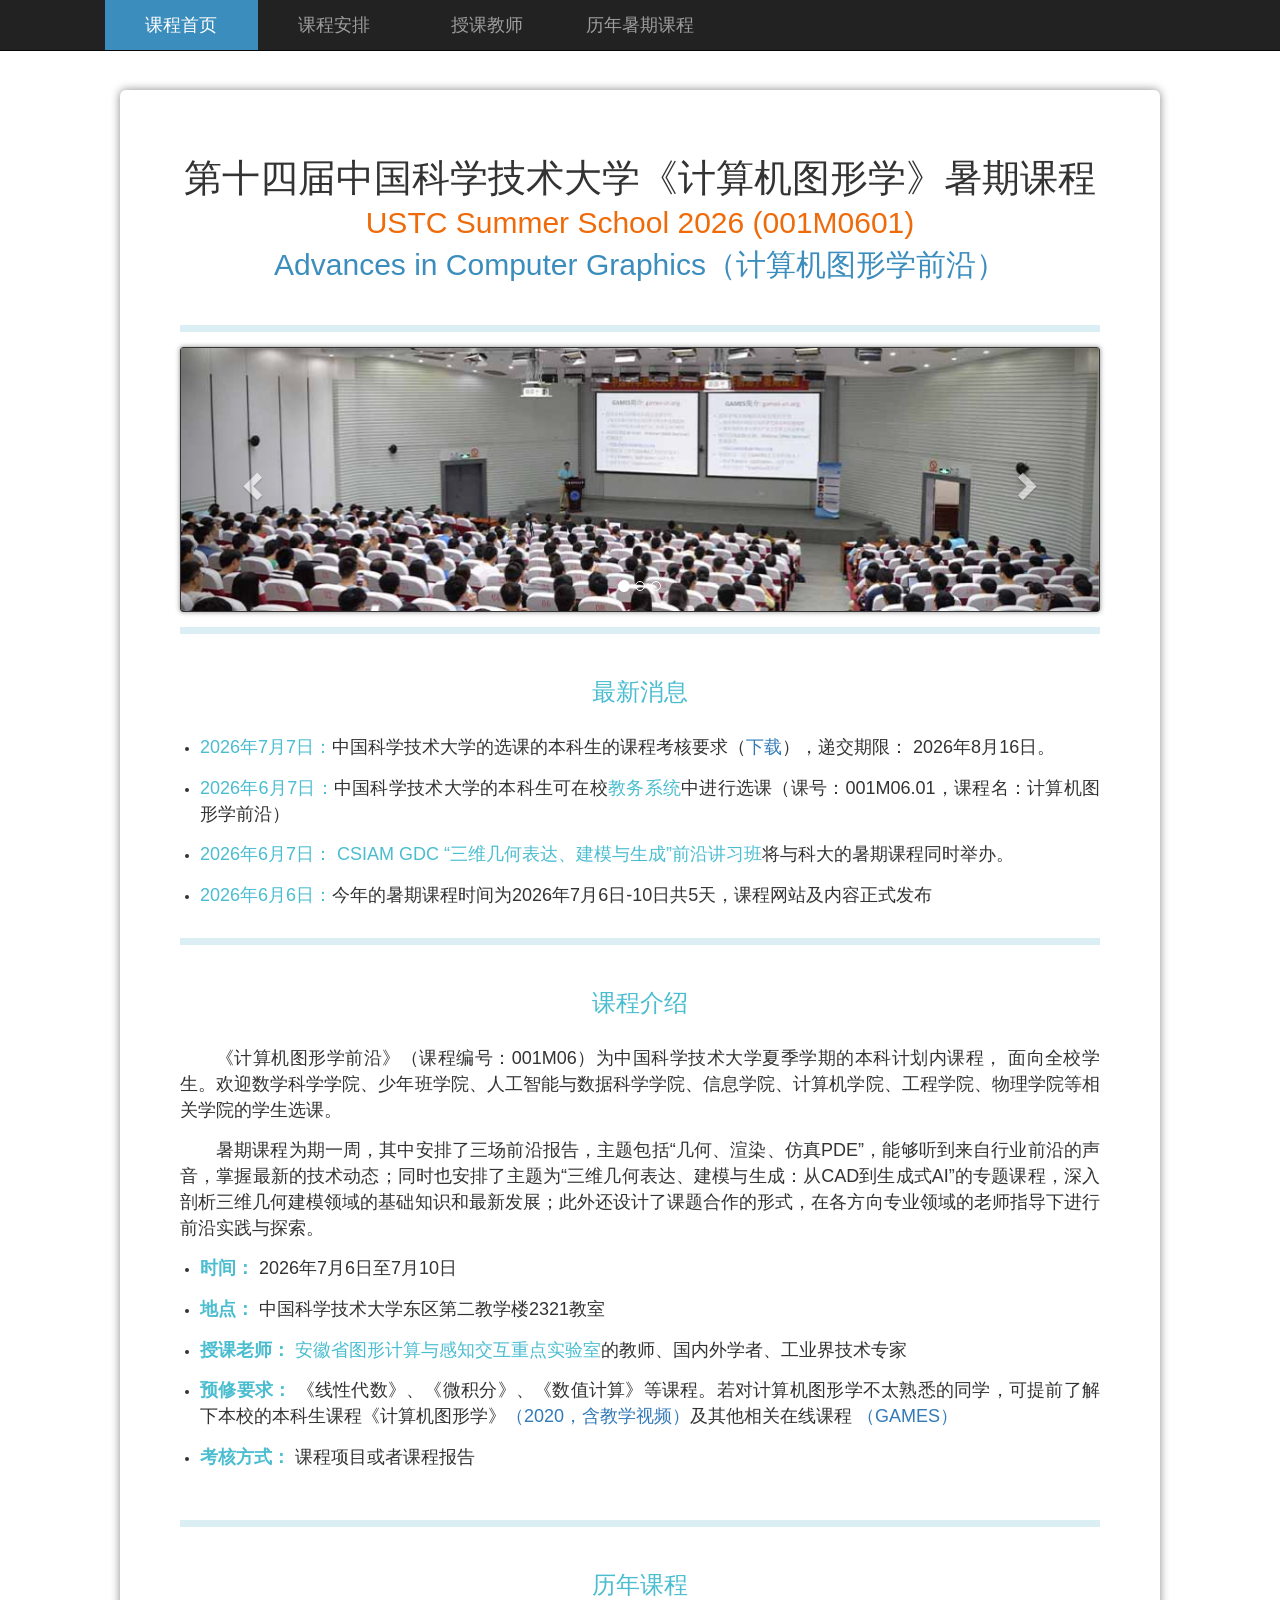
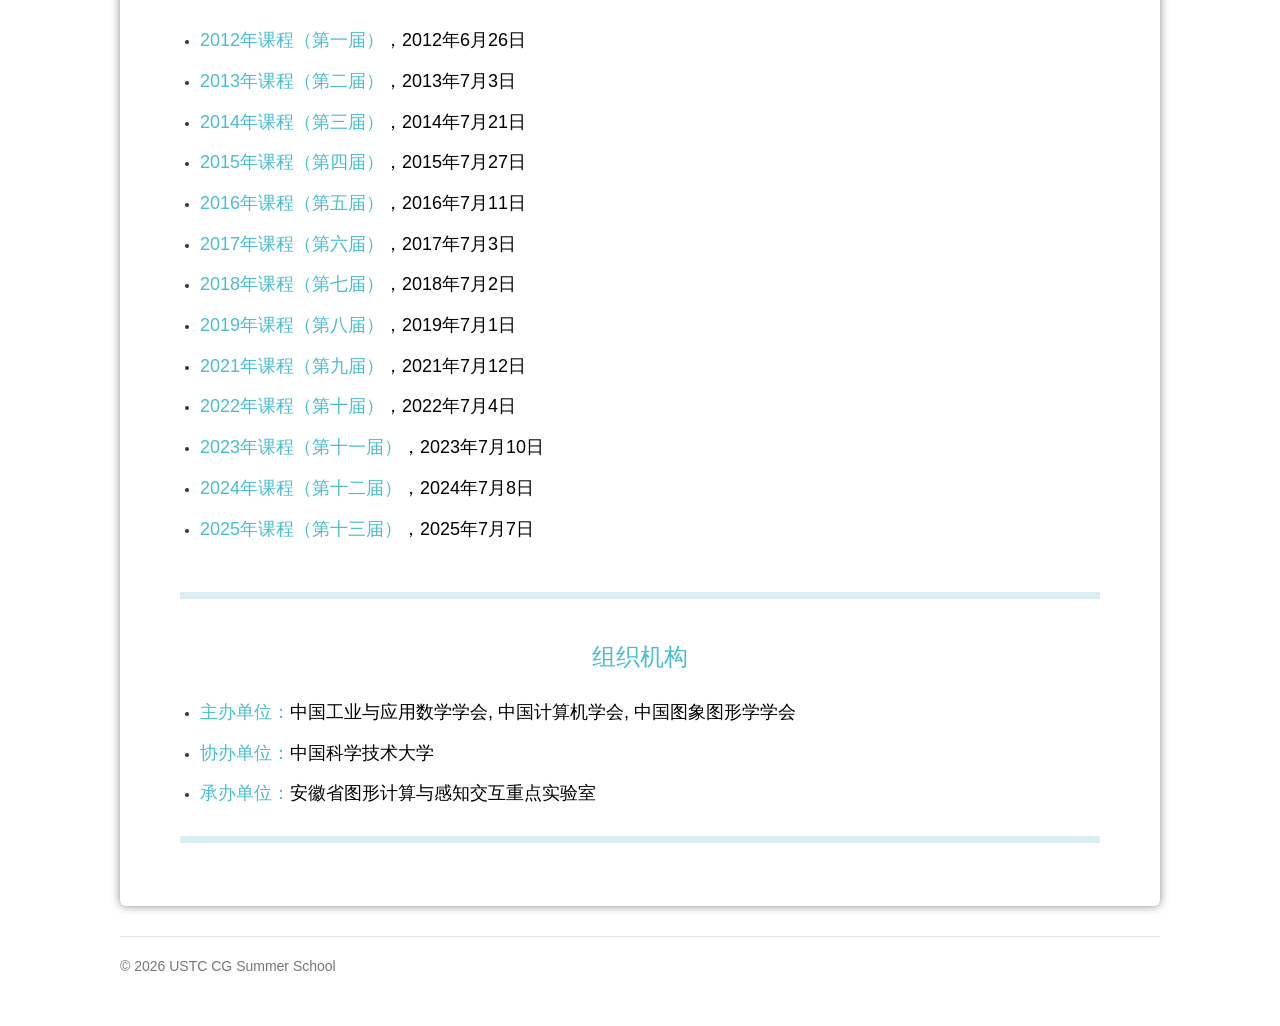
<file: index.html>
<!DOCTYPE html>
<!-- saved from url=(0070)http://staff.ustc.edu.cn/~lgliu/Courses/SummerSchool_2025/default.html -->
<html lang="en">

<head>
  <meta http-equiv="Content-Type" content="text/html; charset=UTF-8">

  <meta http-equiv="X-UA-Compatible" content="IE=edge">
  <meta name="viewport" content="width=device-width, initial-scale=1">
  <!-- The above 3 meta tags *must* come first in the head; any other head content must come *after* these tags -->
  <meta name="description" content="">
  <meta name="author" content="">
  <link rel="icon" href="./favicon.ico">

  <title>2026中科大《计算机图形学》暑期课程</title>

  <!-- Bootstrap core CSS -->
  <link href="./css_files/bootstrap.css" rel="stylesheet">

  <!-- IE10 viewport hack for Surface/desktop Windows 8 bug -->
  <link href="./css_files/ie10-viewport-bug-workaround.css" rel="stylesheet">

  <!-- Custom styles for this template -->
  <link href="./css_files/GAMES_style.css" rel="stylesheet">
  <link href="./css_files/GAMES_Mobile_style.css" rel="stylesheet">
  <!-- Just for debugging purposes. Don't actually copy these 2 lines! -->
  <!--[if lt IE 9]><script src="../../assets/js/ie8-responsive-file-warning.js"></script><![endif]-->
  <script src="./js_files/ie-emulation-modes-warning.js"></script>

  <!-- HTML5 shim and Respond.js for IE8 support of HTML5 elements and media queries -->
  <!--[if lt IE 9]>
      <script src="https://oss.maxcdn.com/html5shiv/3.7.3/html5shiv.min.js"></script>
      <script src="https://oss.maxcdn.com/respond/1.4.2/respond.min.js"></script>
    <![endif]-->
  <style id="highlight-mengshou-style">
    .highlight-mengshou-wrap {
      background: #ff9;
      cursor: pointer;
    }

    .highlight-mengshou-wrap.active {
      background: #ffb;
    }
  </style>
</head>

<body>

  <nav class="navbar navbar-inverse navbar-fixed-top">
    <div class="container">
      <div class="navbar-header">
        <button type="button" class="navbar-toggle collapsed" data-toggle="collapse" data-target="#navbar"
          aria-expanded="false" aria-controls="navbar">
          <span class="sr-only">Toggle navigation</span>
          <span class="icon-bar"></span>
          <span class="icon-bar"></span>
          <span class="icon-bar"></span>
        </button>

        <!--<a class="navbar-brand" href="#"></a>-->

      </div>
      <div id="navbar" class="collapse navbar-collapse">
        <ul class="nav navbar-nav">
          <li class="active"><a href="./index.html">课程首页</a></li>
          <li><a href="./program.html">课程安排</a></li>
          <li><a href="./speaker.html">授课教师</a></li>
          <li><a href="http://staff.ustc.edu.cn/~lgliu/Courses/SummerSchool/USTC-summer-school.html"
              target="_blank">历年暑期课程</a></li>
        </ul>
      </div>
      <!--/.nav-collapse -->
    </div>
  </nav>

  <!--/.nav-collapse -->



  <div class="container">

    <div class="starter-template">

      <div class="jumbotron">
        <h1 style="font-size:38px;">第十四届中国科学技术大学《计算机图形学》暑期课程<br>
          <font style="color:#ef6a09;font-weight:500;font-size:30px;">USTC Summer School 2026 (001M0601)</font>
          <br>
          <font style="color:#3b8dbd;font-weight:500;font-size:30px;">Advances in Computer Graphics（计算机图形学前沿）</font>
        </h1>
        <p style="font-size:22px;border-bottom: 7px solid rgb(218, 238, 243);"> <br></p>

        <div id="carousel-example-generic" class="carousel slide" data-ride="carousel">
          <ol class="carousel-indicators">
            <li data-target="#carousel-example-generic" data-slide-to="0" class="active"></li>
            <li data-target="#carousel-example-generic" data-slide-to="1" class=""></li>
            <li data-target="#carousel-example-generic" data-slide-to="2" class=""></li>
          </ol>
          <div class="carousel-inner" role="listbox">
            <div class="item active"><img src="./img_files/f1.jpg" alt="1st slide"></div>
            <div class="item"><img src="./img_files/f2.jpg" alt="2nd slide"></div>
            <div class="item"><img src="./img_files/f3.jpg" alt="3nd slide"></div>
          </div>
          <a class="left carousel-control" href="#carousel-example-generic" role="button" data-slide="prev">
            <span class="glyphicon glyphicon-chevron-left" aria-hidden="true"></span>
            <span class="sr-only">Previous</span>
          </a>
          <a class="right carousel-control" href="#carousel-example-generic" role="button" data-slide="next">
            <span class="glyphicon glyphicon-chevron-right" aria-hidden="true"></span>
            <span class="sr-only">Next</span>
          </a>
        </div>
        <p style="font-size:10px;border-bottom: 7px solid rgb(218, 238, 243);"> <br></p>
        <br>
        <h4 style="color:#4bbdd0;">最新消息</h4>
        <br>
        <ul style="text-align:left;padding-left:20px;">
          <li>
            <p>
              <font style="color:#4bbdd0;font-weight:500;">2026年7月7日：</font>中国科学技术大学的选课的本科生的课程考核要求（<a
                href="./download_files/FinalTest-2026.docx" target="_blank">下载</a>），递交期限： 2026年8月16日。
            </p>
          </li>
          <li>
            <p>
              <font style="color:#4bbdd0;font-weight:500;">2026年6月7日：</font>中国科学技术大学的本科生可在校<a style="color:#4bbdd0;"
                href="https://jw.ustc.edu.cn/login" target="_blank">教务系统</a>中进行选课（课号：001M06.01，课程名：计算机图形学前沿）
            </p>
          </li>

          <li>
            <p>
              <font style="color:#4bbdd0;font-weight:500;">2026年6月7日：</font><a style="color:#4bbdd0;"
                href="http://gcl.ustc.edu.cn/static/GRMG2026/index.html" target="_blank">
                CSIAM GDC “三维几何表达、建模与生成”前沿讲习班</a>将与科大的暑期课程同时举办。
            </p>
          </li>

          <li>
            <p>
              <font style="color:#4bbdd0;font-weight:500;">2026年6月6日：</font>今年的暑期课程时间为2026年7月6日-10日共5天，课程网站及内容正式发布
            </p>
          </li>

        </ul>
        <p style="font-size:10px;border-bottom: 7px solid rgb(218, 238, 243);"> <br></p>
        <br>
        <h4 style="color:#4bbdd0;">课程介绍</h4>
        <br>
        <p style="text-indent:36px;word-break: normal; ">《计算机图形学前沿》（课程编号：001M06）为中国科学技术大学夏季学期的本科计划内课程，
          面向全校学生。欢迎数学科学学院、少年班学院、人工智能与数据科学学院、信息学院、计算机学院、工程学院、物理学院等相关学院的学生选课。</p>
        <p style="text-indent:36px;">
          暑期课程为期一周，其中安排了三场前沿报告，主题包括“几何、渲染、仿真PDE”，能够听到来自行业前沿的声音，掌握最新的技术动态；同时也安排了主题为“三维几何表达、建模与生成：从CAD到生成式AI”的专题课程，深入剖析三维几何建模领域的基础知识和最新发展；此外还设计了课题合作的形式，在各方向专业领域的老师指导下进行前沿实践与探索。
        <p></p>
        <p style="text-indent:36px;"></p>
        <ul style="text-align:left;padding-left:20px;">
          <li>
            <p>
              <font style="font-weight:bold;color:#4bbdd0;">时间：</font>
              <font style="font-weight:500;">2026年7月6日至7月10日</font>
            </p>
          </li>
          <li>
            <p>
              <font style="font-weight:bold;color:#4bbdd0;">地点：</font>
              <font style="font-weight:500;">中国科学技术大学东区第二教学楼2321教室</font>
            </p>
          </li>
          <li>
            <p>
              <font style="font-weight:bold;color:#4bbdd0;">授课老师：</font>
              <font style="font-weight:500;"><a style="color:#4bbdd0;" href="http://gcl.ustc.edu.cn/" target="_blank">
                  安徽省图形计算与感知交互重点实验室</a>的教师、国内外学者、工业界技术专家</font>
            </p>
          </li>
          <li>
            <p>
              <font style="font-weight:bold;color:#4bbdd0;">预修要求：</font>
              <font style="font-weight:500;">《线性代数》、《微积分》、《数值计算》等课程。若对计算机图形学不太熟悉的同学，可提前了解下本校的本科生课程《计算机图形学》<a
                  href="http://staff.ustc.edu.cn/~lgliu/Courses/ComputerGraphics_2020_spring-summer/default.htm"
                  target="_blank">（2020，含教学视频）</a>及其他相关在线课程
                <a href="http://staff.ustc.edu.cn/~lgliu/Courses/SummerSchool/USTC-summer-school.html"
                  target="_blank">（GAMES）</a>
              </font>
            </p>
          </li>
          <li>
            <p>
              <font style="font-weight:bold;color:#4bbdd0;">考核方式：</font>
              <font style="font-weight:500;">课程项目或者课程报告</font>
            </p>
          </li>
        </ul>


        <br>
        <p style="font-size:10px;border-bottom: 7px solid rgb(218, 238, 243);"> <br></p>
        <br>
        <h4 style="color:#4bbdd0;">历年课程</h4>
        <br>
        <ul style="text-align:left;padding-left:20px;">
          <li>
            <p>
              <font style="color:#000000;font-weight:400;"><a style="color:#4bbdd0;font-weight:400;"
                  href="http://staff.ustc.edu.cn/~lgliu/Courses/SummerSchool_2012/default.htm"
                  target="_blank">2012年课程（第一届）</a>，2012年6月26日</font><br>
            </p>
          </li>
          <li>
            <p>
              <font style="color:#000000;font-weight:400;"><a style="color:#4bbdd0;font-weight:400;"
                  href="http://staff.ustc.edu.cn/~lgliu/Courses/SummerSchool_2013/default.htm"
                  target="_blank">2013年课程（第二届）</a>，2013年7月3日</font><br>
            </p>
          </li>
          <li>
            <p>
              <font style="color:#000000;font-weight:400;"><a style="color:#4bbdd0;font-weight:400;"
                  href="http://staff.ustc.edu.cn/~lgliu/Courses/SummerSchool_2014/default.htm"
                  target="_blank">2014年课程（第三届）</a>，2014年7月21日</font><br>
            </p>
          </li>
          <li>
            <p>
              <font style="color:#000000;font-weight:400;"><a style="color:#4bbdd0;font-weight:400;"
                  href="http://staff.ustc.edu.cn/~lgliu/Courses/SummerSchool_2015/default.html"
                  target="_blank">2015年课程（第四届）</a>，2015年7月27日</font><br>
            </p>
          </li>
          <li>
            <p>
              <font style="color:#000000;font-weight:400;"><a style="color:#4bbdd0;font-weight:400;"
                  href="http://staff.ustc.edu.cn/~lgliu/Courses/SummerSchool_2016/default.html"
                  target="_blank">2016年课程（第五届）</a>，2016年7月11日</font><br>
            </p>
          </li>
          <li>
            <p>
              <font style="color:#000000;font-weight:400;"><a style="color:#4bbdd0;font-weight:400;"
                  href="http://staff.ustc.edu.cn/~lgliu/Courses/SummerSchool_2017/default.html"
                  target="_blank">2017年课程（第六届）</a>，2017年7月3日</font><br>
            </p>
          </li>
          <li>
            <p>
              <font style="color:#000000;font-weight:400;"><a style="color:#4bbdd0;font-weight:400;"
                  href="http://staff.ustc.edu.cn/~lgliu/Courses/SummerSchool_2018"
                  target="_blank">2018年课程（第七届）</a>，2018年7月2日</font><br>
            </p>
          </li>
          <li>
            <p>
              <font style="color:#000000;font-weight:400;"><a style="color:#4bbdd0;font-weight:400;"
                  href="http://staff.ustc.edu.cn/~juyong/SummerSchool_2019" target="_blank">2019年课程（第八届）</a>，2019年7月1日
              </font><br>
            </p>
          </li>
          <li>
            <p>
              <font style="color:#000000;font-weight:400;"><a style="color:#4bbdd0;font-weight:400;"
                  href="http://staff.ustc.edu.cn/~renjiec/SummerSchool_2021" target="_blank">2021年课程（第九届）</a>，2021年7月12日
              </font><br>
            </p>
          </li>
          <li>
            <p>
              <font style="color:#000000;font-weight:400;"><a style="color:#4bbdd0;font-weight:400;"
                  href="http://staff.ustc.edu.cn/~renjiec/SummerSchool_2022" target="_blank">2022年课程（第十届）</a>，2022年7月4日
              </font><br>
            </p>
          </li>
          <li>
            <p>
              <font style="color:#000000;font-weight:400;"><a style="color:#4bbdd0;font-weight:400;"
                  href="http://gcl.ustc.edu.cn/Courses/SummerSchool_2023" target="_blank">2023年课程（第十一届）</a>，2023年7月10日
              </font><br>
            </p>
          </li>
          <li>
            <p>
              <font style="color:#000000;font-weight:400;"><a style="color:#4bbdd0;font-weight:400;"
                  href="http://staff.ustc.edu.cn/~fuxm/course/SummerSchool_2024/index.html"
                  target="_blank">2024年课程（第十二届）</a>，2024年7月8日</font><br>
            </p>
          </li>
          <li>
            <p>
              <font style="color:#000000;font-weight:400;"><a style="color:#4bbdd0;font-weight:400;"
                  href="http://staff.ustc.edu.cn/~fuxm/course/SummerSchool_2025/index.html"
                  target="_blank">2025年课程（第十三届）</a>，2025年7月7日</font><br>
            </p>
          </li>
        </ul>
        <br>

        <p style="font-size:10px;border-bottom: 7px solid rgb(218, 238, 243);"> <br></p>
        <br>
        <h4 style="color:#4bbdd0;">组织机构</h4>
        <br>
        <ul style="text-align:left;padding-left:20px;">
          <li>
            <p>
              <font style="color:#4bbdd0;font-weight:500;">主办单位：</font><a style="color:#000000;font-weight:400;"
                href="https://www.csiam.org.cn/" target="_blank">中国工业与应用数学学会,</a> <a
                style="color:#000000;font-weight:400;" href="https://www.ccf.org.cn/" target="_blank">中国计算机学会,</a> <a
                style="color:#000000;font-weight:400;" href="http://www.csig.org.cn/" target="_blank">中国图象图形学学会</a>
            </p>
          </li>
          <li>
            <p>
              <font style="color:#4bbdd0;font-weight:500;">协办单位：</font><a style="color:#000000;font-weight:400;"
                href="http://www.ustc.edu.cn/" target="_blank">中国科学技术大学</a>
            </p>
          </li>
          <li>
            <p>
              <font style="color:#4bbdd0;font-weight:500;">承办单位：</font><a style="color:#000000;font-weight:400;"
                href="http://gcl.ustc.edu.cn/" target="_blank">安徽省图形计算与感知交互重点实验室</a>
            </p>
          </li>
        </ul>
        <p style="font-size:10px;border-bottom: 7px solid rgb(218, 238, 243);"> <br></p>




      </div>



      <footer class="footer">
        <p>© 2026 USTC CG Summer School</p>
      </footer>


    </div>

  </div>
  <!-- /.container -->


  <!-- Bootstrap core JavaScript
    ================================================== -->
  <!-- Placed at the end of the document so the pages load faster -->
  <script src="./js_files/jquery.min.js"></script>
  <script>
    window.jQuery || document.write('<script src="./js_files/jquery.min.js"><\/script>')
  </script>
  <script src="./js_files/bootstrap.min.js"></script>
  <script src="./js_files/docs.min.js"></script>

  <!-- IE10 viewport hack for Surface/desktop Windows 8 bug -->
  <script src="./js_files/ie10-viewport-bug-workaround.js"></script>



  <webhighlights-element-registry elements-count="51"></webhighlights-element-registry>
  <div id="webhighlights-notificationsghdpaajjhmlfkogblgeibaabcpjfgldn"></div>
  <style id="web-highlights-global-style-variables">
    :root {
      --wh-slate-50: #f8fafc;
      --wh-slate-100: #f1f5f9;
      --wh-slate-200: #e2e8f0;
      --wh-slate-300: #cbd5e1;
      --wh-slate-400: #94a3b8;
      --wh-slate-500: #64748b;
      --wh-slate-600: #475569;
      --wh-slate-700: #334155;
      --wh-slate-800: #1e293b;
      --wh-slate-900: #0f172a;
      --wh-slate-950: #020617;
      --wh-primary-50: rgb(188, 220, 205);
      --wh-primary-100: rgb(154, 208, 185);
      --wh-primary-200: rgb(120, 197, 164);
      --wh-primary-300: rgb(86, 186, 144);
      --wh-primary-400: rgb(53, 176, 125);
      --wh-primary-500: rgb(0, 179, 122);
      --wh-primary-600: hsl(161, 100%, 33%);
      --wh-primary-700: hsl(161, 100%, 31%);
      --wh-primary-800: hsl(161, 100%, 29%);
      --wh-primary-900: hsl(161, 100%, 25%);
      --wh-primary-950: hsl(161, 100%, 20%);
      --wh-secondary-50: hsl(218, 22%, 27%);
      --wh-secondary-100: hsl(218, 22%, 23%);
      --wh-secondary-200: hsl(218, 22%, 22%);
      --wh-secondary-300: hsl(218, 22%, 19%);
      --wh-secondary-400: hsl(218, 22%, 17%);
      --wh-secondary-500: hsl(218, 22%, 15%);
      --wh-secondary-600: hsl(218, 22%, 13%);
      --wh-secondary-700: hsl(218, 22%, 11%);
      --wh-secondary-800: hsl(218, 22%, 9%);
      --wh-secondary-900: hsl(218, 22%, 5%);
      --wh-secondary-950: hsl(218, 22%, 3%);
      --wh-gray-50: #f9fafb;
      --wh-gray-100: #f3f4f6;
      --wh-gray-200: #e5e7eb;
      --wh-gray-300: #d1d5db;
      --wh-gray-400: #9ca3af;
      --wh-gray-500: #6b7280;
      --wh-gray-600: #4b5563;
      --wh-gray-700: #374151;
      --wh-gray-800: #1f2937;
      --wh-gray-900: #111827;
      --wh-gray-950: #030712;
      --wh-zinc-50: #fafafa;
      --wh-zinc-100: #f4f4f5;
      --wh-zinc-200: #e4e4e7;
      --wh-zinc-300: #d4d4d8;
      --wh-zinc-400: #a1a1aa;
      --wh-zinc-500: #71717a;
      --wh-zinc-600: #52525b;
      --wh-zinc-700: #3f3f46;
      --wh-zinc-800: #27272a;
      --wh-zinc-900: #18181b;
      --wh-zinc-950: #09090b;
      --wh-neutral-50: #fafafa;
      --wh-neutral-100: #f5f5f5;
      --wh-neutral-200: #e5e5e5;
      --wh-neutral-300: #d4d4d4;
      --wh-neutral-400: #a3a3a3;
      --wh-neutral-500: #737373;
      --wh-neutral-600: #525252;
      --wh-neutral-700: #404040;
      --wh-neutral-800: #262626;
      --wh-neutral-900: #171717;
      --wh-neutral-950: #0a0a0a;
      --wh-stone-50: #fafaf9;
      --wh-stone-100: #f5f5f4;
      --wh-stone-200: #e7e5e4;
      --wh-stone-300: #d6d3d1;
      --wh-stone-400: #a8a29e;
      --wh-stone-500: #78716c;
      --wh-stone-600: #57534e;
      --wh-stone-700: #44403c;
      --wh-stone-800: #292524;
      --wh-stone-900: #1c1917;
      --wh-stone-950: #0c0a09;
      --wh-red-50: #fef2f2;
      --wh-red-100: #fee2e2;
      --wh-red-200: #fecaca;
      --wh-red-300: #fca5a5;
      --wh-red-400: #f87171;
      --wh-red-500: #ef4444;
      --wh-red-600: #dc2626;
      --wh-red-700: #b91c1c;
      --wh-red-800: #991b1b;
      --wh-red-900: #7f1d1d;
      --wh-red-950: #450a0a;
      --wh-orange-50: #fff7ed;
      --wh-orange-100: #ffedd5;
      --wh-orange-200: #fed7aa;
      --wh-orange-300: #fdba74;
      --wh-orange-400: #fb923c;
      --wh-orange-500: #f97316;
      --wh-orange-600: #ea580c;
      --wh-orange-700: #c2410c;
      --wh-orange-800: #9a3412;
      --wh-orange-900: #7c2d12;
      --wh-orange-950: #431407;
      --wh-amber-50: #fffbeb;
      --wh-amber-100: #fef3c7;
      --wh-amber-200: #fde68a;
      --wh-amber-300: #fcd34d;
      --wh-amber-400: #fbbf24;
      --wh-amber-500: #f59e0b;
      --wh-amber-600: #d97706;
      --wh-amber-700: #b45309;
      --wh-amber-800: #92400e;
      --wh-amber-900: #78350f;
      --wh-amber-950: #451a03;
      --wh-yellow-50: #fefce8;
      --wh-yellow-100: #fef9c3;
      --wh-yellow-200: #fef08a;
      --wh-yellow-300: #fde047;
      --wh-yellow-400: #facc15;
      --wh-yellow-500: #eab308;
      --wh-yellow-600: #ca8a04;
      --wh-yellow-700: #a16207;
      --wh-yellow-800: #854d0e;
      --wh-yellow-900: #713f12;
      --wh-yellow-950: #422006;
      --wh-lime-50: #f7fee7;
      --wh-lime-100: #ecfccb;
      --wh-lime-200: #d9f99d;
      --wh-lime-300: #bef264;
      --wh-lime-400: #a3e635;
      --wh-lime-500: #84cc16;
      --wh-lime-600: #65a30d;
      --wh-lime-700: #4d7c0f;
      --wh-lime-800: #3f6212;
      --wh-lime-900: #365314;
      --wh-lime-950: #1a2e05;
      --wh-green-50: #f0fdf4;
      --wh-green-100: #dcfce7;
      --wh-green-200: #bbf7d0;
      --wh-green-300: #86efac;
      --wh-green-400: #4ade80;
      --wh-green-500: #22c55e;
      --wh-green-600: #16a34a;
      --wh-green-700: #15803d;
      --wh-green-800: #166534;
      --wh-green-900: #14532d;
      --wh-green-950: #052e16;
      --wh-emerald-50: #ecfdf5;
      --wh-emerald-100: #d1fae5;
      --wh-emerald-200: #a7f3d0;
      --wh-emerald-300: #6ee7b7;
      --wh-emerald-400: #34d399;
      --wh-emerald-500: #10b981;
      --wh-emerald-600: #059669;
      --wh-emerald-700: #047857;
      --wh-emerald-800: #065f46;
      --wh-emerald-900: #064e3b;
      --wh-emerald-950: #022c22;
      --wh-teal-50: #f0fdfa;
      --wh-teal-100: #ccfbf1;
      --wh-teal-200: #99f6e4;
      --wh-teal-300: #5eead4;
      --wh-teal-400: #2dd4bf;
      --wh-teal-500: #14b8a6;
      --wh-teal-600: #0d9488;
      --wh-teal-700: #0f766e;
      --wh-teal-800: #115e59;
      --wh-teal-900: #134e4a;
      --wh-teal-950: #042f2e;
      --wh-cyan-50: #ecfeff;
      --wh-cyan-100: #cffafe;
      --wh-cyan-200: #a5f3fc;
      --wh-cyan-300: #67e8f9;
      --wh-cyan-400: #22d3ee;
      --wh-cyan-500: #06b6d4;
      --wh-cyan-600: #0891b2;
      --wh-cyan-700: #0e7490;
      --wh-cyan-800: #155e75;
      --wh-cyan-900: #164e63;
      --wh-cyan-950: #083344;
      --wh-sky-50: #f0f9ff;
      --wh-sky-100: #e0f2fe;
      --wh-sky-200: #bae6fd;
      --wh-sky-300: #7dd3fc;
      --wh-sky-400: #38bdf8;
      --wh-sky-500: #0ea5e9;
      --wh-sky-600: #0284c7;
      --wh-sky-700: #0369a1;
      --wh-sky-800: #075985;
      --wh-sky-900: #0c4a6e;
      --wh-sky-950: #082f49;
      --wh-blue-50: #eff6ff;
      --wh-blue-100: #dbeafe;
      --wh-blue-200: #bfdbfe;
      --wh-blue-300: #93c5fd;
      --wh-blue-400: #60a5fa;
      --wh-blue-500: #3b82f6;
      --wh-blue-600: #2563eb;
      --wh-blue-700: #1d4ed8;
      --wh-blue-800: #1e40af;
      --wh-blue-900: #1e3a8a;
      --wh-blue-950: #172554;
      --wh-indigo-50: #eef2ff;
      --wh-indigo-100: #e0e7ff;
      --wh-indigo-200: #c7d2fe;
      --wh-indigo-300: #a5b4fc;
      --wh-indigo-400: #818cf8;
      --wh-indigo-500: #6366f1;
      --wh-indigo-600: #4f46e5;
      --wh-indigo-700: #4338ca;
      --wh-indigo-800: #3730a3;
      --wh-indigo-900: #312e81;
      --wh-indigo-950: #1e1b4b;
      --wh-violet-50: #f5f3ff;
      --wh-violet-100: #ede9fe;
      --wh-violet-200: #ddd6fe;
      --wh-violet-300: #c4b5fd;
      --wh-violet-400: #a78bfa;
      --wh-violet-500: #8b5cf6;
      --wh-violet-600: #7c3aed;
      --wh-violet-700: #6d28d9;
      --wh-violet-800: #5b21b6;
      --wh-violet-900: #4c1d95;
      --wh-violet-950: #2e1065;
      --wh-purple-50: #faf5ff;
      --wh-purple-100: #f3e8ff;
      --wh-purple-200: #e9d5ff;
      --wh-purple-300: #d8b4fe;
      --wh-purple-400: #c084fc;
      --wh-purple-500: #a855f7;
      --wh-purple-600: #9333ea;
      --wh-purple-700: #7e22ce;
      --wh-purple-800: #6b21a8;
      --wh-purple-900: #581c87;
      --wh-purple-950: #3b0764;
      --wh-fuchsia-50: #fdf4ff;
      --wh-fuchsia-100: #fae8ff;
      --wh-fuchsia-200: #f5d0fe;
      --wh-fuchsia-300: #f0abfc;
      --wh-fuchsia-400: #e879f9;
      --wh-fuchsia-500: #d946ef;
      --wh-fuchsia-600: #c026d3;
      --wh-fuchsia-700: #a21caf;
      --wh-fuchsia-800: #86198f;
      --wh-fuchsia-900: #701a75;
      --wh-fuchsia-950: #4a044e;
      --wh-pink-50: #fdf2f8;
      --wh-pink-100: #fce7f3;
      --wh-pink-200: #fbcfe8;
      --wh-pink-300: #f9a8d4;
      --wh-pink-400: #f472b6;
      --wh-pink-500: #ec4899;
      --wh-pink-600: #db2777;
      --wh-pink-700: #be185d;
      --wh-pink-800: #9d174d;
      --wh-pink-900: #831843;
      --wh-pink-950: #500724;
      --wh-rose-50: #fff1f2;
      --wh-rose-100: #ffe4e6;
      --wh-rose-200: #fecdd3;
      --wh-rose-300: #fda4af;
      --wh-rose-400: #fb7185;
      --wh-rose-500: #f43f5e;
      --wh-rose-600: #e11d48;
      --wh-rose-700: #be123c;
      --wh-rose-800: #9f1239;
      --wh-rose-900: #881337;
      --wh-rose-950: #4c0519;
      --wh-primary-color: var(--wh-primary-500);
      --wh-primary-color-hover: #00a16e;
      --wh-primary-color-transparent: #00aa7424;
      --wh-primary-color-transparent-light: #00a8730f;
      --wh-primary-color-transparent-strong: #00a87340;
      --wh-primary-color-transparent-stronger: hsla(161, 100%, 33%, 0.5);
      --wh-primary-color-transparent-strongest: hsla(161, 100%, 33%, 0.75);
      --wh-primary-light: #53e3a6;
      --wh-primary-dark: #007f4b;
      --wh-primary-dark-hover: #017444;
      --wh-primary-shadow: #00b07841;
      --wh-primary-shadow-2: #00b07870;
      --wh-primary-border-color: #c8c8c870;
      --wh-warning-color: #ff5a1f;
      --wh-warning-color-light: #feecdc;
      --wh-ai-primary-decimal: 167, 139, 250;
      --wh-ai-secondary-decimal: 147, 51, 234;
      --wh-ai-accent-decimal: 244, 114, 182;
      --wh-ai-primary: rgba(var(--wh-ai-primary-decimal), 1);
      --wh-ai-secondary: rgba(var(--wh-ai-secondary-decimal), 1);
      --wh-ai-accent: rgba(var(--wh-ai-accent-decimal), 1);
      --secondary-color: #3d4455;
      --secondary-color-hover: #3a4052;
      --secondary-color-transparent: #3d44556b;
      --secondary-light: #4c556d;
      --secondary-dark: #252934;
      --secondary-dark-hover: #191b22;
      --secondary-dark-transparent: #2e2d2d46;
      --highlight-color: #92ffaa;
      --error-color: #d62d4c;
      --error-color-light: #fde8e8;
      --error-info: #14854e;
      --success-color: #0e9f6e;
      --success-color-light: #def7ec;
      --font-color: #2f3237;
      --font-color-light: #626364;
      --font-color-dark: #252525;
      --wh-font-family: 'SF Pro Display', 'Inter', ui-sans-serif, -apple-system, BlinkMacSystemFont, "Segoe UI Variable Display", "Segoe UI", Helvetica, "Apple Color Emoji", Arial, sans-serif, "Segoe UI Emoji", "Segoe UI Symbol";
      --font-family: var(--wh-font-family);
      --wh-link-color: #1d9bf0;
      --wh-form-active-color: #3b82f6;
      --wh-accent-blue: #1f6feb;
      --BREAKPOINT_XS: 575px;
      --BREAKPOINT_S: 767px;
      --BREAKPOINT_M: 991px;
      --BREAKPOINT_L: 1199px;
      --BREAKPOINT_XL: 1399px;
      --BREAKPOINT_XXL: 1699px;
      --wh-danger-color: var(--wh-red-600);
      --wh-danger-color-hover: var(--wh-red-700);
      --wh-font-size: 13px;
      --wh-blockquote-line-height: 1.3;
      --wh-breakpoint-xs: 575px;
      --wh-breakpoint-s: 767px;
      --wh-breakpoint-m: 991px;
      --wh-breakpoint-l: 1199px;
      --wh-breakpoint-xl: 1399px;
      --wh-breakpoint-xxl: 1699px;
      --wh-font-size-2xs: 10px;
      --wh-font-size-xs: 11px;
      --wh-font-size-s: 12px;
      --wh-font-size-m: 13px;
      --wh-font-size-l: 14px;
      --wh-font-size-xl: 16px;
      --wh-font-size-2xl: 18px;
      --wh-font-size-3xl: 20px;
      --wh-font-size-4xl: 24px;
      --wh-font-size-5xl: 30px;
      --wh-font-size-6xl: 36px;
      --wh-spacing-2xs: 2px;
      --wh-spacing-xs: 4px;
      --wh-spacing-s: 8px;
      --wh-spacing-m: 12px;
      --wh-spacing-l: 16px;
      --wh-spacing-xl: 24px;
      --wh-spacing-2xl: 32px;
      --wh-spacing-3xl: 48px;
      --wh-spacing-4xl: 64px;
      --wh-spacing-5xl: 96px;
      --wh-border-radius-none: 0px;
      --wh-border-radius-xs: 2px;
      --wh-border-radius-s: 4px;
      --wh-border-radius-m: 6px;
      --wh-border-radius-l: 8px;
      --wh-border-radius-xl: 12px;
      --wh-border-radius-2xl: 16px;
      --wh-border-radius-3xl: 24px;
      --wh-border-radius-full: 9999px;
      --wh-font-weight-light: 300;
      --wh-font-weight-normal: 400;
      --wh-font-weight-medium: 500;
      --wh-font-weight-semibold: 600;
      --wh-font-weight-bold: 700;
      --wh-font-weight-extrabold: 800;
      --wh-line-height-tight: 1.25;
      --wh-line-height-snug: 1.375;
      --wh-line-height-normal: 1.5;
      --wh-line-height-relaxed: 1.625;
      --wh-line-height-loose: 2;
      --wh-bg-base: var(--wh-secondary-600);
      --wh-bg-base-hover: var(--wh-secondary-500);
      --wh-border-base: var(--wh-secondary-200);
      --wh-border-base-hover: var(--wh-secondary-100);
      --wh-border-base-strong: var(--wh-secondary-100);
      --wh-border-base-strong-hover: var(--wh-secondary-50);
      --wh-bg-base-hover-strong: var(--wh-secondary-300);
      --wh-bg-back: var(--wh-secondary-700);
      --wh-bg-back-strong: var(--wh-secondary-800);
      --wh-bg-back-strong-hover: var(--wh-secondary-900);
      --wh-bg-back-hover: var(--wh-secondary-600);
      --wh-bg-back-hover-strong: var(--wh-secondary-800);
      --wh-border-back: var(--wh-secondary-100);
      --wh-border-back-strong: var(--wh-secondary-50);
      --wh-bg-front: var(--wh-secondary-400);
      --wh-bg-front-strong: var(--wh-secondary-200);
      --wh-bg-front-strong-hover: var(--wh-secondary-50);
      --wh-bg-front-hover: var(--wh-secondary-300);
      --wh-bg-front-hover-strong: var(--wh-secondary-200);
      --wh-border-front: hsl(227, 20%, 25%);
      --wh-border-front-strong: hsl(227, 20%, 35%);
      --wh-border-front-hover: hsl(227, 20%, 55%);
      --wh-text-stronger: hsl(0, 0%, 95%);
      --wh-text-strongest: hsl(0, 0%, 100%);
      --wh-text-strong: hsl(0, 0%, 90%);
      --wh-text: hsl(0, 0%, 85%);
      --wh-text-hover: var(--wh-text-strong);
      --wh-text-light: hsl(0, 0%, 82%);
      --wh-text-lighter: hsl(0, 0%, 72%);
      --wh-text-lightest: hsl(0, 0%, 62%);
      --wh-border-color: hsla(0, 0%, 100%, 0.15);
      --wh-border-color-strong: hsla(0, 0%, 100%, 0.25);
      --wh-note-editor-bg-color: hsl(221, 27%, 17%);
      --wh-note-editor-bg-color-preview: hsl(221, 27%, 15%);
      --wh-bg-tags: var(--wh-secondary-300);
      --wh-bg-tags-hover: var(--wh-secondary-200);
      --wh-syntax-bg-color: rgba(255, 255, 255, 0.05);
      --wh-fallback-img-color: var(--wh-secondary-600);
      --wh-bg-disabled: hsl(220, 22%, 18%);
      --wh-bg-notification-unread: hsla(161, 100%, 20%, 0.15);
      --wh-bg-notification-unread-hover: hsla(161, 100%, 20%, 0.05);
      --wh-subtle-gray: rgb(255, 255, 255, 0.1);
      --wh-shadow: inset 0 0 0.5px 1px hsla(0, 0%, 100%, 0.1),
        /* 2. shadow ring 👇 */
        0 0 0 1px hsla(230, 13%, 9%, 0.075),
        /* 3. multiple soft shadows 👇 */
        0 0.3px 0.4px hsla(230, 13%, 9%, 0.02),
        0 0.9px 1.5px hsla(230, 13%, 9%, 0.045),
        0 3.5px 6px hsla(230, 13%, 9%, 0.09);
      --wh-shadow-primary: var(--wh-primary-500) 0px 0px 0px 1px inset,
        var(--wh-primary-500) 0px 0px 1px;
      --wh-skeleton-bg: var(--wh-secondary-300);
      --wh-skeleton-bg-hover: var(--wh-secondary-200);
      --wh-skeleton-bg-strong: var(--wh-secondary-200);
      --wh-skeleton-bg-strong-hover: var(--wh-secondary-100);
      --wh-shadow-xs: 0 1px 2px 0 rgba(0, 0, 0, 0.3);
      --wh-shadow-s: 0 1px 3px 0 rgba(0, 0, 0, 0.4), 0 1px 2px -1px rgba(0, 0, 0, 0.4);
      --wh-shadow-m: 0 4px 6px -1px rgba(0, 0, 0, 0.4), 0 2px 4px -2px rgba(0, 0, 0, 0.4);
      --wh-shadow-l: 0 10px 15px -3px rgba(0, 0, 0, 0.4), 0 4px 6px -4px rgba(0, 0, 0, 0.4);
      --wh-shadow-xl: 0 20px 25px -5px rgba(0, 0, 0, 0.4), 0 8px 10px -6px rgba(0, 0, 0, 0.4);
      --wh-shadow-2xl: 0 25px 50px -12px rgba(0, 0, 0, 0.5);
      --wh-warning-bg: rgba(245, 158, 11, 0.08);
      --wh-warning-bg-hover: rgba(245, 158, 11, 0.10);
      --wh-warning-border: rgba(245, 158, 11, 0.2);
      --wh-warning-text: #f59e0b;
    }
  </style>
  <div id="give-freely-root-ghdpaajjhmlfkogblgeibaabcpjfgldn" class="give-freely-root"
    data-extension-id="ghdpaajjhmlfkogblgeibaabcpjfgldn"
    data-extension-name="Web Highlights: PDF &amp; Web Highlighter + Notes" style="display: block;"><template
      shadowrootmode="open">
      <style>
        :host {
          all: initial;
        }

        .gf-scroll-remove::-webkit-scrollbar {
          border-radius-bottom-right: 15px;
        }

        button {
          cursor: pointer;
          transition: transform 0.1s ease;
        }

        button:active {
          transform: scale(0.98);
        }

        .give-freely-close-button:hover {
          opacity: 0.7;
        }

        input[type="radio"] {
          margin-right: 8px;
        }

        hr {
          border: none;
          border-top: 1px solid #e5e5e5;
          margin: 1em 0;
        }

        dialog::backdrop {
          background-color: rgba(180, 180, 180, 0.6);
        }

        dialog.backdrop-hidden::backdrop {
          background-color: transparent;
        }
      </style>
      <div>
        <div class="gf-app"></div>
      </div>
    </template></div>
  <style id="web-highlights-global-styles">
    webhighlights-sidebar {
      --wh-font-size: 13.5px;
    }

    body.web-highlights-animate {
      transition: all 300ms linear;
      transition-property: margin-left, margin-right;
    }

    body.web-highlights-open {
      margin-left: 400px !important;
    }

    web-highlight.webhighlights-highlight {
      background-color: #92ffaa;
      cursor: pointer;
      visibility: visible !important;
    }

    web-highlight.webhighlights-highlight.webhighlight-with-tags,
    web-highlight.webhighlights-highlight.webhighlight-with-notes {
      border-bottom: 2.8px solid gray;
      border-radius: 0px;
    }

    web-highlight>*:not(webhighlights-popup-toolbox) {
      background-color: #92ffaa;
    }

    webhighlights-popup-toolbox.contains-highlight {
      transform: translate(-63px, -10px);
      position: fixed;
    }
  </style><webhighlights-popup-toolbox><template
      shadowrootmode="open"><!----><!--?--></template></webhighlights-popup-toolbox><webhighlights-marker><template
      shadowrootmode="open"><!---->
      <!--?lit$021836077$-->
    </template></webhighlights-marker>
</body><webhighlights-sidebar alignment="left" sidebar-width="400"><template shadowrootmode="open"><!---->
    <!--?lit$021836077$-->
    <webhighlights-main-component part="main-component" data-testid="webhighlights-sidebar-MAIN_COMPONENT"
      style="left: 0px; right: unset;"><template shadowrootmode="open"><!---->
        <webhighlights-popover data-testid="webhighlights-main-component-POPOVER"><template
            shadowrootmode="open"><!----><!--?--></template>
          <!--?lit$021836077$--><!--?-->
        </webhighlights-popover>

        <!-- Button to toggle side-bar. It hides when animation is active -->
        <!--?lit$021836077$--><!--?-->
        <!--?lit$021836077$-->
      </template></webhighlights-main-component>

    <!--?lit$021836077$--><!--?-->
  </template></webhighlights-sidebar>

</html>
</file>
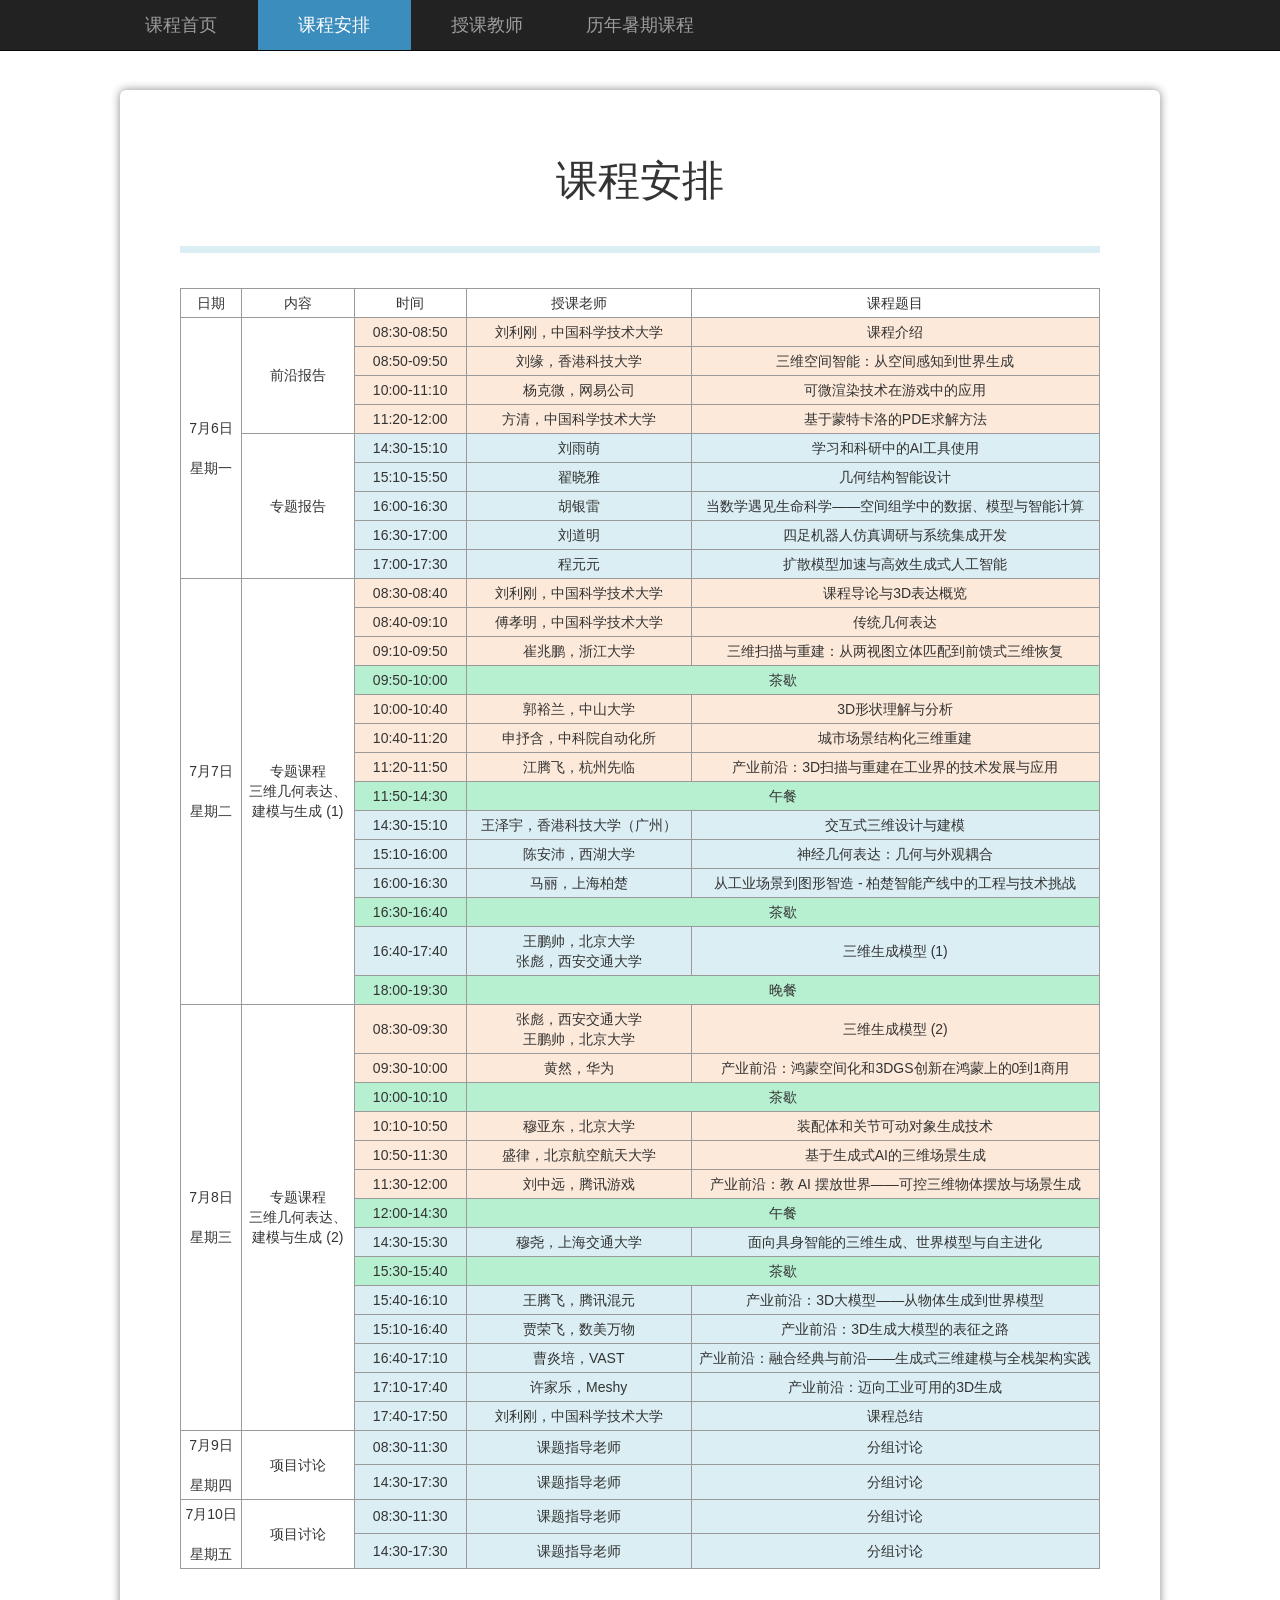
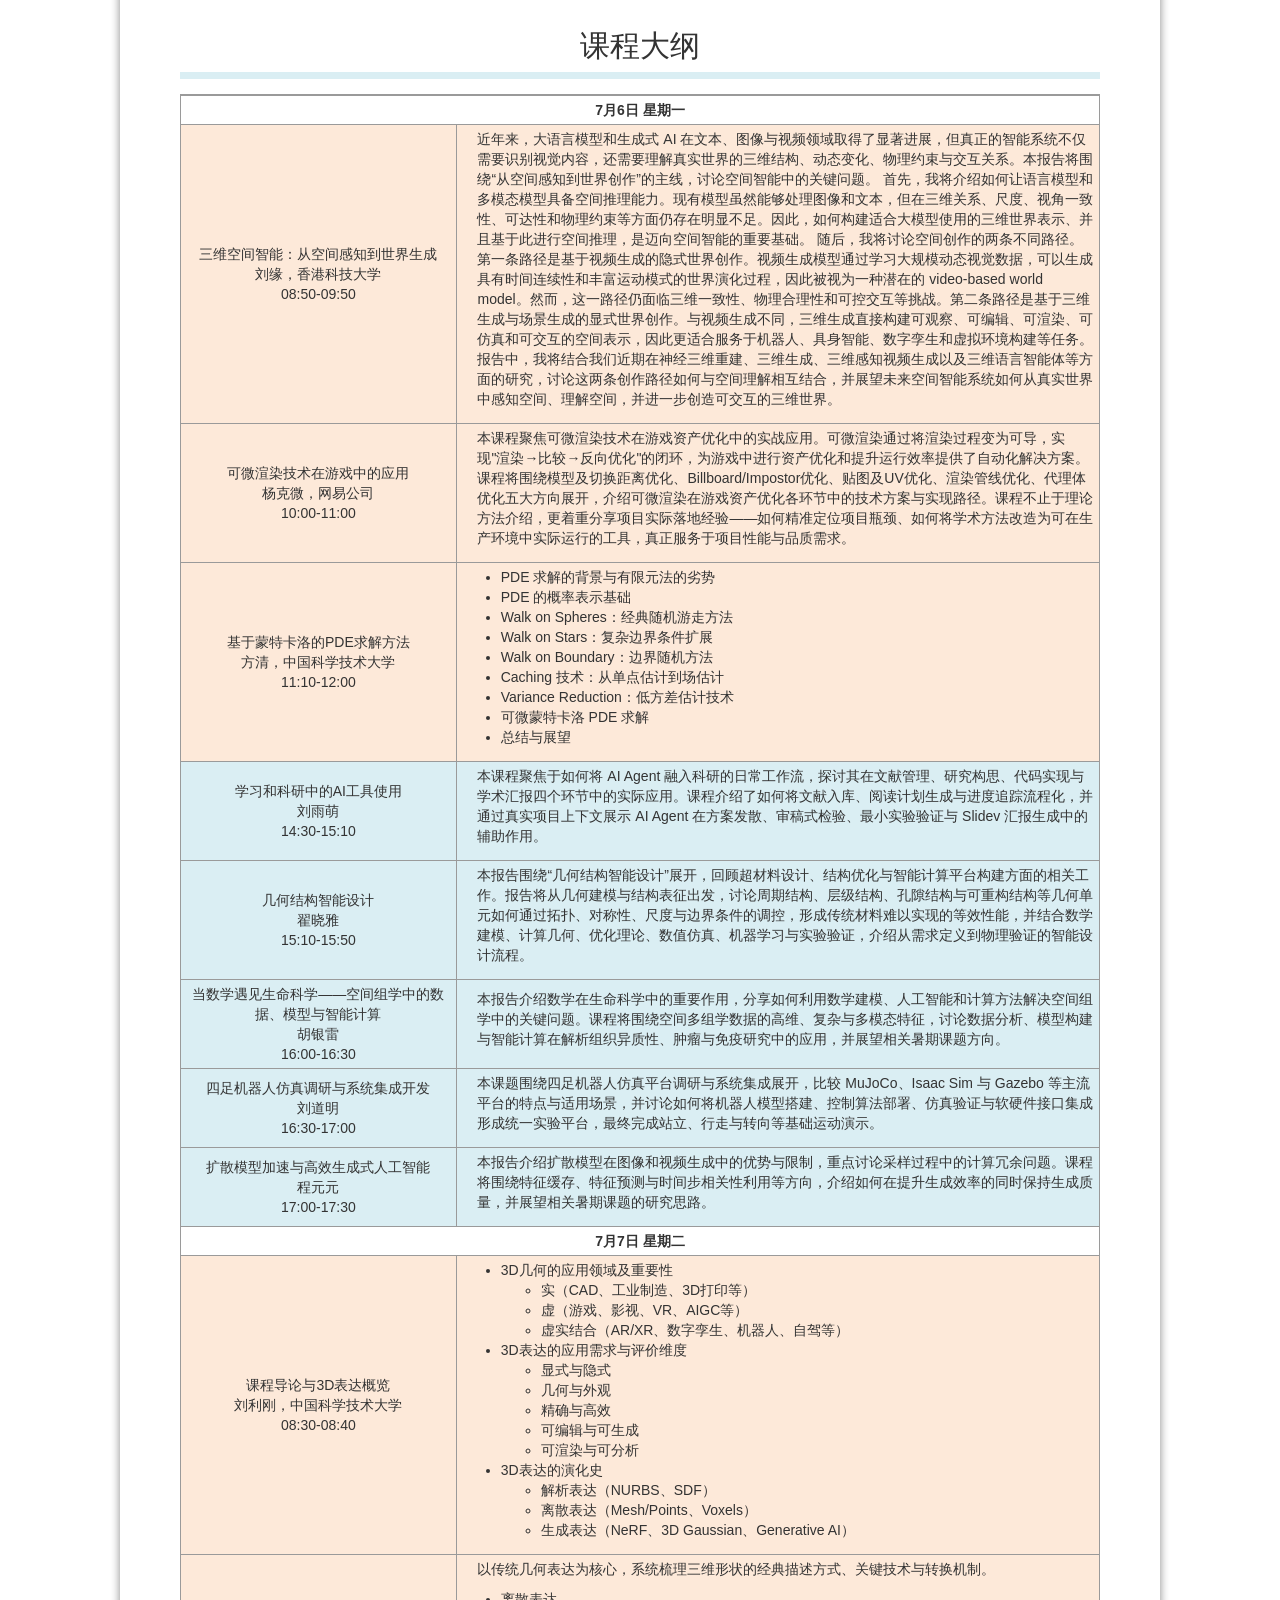
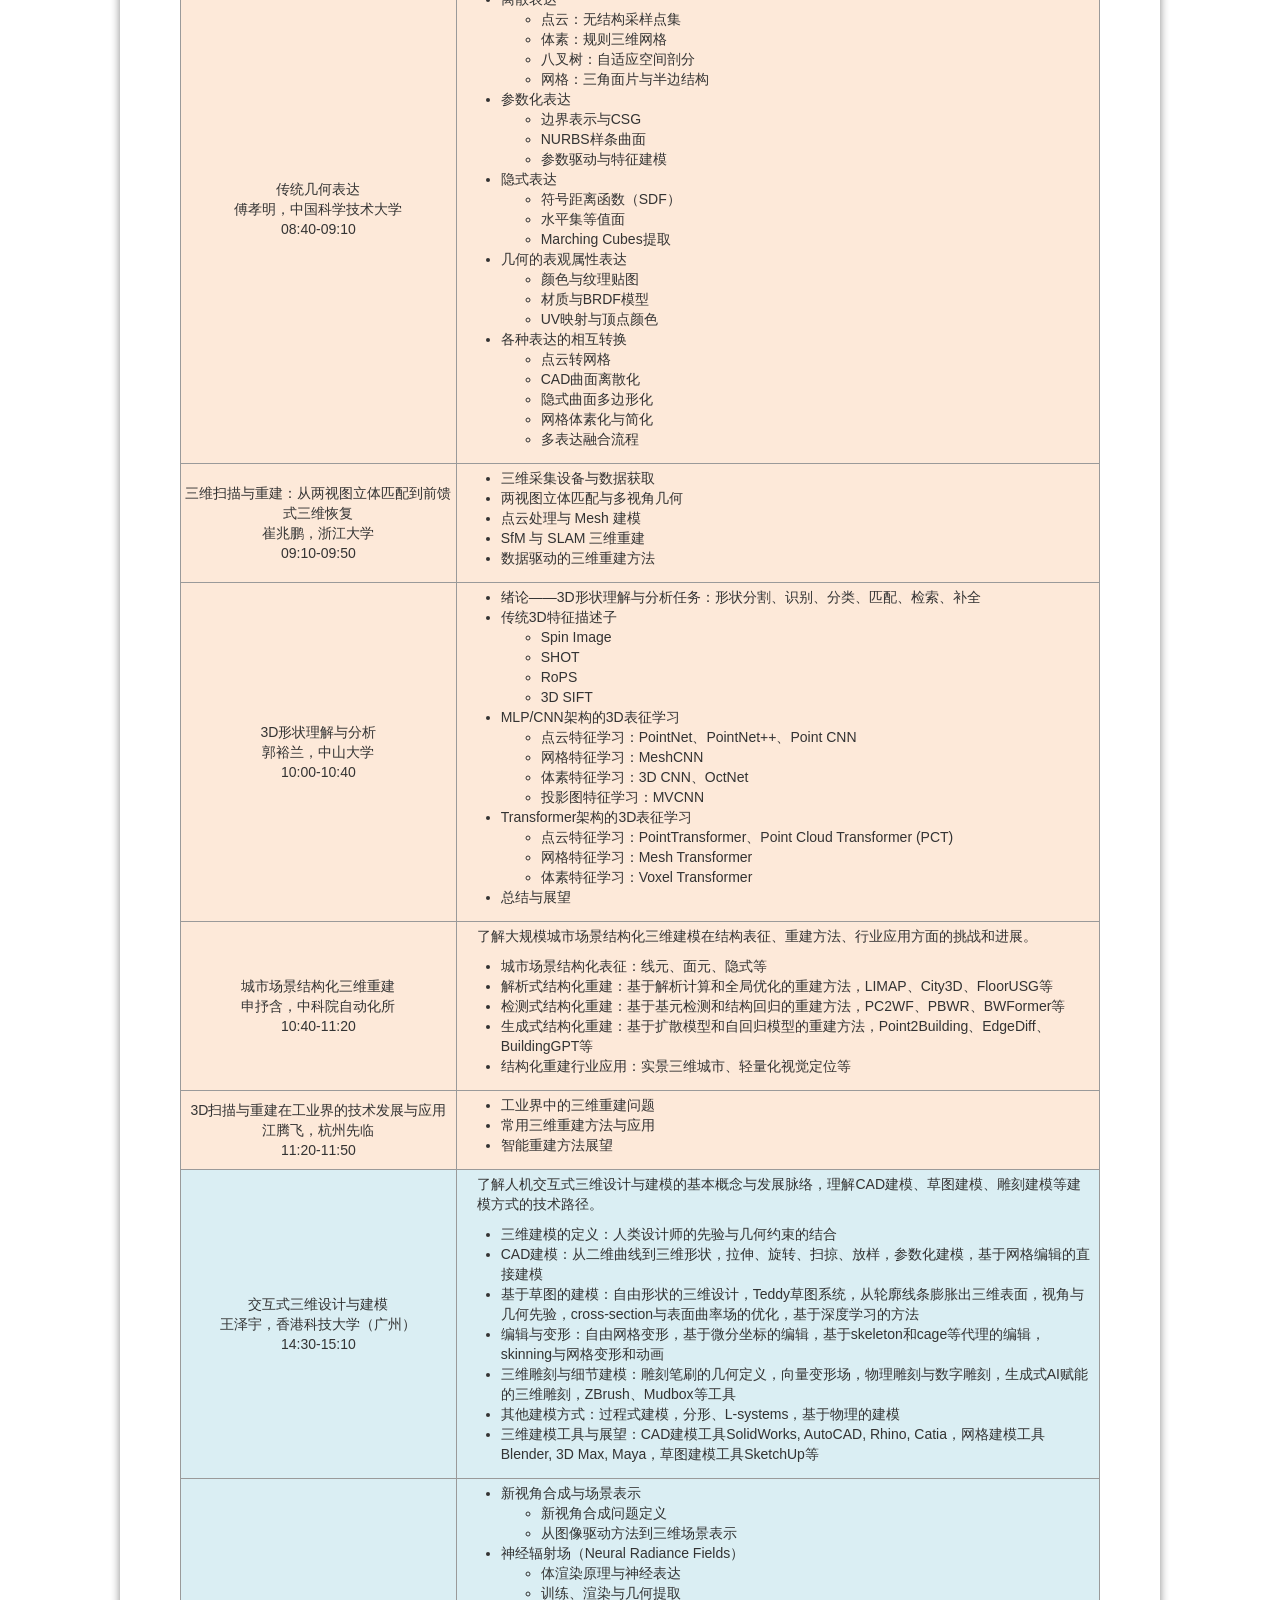
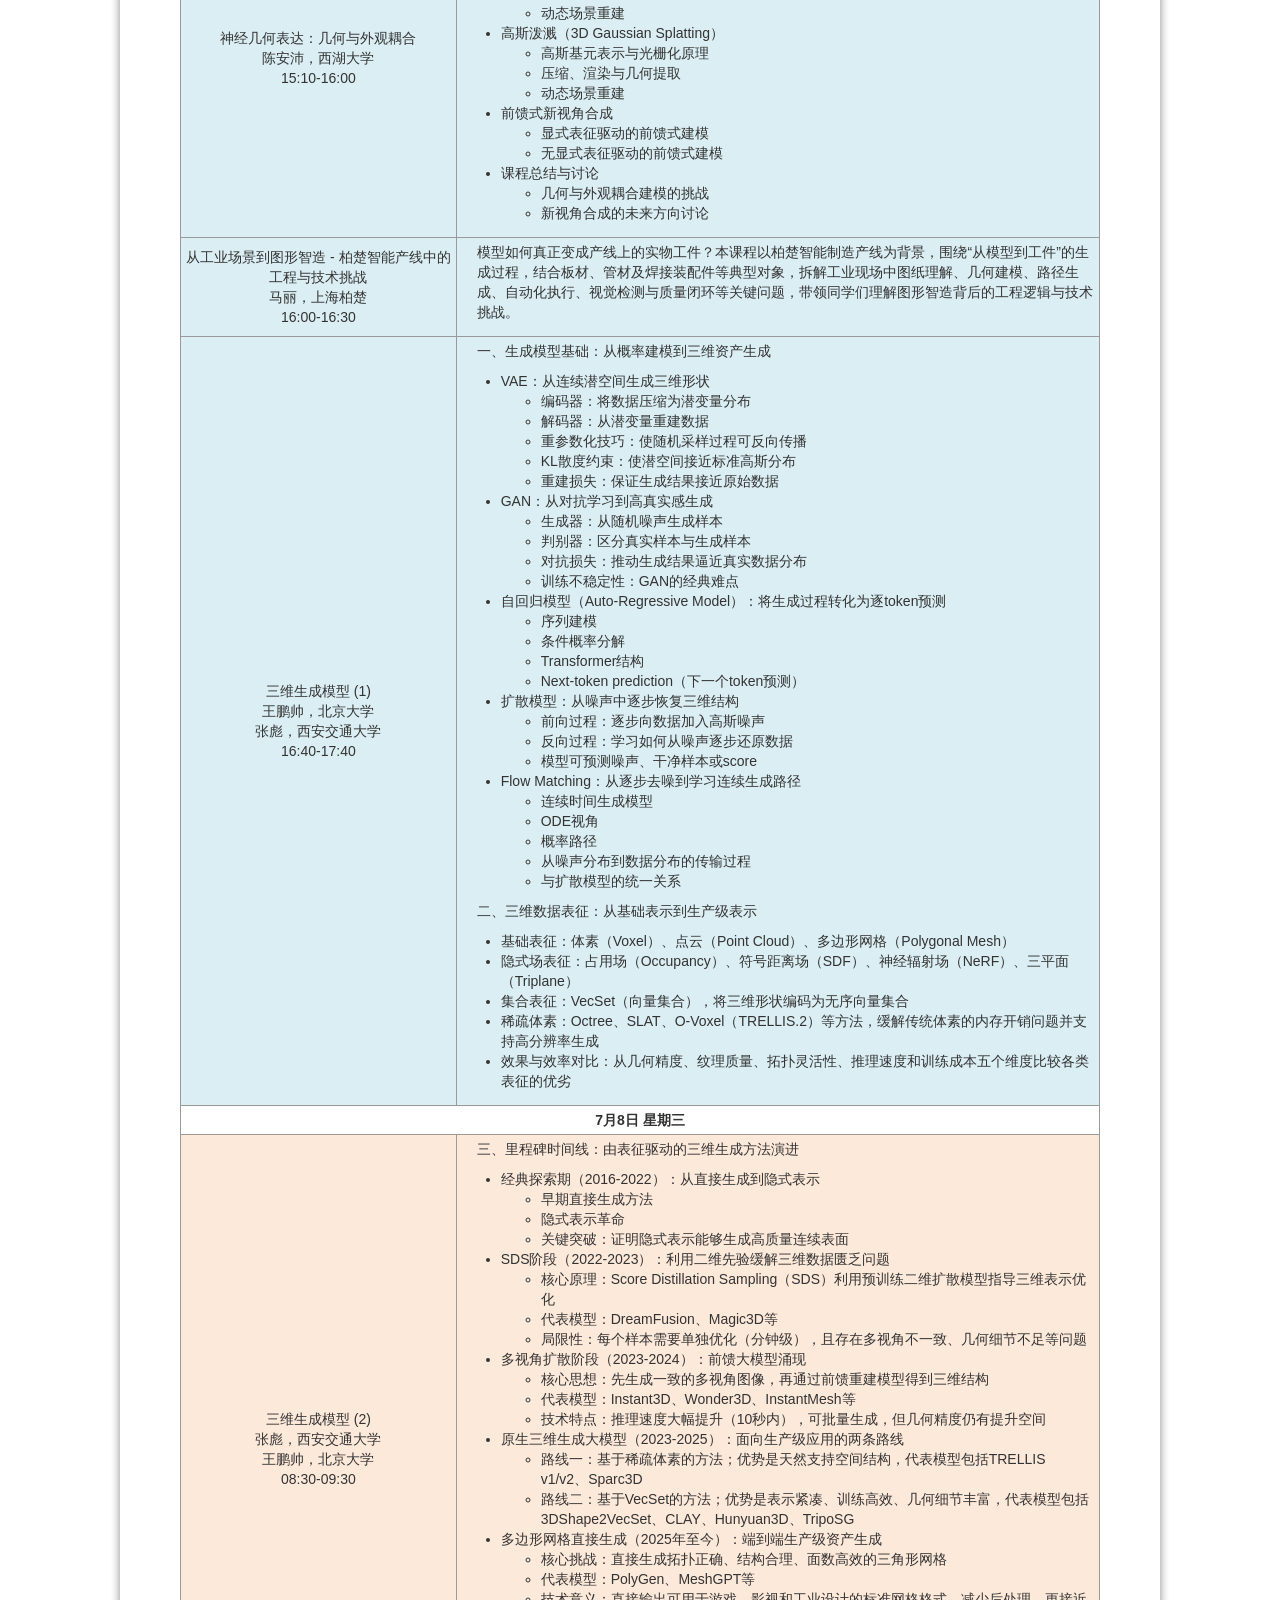
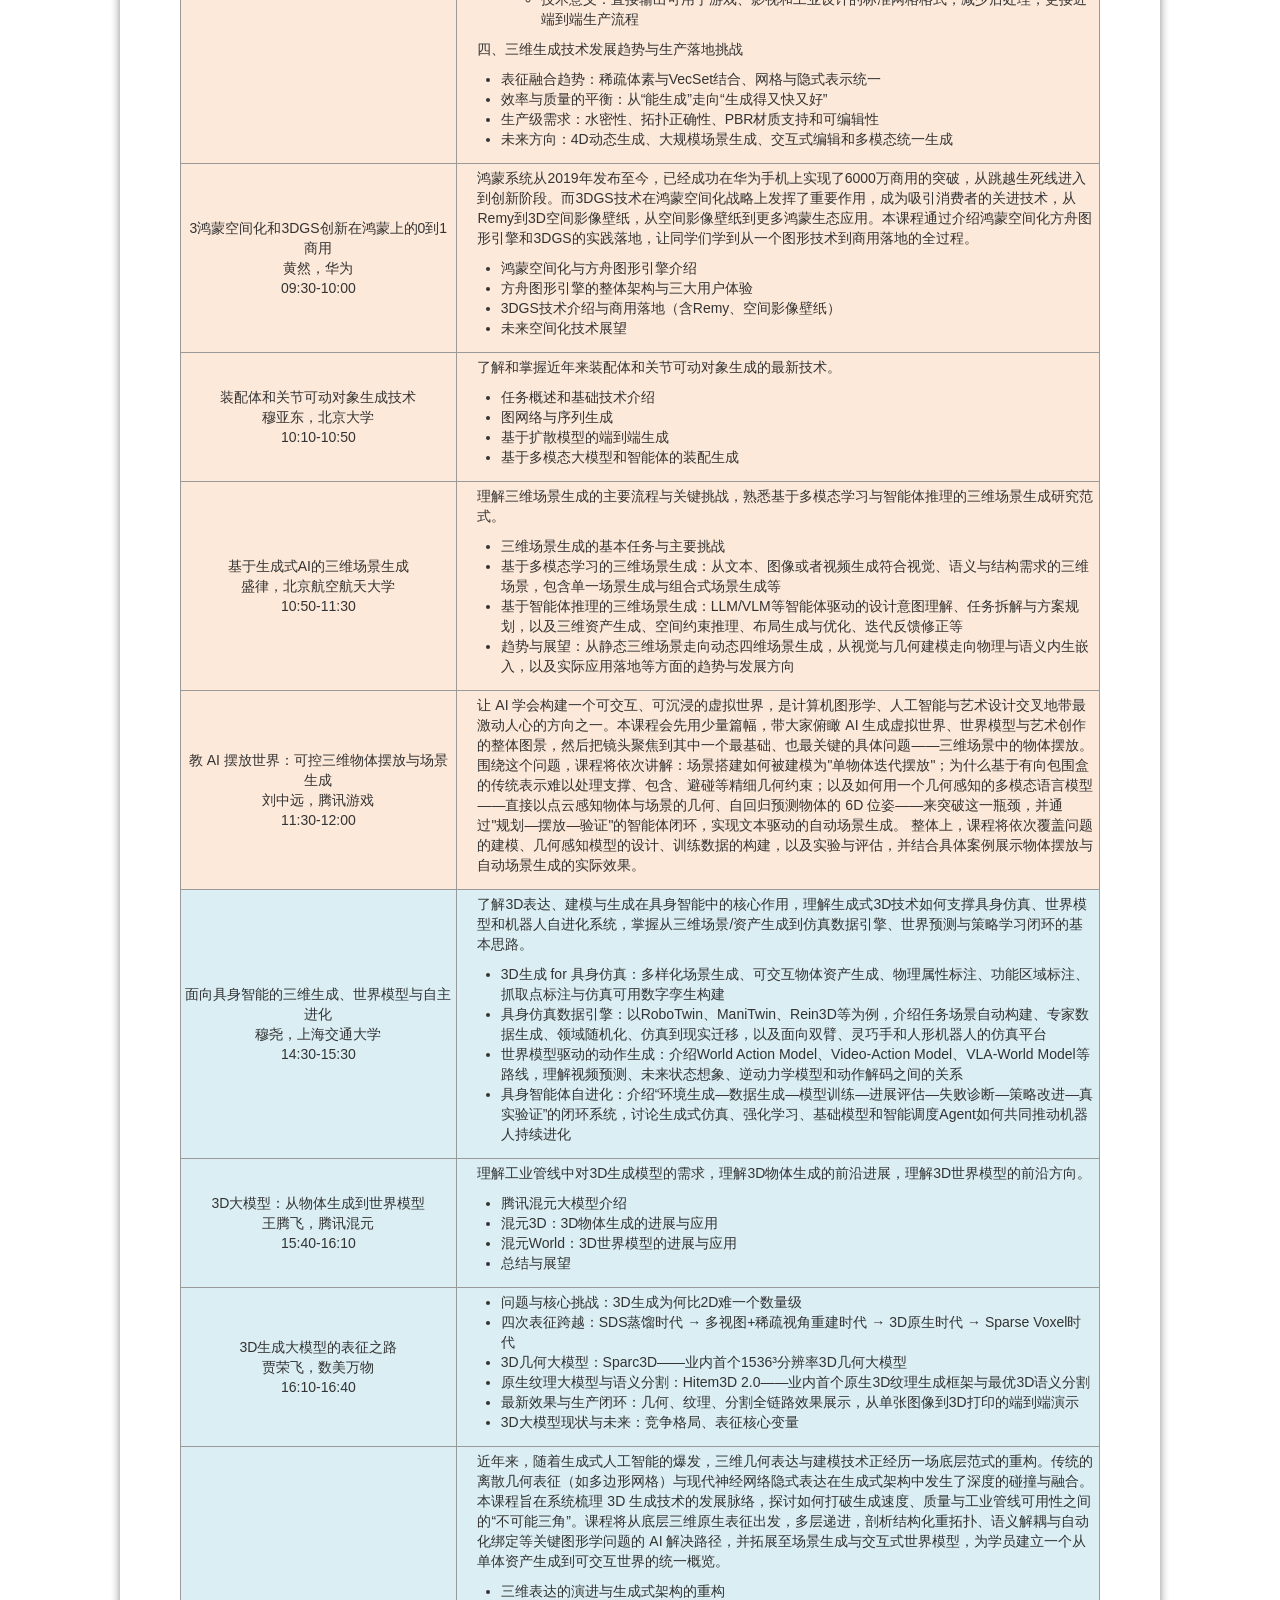
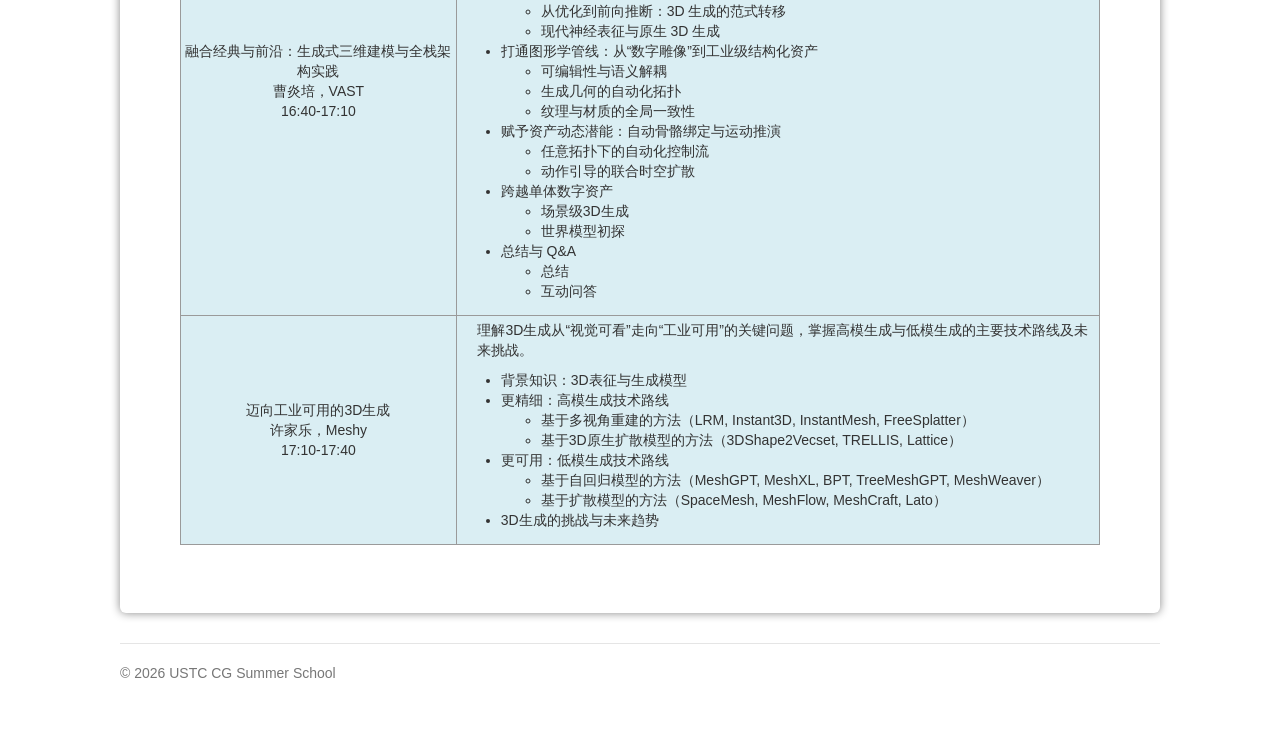
<file: program.html>
<!DOCTYPE html>
<html lang="en">

<head>
  <meta http-equiv="Content-Type" content="text/html; charset=UTF-8">

  <meta http-equiv="X-UA-Compatible" content="IE=edge">
  <meta name="viewport" content="width=device-width, initial-scale=1">
  <!-- The above 3 meta tags *must* come first in the head; any other head content must come *after* these tags -->
  <meta name="description" content="">
  <meta name="author" content="">
  <link rel="icon" href="./favicon.ico">

  <title>“三维几何表达、建模与生成”前沿讲习班</title>

  <!-- Bootstrap core CSS -->
  <link href="./css_files/bootstrap.css" rel="stylesheet">

  <!-- IE10 viewport hack for Surface/desktop Windows 8 bug -->
  <link href="./css_files/ie10-viewport-bug-workaround.css" rel="stylesheet">

  <!-- Custom styles for this template -->
  <link href="./css_files/GAMES_style.css" rel="stylesheet">
  <link href="./css_files/GAMES_Mobile_style.css" rel="stylesheet">
  <!-- Just for debugging purposes. Don't actually copy these 2 lines! -->
  <!--[if lt IE 9]><script src="../../assets/js/ie8-responsive-file-warning.js"></script><![endif]-->
  <script src="./js_files/ie-emulation-modes-warning.js"></script>



  <style id="__web-inspector-hide-shortcut-style__">
    .__web-inspector-hide-shortcut__,
    .__web-inspector-hide-shortcut__ *,
    .__web-inspector-hidebefore-shortcut__::before,
    .__web-inspector-hideafter-shortcut__::after {
      visibility: hidden !important;
    }
  </style>
  <link href="./css_files/common.css" rel="stylesheet">
</head>

<body>

  <nav class="navbar navbar-inverse navbar-fixed-top">
    <div class="container">
      <div class="navbar-header">
        <button type="button" class="navbar-toggle collapsed" data-toggle="collapse" data-target="#navbar"
          aria-expanded="false" aria-controls="navbar">
          <span class="sr-only">Toggle navigation</span>
          <span class="icon-bar"></span>
          <span class="icon-bar"></span>
          <span class="icon-bar"></span>
        </button>

        <!--<a class="navbar-brand" href="#"></a>-->

      </div>
      <div id="navbar" class="collapse navbar-collapse">
        <ul class="nav navbar-nav">
          <li><a href="./index.html">课程首页</a></li>
          <li class="active"><a href="./program.html">课程安排</a></li>
          <li><a href="./speaker.html">授课教师</a></li>
          <li><a href="http://staff.ustc.edu.cn/~lgliu/Courses/SummerSchool/USTC-summer-school.html"
              target="_blank">历年暑期课程</a></li>
        </ul>
      </div>
      <!--/.nav-collapse -->
    </div>
  </nav>

  <div class="container">

    <div class="starter-template">

      <div class="jumbotron">
        <h1 style="font-size:42px">课程安排</h1>
        <p style="font-size:22px;border-bottom: 7px solid rgb(218, 238, 243);"> <br></p>
        <br>
        <div class="tableA">
          <table class="table table-striped">
            <thead>
              <tr style="background-color:#ffffff">
                <td>日期</td>
                <td>内容</td>
                <td>时间</td>
                <td>授课老师</td>
                <td>课程题目</td>
              </tr>
            </thead>
            <tbody>
              <tr style="background-color:rgb(253, 233, 217)">
                <td width="6%" rowspan="9" style="background-color:#ffffff">7月6日<br><br>星期一</td>
                <td width="11%" rowspan="4" style="background-color:#ffffff">前沿报告</td>
                <td width="11%">08:30-08:50</td>
                <td width="22%">刘利刚，中国科学技术大学</td>
                <td width="40%">课程介绍</td>
              </tr>
              <tr style="background-color:rgb(253, 233, 217)">
                <td>08:50-09:50</td>
                <td>刘缘，香港科技大学</td>
                <td>三维空间智能：从空间感知到世界生成</td>
              </tr>
              <tr style="background-color:rgb(253, 233, 217)">
                <td>10:00-11:10</td>
                <td>杨克微，网易公司</td>
                <td>可微渲染技术在游戏中的应用</td>
              </tr>
              <tr style="background-color:rgb(253, 233, 217)">
                <td>11:20-12:00</td>
                <td>方清，中国科学技术大学</td>
                <td>基于蒙特卡洛的PDE求解方法</td>
              </tr>
              <tr style="background-color:rgb(218, 238, 243)">
                <td rowspan="5" style="background-color:#ffffff">专题报告</td>
                <td>14:30-15:10</td>
                <td>刘雨萌</td>
                <td>学习和科研中的AI工具使用</td>
              </tr>
              <tr style="background-color:rgb(218, 238, 243)">
                <td>15:10-15:50</td>
                <td>翟晓雅</td>
                <td>几何结构智能设计</td>
              </tr>
              <tr style="background-color:rgb(218, 238, 243)">
                <td>16:00-16:30</td>
                <td>胡银雷</td>
                <td>当数学遇见生命科学——空间组学中的数据、模型与智能计算</td>
              </tr>
              <tr style="background-color:rgb(218, 238, 243)">
                <td>16:30-17:00</td>
                <td>刘道明</td>
                <td>四足机器人仿真调研与系统集成开发</td>
              </tr>
              <tr style="background-color:rgb(218, 238, 243)">
                <td>17:00-17:30</td>
                <td>程元元</td>
                <td>扩散模型加速与高效生成式人工智能</td>
              </tr>
              <tr style="background-color:rgb(253, 233, 217)">
                <td width="6%" rowspan="14" style="background-color:#ffffff">7月7日<br><br>星期二</td>
                <td width="11%" rowspan="14" style="background-color:#ffffff">专题课程<br>三维几何表达、建模与生成 (1)</td>
                <td width="11%">08:30-08:40</td>
                <td width="22%">刘利刚，中国科学技术大学</td>
                <td width="40%">课程导论与3D表达概览</td>
              </tr>
              <tr style="background-color:rgb(253, 233, 217)">
                <td>08:40-09:10</td>
                <td>傅孝明，中国科学技术大学</td>
                <td>传统几何表达</td>
              </tr>
              <tr style="background-color:rgb(253, 233, 217)">
                <td>09:10-09:50</td>
                <td>崔兆鹏，浙江大学</td>
                <td>三维扫描与重建：从两视图立体匹配到前馈式三维恢复</td>
              </tr>
              <tr style="background-color:rgb(183, 240, 208)">
                <td>09:50-10:00</td>
                <td colspan="2">茶歇</td>
              </tr>
              <tr style="background-color:rgb(253, 233, 217)">
                <td>10:00-10:40</td>
                <td>郭裕兰，中山大学</td>
                <td>3D形状理解与分析</td>
              </tr>
              <tr style="background-color:rgb(253, 233, 217)">
                <td>10:40-11:20</td>
                <td>申抒含，中科院自动化所</td>
                <td>城市场景结构化三维重建</td>
              </tr>
              <tr style="background-color:rgb(253, 233, 217)">
                <td>11:20-11:50</td>
                <td>江腾飞，杭州先临</td>
                <td>产业前沿：3D扫描与重建在工业界的技术发展与应用</td>
              </tr>
              <tr style="background-color:rgb(183, 240, 208)">
                <td>11:50-14:30</td>
                <td colspan="2">午餐</td>
              </tr>
              <tr style="background-color:rgb(218, 238, 243)">
                <td>14:30-15:10</td>
                <td>王泽宇，香港科技大学（广州）</td>
                <td>交互式三维设计与建模</td>
              </tr>
              <tr style="background-color:rgb(218, 238, 243)">
                <td>15:10-16:00</td>
                <td>陈安沛，西湖大学</td>
                <td>神经几何表达：几何与外观耦合</td>
              </tr>
              <tr style="background-color:rgb(218, 238, 243)">
                <td>16:00-16:30</td>
                <td>马丽，上海柏楚</td>
                <td>从工业场景到图形智造 - 柏楚智能产线中的工程与技术挑战</td>
              </tr>
              <tr style="background-color:rgb(183, 240, 208)">
                <td>16:30-16:40</td>
                <td colspan="2">茶歇</td>
              </tr>
              <tr style="background-color:rgb(218, 238, 243)">
                <td>16:40-17:40</td>
                <td>王鹏帅，北京大学<br>张彪，西安交通大学</td>
                <td>三维生成模型 (1)</td>
              </tr>
              <tr style="background-color:rgb(183, 240, 208)">
                <td>18:00-19:30</td>
                <td colspan="2">晚餐</td>
              </tr>
              <tr style="background-color:rgb(253, 233, 217)">
                <td width="6%" rowspan="14" style="background-color:#ffffff">7月8日<br><br>星期三</td>
                <td width="11%" rowspan="14" style="background-color:#ffffff">专题课程<br>三维几何表达、建模与生成 (2)</td>
                <td width="11%">08:30-09:30</td>
                <td width="22%">张彪，西安交通大学<br>王鹏帅，北京大学</td>
                <td width="40%">三维生成模型 (2)</td>
              </tr>
              <tr style="background-color:rgb(253, 233, 217)">
                <td>09:30-10:00</td>
                <td>黄然，华为</td>
                <td>产业前沿：鸿蒙空间化和3DGS创新在鸿蒙上的0到1商用</td>
              </tr>
              <tr style="background-color:rgb(183, 240, 208)">
                <td>10:00-10:10</td>
                <td colspan="2">茶歇</td>
              </tr>
              <tr style="background-color:rgb(253, 233, 217)">
                <td>10:10-10:50</td>
                <td>穆亚东，北京大学</td>
                <td>装配体和关节可动对象生成技术</td>
              </tr>
              <tr style="background-color:rgb(253, 233, 217)">
                <td>10:50-11:30</td>
                <td>盛律，北京航空航天大学</td>
                <td>基于生成式AI的三维场景生成</td>
              </tr>
              <tr style="background-color:rgb(253, 233, 217)">
                <td>11:30-12:00</td>
                <td>刘中远，腾讯游戏</td>
                <td>产业前沿：教 AI 摆放世界——可控三维物体摆放与场景生成</td>
              </tr>
              <tr style="background-color:rgb(183, 240, 208)">
                <td>12:00-14:30</td>
                <td colspan="2">午餐</td>
              </tr>
              <tr style="background-color:rgb(218, 238, 243)">
                <td>14:30-15:30</td>
                <td>穆尧，上海交通大学</td>
                <td>面向具身智能的三维生成、世界模型与自主进化</td>
              </tr>
              <tr style="background-color:rgb(183, 240, 208)">
                <td>15:30-15:40</td>
                <td colspan="2">茶歇</td>
              </tr>
              <tr style="background-color:rgb(218, 238, 243)">
                <td>15:40-16:10</td>
                <td>王腾飞，腾讯混元</td>
                <td>产业前沿：3D大模型——从物体生成到世界模型</td>
              </tr>
              <tr style="background-color:rgb(218, 238, 243)">
                <td>15:10-16:40</td>
                <td>贾荣飞，数美万物</td>
                <td>产业前沿：3D生成大模型的表征之路</td>
              </tr>
              <tr style="background-color:rgb(218, 238, 243)">
                <td>16:40-17:10</td>
                <td>曹炎培，VAST</td>
                <td>产业前沿：融合经典与前沿——生成式三维建模与全栈架构实践</td>
              </tr>
              <tr style="background-color:rgb(218, 238, 243)">
                <td>17:10-17:40</td>
                <td>许家乐，Meshy</td>
                <td>产业前沿：迈向工业可用的3D生成</td>
              </tr>
              <tr style="background-color:rgb(218, 238, 243)">
                <td>17:40-17:50</td>
                <td>刘利刚，中国科学技术大学</td>
                <td>课程总结</td>
              </tr>
              <tr style="background-color:rgb(218, 238, 243)">
                <td width="6%" rowspan="2" style="background-color:#ffffff">7月9日<br><br>星期四</td>
                <td width="11%" rowspan="2" style="background-color:#ffffff">项目讨论</td>
                <td width="11%">08:30-11:30</td>
                <td width="22%">课题指导老师</td>
                <td width="40%">分组讨论</td>
              </tr>
              <tr style="background-color:rgb(218, 238, 243)">
                <td>14:30-17:30</td>
                <td>课题指导老师</td>
                <td>分组讨论</td>
              </tr>
              <tr style="background-color:rgb(218, 238, 243)">
                <td width="6%" rowspan="2" style="background-color:#ffffff">7月10日<br><br>星期五</td>
                <td width="11%" rowspan="2" style="background-color:#ffffff">项目讨论</td>
                <td width="11%">08:30-11:30</td>
                <td width="22%">课题指导老师</td>
                <td width="40%">分组讨论</td>
              </tr>
              <tr style="background-color:rgb(218, 238, 243)">
                <td>14:30-17:30</td>
                <td>课题指导老师</td>
                <td>分组讨论</td>
              </tr>
            </tbody>
          </table>

          <br>
          <h1 style="font-size:30px">课程大纲</h1>
          <p style="font-size:22px;border-bottom: 7px solid rgb(218, 238, 243);"> </p>
          <div class="tableA">
            <table class="table table-striped">
              <tbody>
                <tr style="background-color:#ffffff">
                  <td colspan="2" align="center"><strong>7月6日 星期一</strong></td>
                </tr>
                <tr style="background-color:rgb(253, 233, 217)">
                  <td width="30%">三维空间智能：从空间感知到世界生成<br>刘缘，香港科技大学<br>08:50-09:50</td>
                  <td width="70%" align="left">
                    <ul style="padding-left:1.2em; margin-left:0;">
                      近年来，大语言模型和生成式 AI
                      在文本、图像与视频领域取得了显著进展，但真正的智能系统不仅需要识别视觉内容，还需要理解真实世界的三维结构、动态变化、物理约束与交互关系。本报告将围绕“从空间感知到世界创作”的主线，讨论空间智能中的关键问题。
                      首先，我将介绍如何让语言模型和多模态模型具备空间推理能力。现有模型虽然能够处理图像和文本，但在三维关系、尺度、视角一致性、可达性和物理约束等方面仍存在明显不足。因此，如何构建适合大模型使用的三维世界表示、并且基于此进行空间推理，是迈向空间智能的重要基础。
                      随后，我将讨论空间创作的两条不同路径。第一条路径是基于视频生成的隐式世界创作。视频生成模型通过学习大规模动态视觉数据，可以生成具有时间连续性和丰富运动模式的世界演化过程，因此被视为一种潜在的
                      video-based world
                      model。然而，这一路径仍面临三维一致性、物理合理性和可控交互等挑战。第二条路径是基于三维生成与场景生成的显式世界创作。与视频生成不同，三维生成直接构建可观察、可编辑、可渲染、可仿真和可交互的空间表示，因此更适合服务于机器人、具身智能、数字孪生和虚拟环境构建等任务。
                      报告中，我将结合我们近期在神经三维重建、三维生成、三维感知视频生成以及三维语言智能体等方面的研究，讨论这两条创作路径如何与空间理解相互结合，并展望未来空间智能系统如何从真实世界中感知空间、理解空间，并进一步创造可交互的三维世界。
                    </ul>
                  </td>
                </tr>
                <tr style="background-color:rgb(253, 233, 217)">
                  <td width="30%">可微渲染技术在游戏中的应用<br>杨克微，网易公司<br>10:00-11:00</td>
                  <td width="70%" align="left">
                    <ul style="padding-left:1.2em; margin-left:0;">
                      本课程聚焦可微渲染技术在游戏资产优化中的实战应用。可微渲染通过将渲染过程变为可导，实现"渲染→比较→反向优化"的闭环，为游戏中进行资产优化和提升运行效率提供了自动化解决方案。
                      课程将围绕模型及切换距离优化、Billboard/Impostor优化、贴图及UV优化、渲染管线优化、代理体优化五大方向展开，介绍可微渲染在游戏资产优化各环节中的技术方案与实现路径。课程不止于理论方法介绍，更着重分享项目实际落地经验——如何精准定位项目瓶颈、如何将学术方法改造为可在生产环境中实际运行的工具，真正服务于项目性能与品质需求。
                    </ul>
                  </td>
                </tr>
                <tr style="background-color:rgb(253, 233, 217)">
                  <td width="30%">基于蒙特卡洛的PDE求解方法<br>方清，中国科学技术大学<br>11:10-12:00</td>
                  <td width="70%" align="left">
                    <ul>
                      <li>PDE 求解的背景与有限元法的劣势</li>
                      <li>PDE 的概率表示基础</li>
                      <li>Walk on Spheres：经典随机游走方法</li>
                      <li>Walk on Stars：复杂边界条件扩展</li>
                      <li>Walk on Boundary：边界随机方法</li>
                      <li>Caching 技术：从单点估计到场估计</li>
                      <li>Variance Reduction：低方差估计技术</li>
                      <li>可微蒙特卡洛 PDE 求解</li>
                      <li>总结与展望</li>
                    </ul>
                  </td>
                </tr>
                <tr style="background-color:rgb(218, 238, 243)">
                  <td width="30%">学习和科研中的AI工具使用<br>刘雨萌<br>14:30-15:10</td>
                  <td width="70%" align="left">
                    <ul style="padding-left:1.2em; margin-left:0;">
                      本课程聚焦于如何将 AI Agent 融入科研的日常工作流，探讨其在文献管理、研究构思、代码实现与学术汇报四个环节中的实际应用。课程介绍了如何将文献入库、阅读计划生成与进度追踪流程化，并通过真实项目上下文展示 AI Agent 在方案发散、审稿式检验、最小实验验证与 Slidev 汇报生成中的辅助作用。
                    </ul>
                  </td>
                </tr>
                <tr style="background-color:rgb(218, 238, 243)">
                  <td width="30%">几何结构智能设计<br>翟晓雅<br>15:10-15:50</td>
                  <td width="70%" align="left">
                    <ul style="padding-left:1.2em; margin-left:0;">
                      本报告围绕“几何结构智能设计”展开，回顾超材料设计、结构优化与智能计算平台构建方面的相关工作。报告将从几何建模与结构表征出发，讨论周期结构、层级结构、孔隙结构与可重构结构等几何单元如何通过拓扑、对称性、尺度与边界条件的调控，形成传统材料难以实现的等效性能，并结合数学建模、计算几何、优化理论、数值仿真、机器学习与实验验证，介绍从需求定义到物理验证的智能设计流程。
                    </ul>
                  </td>
                </tr>
                <tr style="background-color:rgb(218, 238, 243)">
                  <td width="30%">当数学遇见生命科学——空间组学中的数据、模型与智能计算<br>胡银雷<br>16:00-16:30</td>
                  <td width="70%" align="left">
                    <ul style="padding-left:1.2em; margin-left:0;">
                      本报告介绍数学在生命科学中的重要作用，分享如何利用数学建模、人工智能和计算方法解决空间组学中的关键问题。课程将围绕空间多组学数据的高维、复杂与多模态特征，讨论数据分析、模型构建与智能计算在解析组织异质性、肿瘤与免疫研究中的应用，并展望相关暑期课题方向。
                    </ul>
                  </td>
                </tr>
                <tr style="background-color:rgb(218, 238, 243)">
                  <td width="30%">四足机器人仿真调研与系统集成开发<br>刘道明<br>16:30-17:00</td>
                  <td width="70%" align="left">
                    <ul style="padding-left:1.2em; margin-left:0;">
                      本课题围绕四足机器人仿真平台调研与系统集成展开，比较 MuJoCo、Isaac Sim 与 Gazebo 等主流平台的特点与适用场景，并讨论如何将机器人模型搭建、控制算法部署、仿真验证与软硬件接口集成形成统一实验平台，最终完成站立、行走与转向等基础运动演示。
                    </ul>
                  </td>
                </tr>
                <tr style="background-color:rgb(218, 238, 243)">
                  <td width="30%">扩散模型加速与高效生成式人工智能<br>程元元<br>17:00-17:30</td>
                  <td width="70%" align="left">
                    <ul style="padding-left:1.2em; margin-left:0;">
                      本报告介绍扩散模型在图像和视频生成中的优势与限制，重点讨论采样过程中的计算冗余问题。课程将围绕特征缓存、特征预测与时间步相关性利用等方向，介绍如何在提升生成效率的同时保持生成质量，并展望相关暑期课题的研究思路。
                    </ul>
                  </td>
                </tr>
                <tr style="background-color:#ffffff">
                  <td colspan="2" align="center"><strong>7月7日 星期二</strong></td>
                </tr>
                <tr style="background-color:rgb(253, 233, 217)">
                  <td width="30%">课程导论与3D表达概览<br>刘利刚，中国科学技术大学<br>08:30-08:40</td>
                  <td width="70%" align="left">
                    <ul>
                      <li>3D几何的应用领域及重要性</li>
                      <ul>
                        <li>实（CAD、工业制造、3D打印等）</li>
                        <li>虚（游戏、影视、VR、AIGC等）</li>
                        <li>虚实结合（AR/XR、数字孪生、机器人、自驾等）</li>
                      </ul>
                      <li>3D表达的应用需求与评价维度</li>
                      <ul>
                        <li>显式与隐式</li>
                        <li>几何与外观</li>
                        <li>精确与高效</li>
                        <li>可编辑与可生成</li>
                        <li>可渲染与可分析</li>
                      </ul>
                      <li>3D表达的演化史</li>
                      <ul>
                        <li>解析表达（NURBS、SDF）</li>
                        <li>离散表达（Mesh/Points、Voxels）</li>
                        <li>生成表达（NeRF、3D Gaussian、Generative AI）</li>
                      </ul>
                    </ul>
                  </td>
                </tr>
                <tr style="background-color:rgb(253, 233, 217)">
                  <td width="30%">传统几何表达<br>傅孝明，中国科学技术大学<br>08:40-09:10</td>
                  <td width="70%" align="left">
                    <ul style="padding-left:1.2em; margin-left:0;">
                      以传统几何表达为核心，系统梳理三维形状的经典描述方式、关键技术与转换机制。
                    </ul>
                    <ul>
                      <li>离散表达</li>
                      <ul>
                        <li>点云：无结构采样点集</li>
                        <li>体素：规则三维网格</li>
                        <li>八叉树：自适应空间剖分</li>
                        <li>网格：三角面片与半边结构</li>
                      </ul>
                      <li>参数化表达</li>
                      <ul>
                        <li>边界表示与CSG</li>
                        <li>NURBS样条曲面</li>
                        <li>参数驱动与特征建模</li>
                      </ul>
                      <li>隐式表达</li>
                      <ul>
                        <li>符号距离函数（SDF）</li>
                        <li>水平集等值面</li>
                        <li>Marching Cubes提取</li>
                      </ul>
                      <li>几何的表观属性表达</li>
                      <ul>
                        <li>颜色与纹理贴图</li>
                        <li>材质与BRDF模型</li>
                        <li>UV映射与顶点颜色</li>
                      </ul>
                      <li>各种表达的相互转换</li>
                      <ul>
                        <li>点云转网格</li>
                        <li>CAD曲面离散化</li>
                        <li>隐式曲面多边形化</li>
                        <li>网格体素化与简化</li>
                        <li>多表达融合流程</li>
                      </ul>
                    </ul>
                  </td>
                </tr>
                <tr style="background-color:rgb(253, 233, 217)">
                  <td width="30%">三维扫描与重建：从两视图立体匹配到前馈式三维恢复<br>崔兆鹏，浙江大学<br>09:10-09:50</td>
                  <td width="70%" align="left">
                    <ul>
                      <li>三维采集设备与数据获取</li>
                      <li>两视图立体匹配与多视角几何</li>
                      <li>点云处理与 Mesh 建模</li>
                      <li>SfM 与 SLAM 三维重建</li>
                      <li>数据驱动的三维重建方法</li>
                    </ul>
                  </td>
                </tr>
                <tr style="background-color:rgb(253, 233, 217)">
                  <td width="30%">3D形状理解与分析<br>郭裕兰，中山大学<br>10:00-10:40</td>
                  <td width="70%" align="left">
                    <ul>
                      <li>绪论——3D形状理解与分析任务：形状分割、识别、分类、匹配、检索、补全</li>
                      <li>传统3D特征描述子</li>
                      <ul>
                        <li>Spin Image</li>
                        <li>SHOT</li>
                        <li>RoPS</li>
                        <li>3D SIFT</li>
                      </ul>
                      <li>MLP/CNN架构的3D表征学习</li>
                      <ul>
                        <li>点云特征学习：PointNet、PointNet++、Point CNN</li>
                        <li>网格特征学习：MeshCNN</li>
                        <li>体素特征学习：3D CNN、OctNet</li>
                        <li>投影图特征学习：MVCNN</li>
                      </ul>
                      <li>Transformer架构的3D表征学习</li>
                      <ul>
                        <li>点云特征学习：PointTransformer、Point Cloud Transformer (PCT)</li>
                        <li>网格特征学习：Mesh Transformer</li>
                        <li>体素特征学习：Voxel Transformer</li>
                      </ul>
                      <li>总结与展望</li>
                    </ul>
                  </td>
                </tr>
                <tr style="background-color:rgb(253, 233, 217)">
                  <td width="30%">城市场景结构化三维重建<br>申抒含，中科院自动化所<br>10:40-11:20</td>
                  <td width="70%" align="left">
                    <ul style="padding-left:1.2em; margin-left:0;">
                      了解大规模城市场景结构化三维建模在结构表征、重建方法、行业应用方面的挑战和进展。
                    </ul>
                    <ul>
                      <li>城市场景结构化表征：线元、面元、隐式等</li>
                      <li>解析式结构化重建：基于解析计算和全局优化的重建方法，LIMAP、City3D、FloorUSG等</li>
                      <li>检测式结构化重建：基于基元检测和结构回归的重建方法，PC2WF、PBWR、BWFormer等</li>
                      <li>生成式结构化重建：基于扩散模型和自回归模型的重建方法，Point2Building、EdgeDiff、BuildingGPT等</li>
                      <li>结构化重建行业应用：实景三维城市、轻量化视觉定位等</li>
                    </ul>
                  </td>
                </tr>
                <tr style="background-color:rgb(253, 233, 217)">
                  <td width="30%">3D扫描与重建在工业界的技术发展与应用<br>江腾飞，杭州先临<br>11:20-11:50</td>
                  <td width="70%" align="left">
                    <ul>
                      <li>工业界中的三维重建问题</li>
                      <li>常用三维重建方法与应用</li>
                      <li>智能重建方法展望</li>
                    </ul>
                  </td>
                </tr>
                <tr style="background-color:rgb(218, 238, 243)">
                  <td width="30%">交互式三维设计与建模<br>王泽宇，香港科技大学（广州）<br>14:30-15:10</td>
                  <td width="70%" align="left">
                    <ul style="padding-left:1.2em; margin-left:0;">
                      了解人机交互式三维设计与建模的基本概念与发展脉络，理解CAD建模、草图建模、雕刻建模等建模方式的技术路径。
                    </ul>
                    <ul>
                      <li>三维建模的定义：人类设计师的先验与几何约束的结合</li>
                      <li>CAD建模：从二维曲线到三维形状，拉伸、旋转、扫掠、放样，参数化建模，基于网格编辑的直接建模</li>
                      <li>基于草图的建模：自由形状的三维设计，Teddy草图系统，从轮廓线条膨胀出三维表面，视角与几何先验，cross-section与表面曲率场的优化，基于深度学习的方法</li>
                      <li>编辑与变形：自由网格变形，基于微分坐标的编辑，基于skeleton和cage等代理的编辑，skinning与网格变形和动画</li>
                      <li>三维雕刻与细节建模：雕刻笔刷的几何定义，向量变形场，物理雕刻与数字雕刻，生成式AI赋能的三维雕刻，ZBrush、Mudbox等工具</li>
                      <li>其他建模方式：过程式建模，分形、L-systems，基于物理的建模</li>
                      <li>三维建模工具与展望：CAD建模工具SolidWorks, AutoCAD, Rhino, Catia，网格建模工具Blender, 3D Max,
                        Maya，草图建模工具SketchUp等</li>
                    </ul>
                  </td>
                </tr>
                <tr style="background-color:rgb(218, 238, 243)">
                  <td width="30%">神经几何表达：几何与外观耦合<br>陈安沛，西湖大学<br>15:10-16:00</td>
                  <td width="70%" align="left">
                    <ul>
                      <li>新视角合成与场景表示
                        <ul>
                          <li>新视角合成问题定义</li>
                          <li>从图像驱动方法到三维场景表示</li>
                        </ul>
                      </li>
                      <li>神经辐射场（Neural Radiance Fields）
                        <ul>
                          <li>体渲染原理与神经表达</li>
                          <li>训练、渲染与几何提取</li>
                          <li>动态场景重建</li>
                        </ul>
                      </li>
                      <li>高斯泼溅（3D Gaussian Splatting）
                        <ul>
                          <li>高斯基元表示与光栅化原理</li>
                          <li>压缩、渲染与几何提取</li>
                          <li>动态场景重建</li>
                        </ul>
                      </li>
                      <li>前馈式新视角合成
                        <ul>
                          <li>显式表征驱动的前馈式建模</li>
                          <li>无显式表征驱动的前馈式建模</li>
                        </ul>
                      </li>
                      <li>课程总结与讨论
                        <ul>
                          <li>几何与外观耦合建模的挑战</li>
                          <li>新视角合成的未来方向讨论</li>
                        </ul>
                      </li>
                    </ul>
                  </td>
                </tr>
                <tr style="background-color:rgb(218, 238, 243)">
                  <td width="30%">从工业场景到图形智造 - 柏楚智能产线中的工程与技术挑战<br>马丽，上海柏楚<br>16:00-16:30</td>
                  <td width="70%" align="left">
                    <ul style="padding-left:1.2em; margin-left:0;">
                      模型如何真正变成产线上的实物工件？本课程以柏楚智能制造产线为背景，围绕“从模型到工件”的生成过程，结合板材、管材及焊接装配件等典型对象，拆解工业现场中图纸理解、几何建模、路径生成、自动化执行、视觉检测与质量闭环等关键问题，带领同学们理解图形智造背后的工程逻辑与技术挑战。
                    </ul>
                  </td>
                </tr>
                <tr style="background-color:rgb(218, 238, 243)">
                  <td width="30%">三维生成模型 (1)<br>王鹏帅，北京大学<br>张彪，西安交通大学<br>16:40-17:40</td>
                  <td width="70%" align="left">
                    <ul style="padding-left:1.2em; margin-left:0;">
                      一、生成模型基础：从概率建模到三维资产生成
                    </ul>
                    <ul>
                      <li>VAE：从连续潜空间生成三维形状</li>
                      <ul>
                        <li>编码器：将数据压缩为潜变量分布</li>
                        <li>解码器：从潜变量重建数据</li>
                        <li>重参数化技巧：使随机采样过程可反向传播</li>
                        <li>KL散度约束：使潜空间接近标准高斯分布</li>
                        <li>重建损失：保证生成结果接近原始数据</li>
                      </ul>
                      <li>GAN：从对抗学习到高真实感生成</li>
                      <ul>
                        <li>生成器：从随机噪声生成样本</li>
                        <li>判别器：区分真实样本与生成样本</li>
                        <li>对抗损失：推动生成结果逼近真实数据分布</li>
                        <li>训练不稳定性：GAN的经典难点</li>
                      </ul>
                      <li>自回归模型（Auto-Regressive Model）：将生成过程转化为逐token预测</li>
                      <ul>
                        <li>序列建模</li>
                        <li>条件概率分解</li>
                        <li>Transformer结构</li>
                        <li>Next-token prediction（下一个token预测）</li>
                      </ul>
                      <li>扩散模型：从噪声中逐步恢复三维结构</li>
                      <ul>
                        <li>前向过程：逐步向数据加入高斯噪声</li>
                        <li>反向过程：学习如何从噪声逐步还原数据</li>
                        <li>模型可预测噪声、干净样本或score</li>
                      </ul>
                      <li>Flow Matching：从逐步去噪到学习连续生成路径</li>
                      <ul>
                        <li>连续时间生成模型</li>
                        <li>ODE视角</li>
                        <li>概率路径</li>
                        <li>从噪声分布到数据分布的传输过程</li>
                        <li>与扩散模型的统一关系</li>
                      </ul>
                    </ul>
                    <ul style="padding-left:1.2em; margin-left:0;">
                      二、三维数据表征：从基础表示到生产级表示
                    </ul>
                    <ul>
                      <li>基础表征：体素（Voxel）、点云（Point Cloud）、多边形网格（Polygonal Mesh）</li>
                      <li>隐式场表征：占用场（Occupancy）、符号距离场（SDF）、神经辐射场（NeRF）、三平面（Triplane）</li>
                      <li>集合表征：VecSet（向量集合），将三维形状编码为无序向量集合</li>
                      <li>稀疏体素：Octree、SLAT、O-Voxel（TRELLIS.2）等方法，缓解传统体素的内存开销问题并支持高分辨率生成</li>
                      <li>效果与效率对比：从几何精度、纹理质量、拓扑灵活性、推理速度和训练成本五个维度比较各类表征的优劣</li>
                    </ul>
                  </td>
                </tr>
                <tr style="background-color:#ffffff">
                  <td colspan="2" align="center"><strong>7月8日 星期三</strong></td>
                </tr>
                <tr style="background-color:rgb(253, 233, 217)">
                  <td width="30%">三维生成模型 (2)<br>张彪，西安交通大学<br>王鹏帅，北京大学<br>08:30-09:30</td>
                  <td width="70%" align="left">
                    <ul style="padding-left:1.2em; margin-left:0;">
                      三、里程碑时间线：由表征驱动的三维生成方法演进
                    </ul>
                    <ul>
                      <li>经典探索期（2016-2022）：从直接生成到隐式表示</li>
                      <ul>
                        <li>早期直接生成方法</li>
                        <li>隐式表示革命</li>
                        <li>关键突破：证明隐式表示能够生成高质量连续表面</li>
                      </ul>
                      <li>SDS阶段（2022-2023）：利用二维先验缓解三维数据匮乏问题</li>
                      <ul>
                        <li>核心原理：Score Distillation Sampling（SDS）利用预训练二维扩散模型指导三维表示优化</li>
                        <li>代表模型：DreamFusion、Magic3D等</li>
                        <li>局限性：每个样本需要单独优化（分钟级），且存在多视角不一致、几何细节不足等问题</li>
                      </ul>
                      <li>多视角扩散阶段（2023-2024）：前馈大模型涌现</li>
                      <ul>
                        <li>核心思想：先生成一致的多视角图像，再通过前馈重建模型得到三维结构</li>
                        <li>代表模型：Instant3D、Wonder3D、InstantMesh等</li>
                        <li>技术特点：推理速度大幅提升（10秒内），可批量生成，但几何精度仍有提升空间</li>
                      </ul>
                      <li>原生三维生成大模型（2023-2025）：面向生产级应用的两条路线</li>
                      <ul>
                        <li>路线一：基于稀疏体素的方法；优势是天然支持空间结构，代表模型包括TRELLIS v1/v2、Sparc3D</li>
                        <li>路线二：基于VecSet的方法；优势是表示紧凑、训练高效、几何细节丰富，代表模型包括3DShape2VecSet、CLAY、Hunyuan3D、TripoSG</li>
                      </ul>
                      <li>多边形网格直接生成（2025年至今）：端到端生产级资产生成</li>
                      <ul>
                        <li>核心挑战：直接生成拓扑正确、结构合理、面数高效的三角形网格</li>
                        <li>代表模型：PolyGen、MeshGPT等</li>
                        <li>技术意义：直接输出可用于游戏、影视和工业设计的标准网格格式，减少后处理，更接近端到端生产流程</li>
                      </ul>
                    </ul>
                    <ul style="padding-left:1.2em; margin-left:0;">
                      四、三维生成技术发展趋势与生产落地挑战
                    </ul>
                    <ul>
                      <li>表征融合趋势：稀疏体素与VecSet结合、网格与隐式表示统一</li>
                      <li>效率与质量的平衡：从“能生成”走向“生成得又快又好”</li>
                      <li>生产级需求：水密性、拓扑正确性、PBR材质支持和可编辑性</li>
                      <li>未来方向：4D动态生成、大规模场景生成、交互式编辑和多模态统一生成</li>
                    </ul>
                  </td>
                </tr>
                <tr style="background-color:rgb(253, 233, 217)">
                  <td width="30%">3鸿蒙空间化和3DGS创新在鸿蒙上的0到1商用<br>黄然，华为<br>09:30-10:00</td>
                  <td width="70%" align="left">
                    <ul style="padding-left:1.2em; margin-left:0;">
                      鸿蒙系统从2019年发布至今，已经成功在华为手机上实现了6000万商用的突破，从跳越生死线进入到创新阶段。而3DGS技术在鸿蒙空间化战略上发挥了重要作用，成为吸引消费者的关进技术，从Remy到3D空间影像壁纸，从空间影像壁纸到更多鸿蒙生态应用。本课程通过介绍鸿蒙空间化方舟图形引擎和3DGS的实践落地，让同学们学到从一个图形技术到商用落地的全过程。
                    </ul>
                    <ul>
                      <li>鸿蒙空间化与方舟图形引擎介绍</li>
                      <li>方舟图形引擎的整体架构与三大用户体验</li>
                      <li>3DGS技术介绍与商用落地（含Remy、空间影像壁纸）</li>
                      <li>未来空间化技术展望</li>
                    </ul>
                  </td>
                </tr>
                <tr style="background-color:rgb(253, 233, 217)">
                  <td width="30%">装配体和关节可动对象生成技术<br>穆亚东，北京大学<br>10:10-10:50</td>
                  <td width="70%" align="left">
                    <ul style="padding-left:1.2em; margin-left:0;">
                      了解和掌握近年来装配体和关节可动对象生成的最新技术。
                    </ul>
                    <ul>
                      <li>任务概述和基础技术介绍</li>
                      <li>图网络与序列生成</li>
                      <li>基于扩散模型的端到端生成</li>
                      <li>基于多模态大模型和智能体的装配生成</li>
                    </ul>
                  </td>
                </tr>
                <tr style="background-color:rgb(253, 233, 217)">
                  <td width="30%">基于生成式AI的三维场景生成<br>盛律，北京航空航天大学<br>10:50-11:30</td>
                  <td width="70%" align="left">
                    <ul style="padding-left:1.2em; margin-left:0;">
                      理解三维场景生成的主要流程与关键挑战，熟悉基于多模态学习与智能体推理的三维场景生成研究范式。
                    </ul>
                    <ul>
                      <li>三维场景生成的基本任务与主要挑战</li>
                      <li>基于多模态学习的三维场景生成：从文本、图像或者视频生成符合视觉、语义与结构需求的三维场景，包含单一场景生成与组合式场景生成等</li>
                      <li>基于智能体推理的三维场景生成：LLM/VLM等智能体驱动的设计意图理解、任务拆解与方案规划，以及三维资产生成、空间约束推理、布局生成与优化、迭代反馈修正等</li>
                      <li>趋势与展望：从静态三维场景走向动态四维场景生成，从视觉与几何建模走向物理与语义内生嵌入，以及实际应用落地等方面的趋势与发展方向</li>
                    </ul>
                  </td>
                </tr>
                <tr style="background-color:rgb(253, 233, 217)">
                  <td width="30%">教 AI 摆放世界：可控三维物体摆放与场景生成<br>刘中远，腾讯游戏<br>11:30-12:00</td>
                  <td width="70%" align="left">
                    <ul style="padding-left:1.2em; margin-left:0;">
                      让 AI 学会构建一个可交互、可沉浸的虚拟世界，是计算机图形学、人工智能与艺术设计交叉地带最激动人心的方向之一。本课程会先用少量篇幅，带大家俯瞰 AI
                      生成虚拟世界、世界模型与艺术创作的整体图景，然后把镜头聚焦到其中一个最基础、也最关键的具体问题——三维场景中的物体摆放。围绕这个问题，课程将依次讲解：场景搭建如何被建模为&quot;单物体迭代摆放&quot;；为什么基于有向包围盒的传统表示难以处理支撑、包含、避碰等精细几何约束；以及如何用一个几何感知的多模态语言模型——直接以点云感知物体与场景的几何、自回归预测物体的
                      6D 位姿——来突破这一瓶颈，并通过&quot;规划—摆放—验证&quot;的智能体闭环，实现文本驱动的自动场景生成。
                      整体上，课程将依次覆盖问题的建模、几何感知模型的设计、训练数据的构建，以及实验与评估，并结合具体案例展示物体摆放与自动场景生成的实际效果。
                    </ul>
                  </td>
                </tr>
                <tr style="background-color:rgb(218, 238, 243)">
                  <td width="30%">面向具身智能的三维生成、世界模型与自主进化<br>穆尧，上海交通大学<br>14:30-15:30</td>
                  <td width="70%" align="left">
                    <ul style="padding-left:1.2em; margin-left:0;">
                      了解3D表达、建模与生成在具身智能中的核心作用，理解生成式3D技术如何支撑具身仿真、世界模型和机器人自进化系统，掌握从三维场景/资产生成到仿真数据引擎、世界预测与策略学习闭环的基本思路。
                    </ul>
                    <ul>
                      <li>3D生成 for 具身仿真：多样化场景生成、可交互物体资产生成、物理属性标注、功能区域标注、抓取点标注与仿真可用数字孪生构建</li>
                      <li>具身仿真数据引擎：以RoboTwin、ManiTwin、Rein3D等为例，介绍任务场景自动构建、专家数据生成、领域随机化、仿真到现实迁移，以及面向双臂、灵巧手和人形机器人的仿真平台
                      </li>
                      <li>世界模型驱动的动作生成：介绍World Action Model、Video-Action Model、VLA-World
                        Model等路线，理解视频预测、未来状态想象、逆动力学模型和动作解码之间的关系</li>
                      <li>具身智能体自进化：介绍“环境生成—数据生成—模型训练—进展评估—失败诊断—策略改进—真实验证”的闭环系统，讨论生成式仿真、强化学习、基础模型和智能调度Agent如何共同推动机器人持续进化
                      </li>
                    </ul>
                  </td>
                </tr>
<tr style="background-color:rgb(218, 238, 243)">
                  <td width="30%">3D大模型：从物体生成到世界模型<br>王腾飞，腾讯混元<br>15:40-16:10</td>
                  <td width="70%" align="left">
                    <ul style="padding-left:1.2em; margin-left:0;">
                      理解工业管线中对3D生成模型的需求，理解3D物体生成的前沿进展，理解3D世界模型的前沿方向。
                    </ul>
                    <ul>
                      <li>腾讯混元大模型介绍</li>
                      <li>混元3D：3D物体生成的进展与应用</li>
                      <li>混元World：3D世界模型的进展与应用</li>
                      <li>总结与展望</li>
                    </ul>
                  </td>
                </tr>
                
                <tr style="background-color:rgb(218, 238, 243)">
                  <td width="30%">3D生成大模型的表征之路<br>贾荣飞，数美万物<br>16:10-16:40</td>
                  <td width="70%" align="left">
                    <ul>
                      <li>问题与核心挑战：3D生成为何比2D难一个数量级</li>
                      <li>四次表征跨越：SDS蒸馏时代 → 多视图+稀疏视角重建时代 → 3D原生时代 → Sparse Voxel时代</li>
                      <li>3D几何大模型：Sparc3D——业内首个1536³分辨率3D几何大模型</li>
                      <li>原生纹理大模型与语义分割：Hitem3D 2.0——业内首个原生3D纹理生成框架与最优3D语义分割</li>
                      <li>最新效果与生产闭环：几何、纹理、分割全链路效果展示，从单张图像到3D打印的端到端演示</li>
                      <li>3D大模型现状与未来：竞争格局、表征核心变量</li>
                    </ul>
                  </td>
                </tr>
                <tr style="background-color:rgb(218, 238, 243)">
                  <td width="30%">融合经典与前沿：生成式三维建模与全栈架构实践<br>曹炎培，VAST<br>16:40-17:10</td>
                  <td width="70%" align="left">
                    <ul style="padding-left:1.2em; margin-left:0;">
                      近年来，随着生成式人工智能的爆发，三维几何表达与建模技术正经历一场底层范式的重构。传统的离散几何表征（如多边形网格）与现代神经网络隐式表达在生成式架构中发生了深度的碰撞与融合。本课程旨在系统梳理
                      3D 生成技术的发展脉络，探讨如何打破生成速度、质量与工业管线可用性之间的“不可能三角”。课程将从底层三维原生表征出发，多层递进，剖析结构化重拓扑、语义解耦与自动化绑定等关键图形学问题的 AI
                      解决路径，并拓展至场景生成与交互式世界模型，为学员建立一个从单体资产生成到可交互世界的统一概览。
                    </ul>
                    <ul>
                      <li>三维表达的演进与生成式架构的重构</li>
                      <ul>
                        <li>从优化到前向推断：3D 生成的范式转移</li>
                        <li>现代神经表征与原生 3D 生成</li>
                      </ul>
                      <li>打通图形学管线：从“数字雕像”到工业级结构化资产</li>
                      <ul>
                        <li>可编辑性与语义解耦</li>
                        <li>生成几何的自动化拓扑</li>
                        <li>纹理与材质的全局一致性</li>
                      </ul>
                      <li>赋予资产动态潜能：自动骨骼绑定与运动推演</li>
                      <ul>
                        <li>任意拓扑下的自动化控制流</li>
                        <li>动作引导的联合时空扩散</li>
                      </ul>
                      <li>跨越单体数字资产</li>
                      <ul>
                        <li>场景级3D生成</li>
                        <li>世界模型初探</li>
                      </ul>
                      <li>总结与 Q&A</li>
                      <ul>
                        <li>总结</li>
                        <li>互动问答</li>
                      </ul>
                    </ul>
                  </td>
                </tr>
                <tr style="background-color:rgb(218, 238, 243)">
                  <td width="30%">迈向工业可用的3D生成<br>许家乐，Meshy<br>17:10-17:40</td>
                  <td width="70%" align="left">
                    <ul style="padding-left:1.2em; margin-left:0;">
                      理解3D生成从“视觉可看”走向“工业可用”的关键问题，掌握高模生成与低模生成的主要技术路线及未来挑战。
                    </ul>
                    <ul>
                      <li>背景知识：3D表征与生成模型</li>
                      <li>更精细：高模生成技术路线</li>
                      <ul>
                        <li>基于多视角重建的方法（LRM, Instant3D, InstantMesh, FreeSplatter）</li>
                        <li>基于3D原生扩散模型的方法（3DShape2Vecset, TRELLIS, Lattice）</li>
                      </ul>
                      <li>更可用：低模生成技术路线</li>
                      <ul>
                        <li>基于自回归模型的方法（MeshGPT, MeshXL, BPT, TreeMeshGPT, MeshWeaver）</li>
                        <li>基于扩散模型的方法（SpaceMesh, MeshFlow, MeshCraft, Lato）</li>
                      </ul>
                      <li>3D生成的挑战与未来趋势</li>
                    </ul>
                  </td>
                </tr>
                <!-- <tr style="background-color:#ffffff">
                  <td colspan="2" align="center"><strong>7月9日 星期四</strong></td>
                </tr>
                <tr style="background-color:rgb(253, 233, 217)">
                  <td width="30%">分组讨论<br>课题指导老师<br>08:30-11:30</td>
                  <td width="70%" align="left">
                    <ul style="padding-left:1.2em; margin-left:0;">
                      内容待补充
                    </ul>
                  </td>
                </tr>
                <tr style="background-color:rgb(218, 238, 243)">
                  <td width="30%">分组讨论<br>课题指导老师<br>14:30-17:30</td>
                  <td width="70%" align="left">
                    <ul style="padding-left:1.2em; margin-left:0;">
                      内容待补充
                    </ul>
                  </td>
                </tr>
                <tr style="background-color:#ffffff">
                  <td colspan="2" align="center"><strong>7月10日 星期五</strong></td>
                </tr>
                <tr style="background-color:rgb(253, 233, 217)">
                  <td width="30%">分组讨论<br>课题指导老师<br>08:30-11:30</td>
                  <td width="70%" align="left">
                    <ul style="padding-left:1.2em; margin-left:0;">
                      内容待补充
                    </ul>
                  </td>
                </tr>
                <tr style="background-color:rgb(218, 238, 243)">
                  <td width="30%">分组讨论<br>课题指导老师<br>14:30-17:30</td>
                  <td width="70%" align="left">
                    <ul style="padding-left:1.2em; margin-left:0;">
                      内容待补充
                    </ul>
                  </td>
                </tr> -->
              </tbody>
            </table>
          </div>

        </div>
      </div>
      <!-- /.container -->

      <footer class="footer">
        <p>© 2026 USTC CG Summer School</p>
      </footer>

      <!-- Bootstrap core JavaScript
    ================================================== -->
      <!-- Placed at the end of the document so the pages load faster -->
      <script src="./js_files/jquery.min.js"></script>
      <script>
        window.jQuery || document.write('<script src="js/vendor/jquery.min.js?version=2.0.02"><\/script>')
      </script>
      <script src="./js_files/bootstrap.min.js"></script>
      <script src="./js_files/docs.min.js"></script>

      <!-- IE10 viewport hack for Surface/desktop Windows 8 bug -->
      <script src="./js_files/ie10-viewport-bug-workaround.js"></script>

</body>

</html>
</file>
<file: css_files/GAMES_style.css>
body {
  padding-top: 50px;
}

.starter-template {
  padding: 40px 15px;b
  text-align: center;
}

.navbar-collapse {
  text-align: center;
  width: 100%;
}

.navbar-nav li {
  height: 100%;
  text-align: center;
  vertical-align: middle;
  width: 14.285%;
  display: inline;
  font-size: 18px;
  list-style: none;
  /*去掉圆点*/
}
.navbar-nav>li>a{

  line-height: 40px;

  padding: 5px 5px 5px 5px;
vertical-align:middle;


}

.navbar-nav {
  display: inline-table;
  width: 100%;
  text-align: center;
}


  /* Everything but the jumbotron gets side spacing for mobile first views */
  .header,
  .marketing,
  .footer {
    padding-right: 15px;
    padding-left: 15px;
  }

  /* Custom page header */
  .header {
    padding-bottom: 20px;
    border-bottom: 1px solid #e5e5e5;
  }
  /* Make the masthead heading the same height as the navigation */
  .header h3 {
    margin-top: 0;
    margin-bottom: 0;
    line-height: 40px;
  }
.container-fluid>.navbar-collapse, .container-fluid>.navbar-header, .container>.navbar-collapse, .container>.navbar-header {

      margin-left: 0px;
}


  /* Custom page footer */
  .footer {
    padding-top: 19px;
    color: #777;
    border-top: 1px solid #e5e5e5;
  }

  /* Customize container */
  @media (min-width: 768px) {
    .container {
      max-width: 1100px;
      /* 总宽度 */
    }
  }
  .container-narrow > hr {
    margin: 30px 0;
  }

  /* Main marketing message and sign up button */
  .jumbotron {
    box-shadow: 0px 0px 10px #888888;
    text-align: center;
    border-bottom: 12px solid #ffffff;
    background-color:#ffffff;
  }
  .jumbotron .btn {
    padding: 14px 24px;
    font-size: 21px;
  }
  .jumbotron > ul > li{
    text-align:justify;text-justify:inter-ideograph;
  }

  /* Supporting marketing content */
  .marketing {
    margin: 40px 0;
  }
  .marketing p + h4 {
    margin-top: 28px;
  }

  /* Responsive: Portrait tablets and up */
  @media screen and (min-width: 768px) {
    /* Remove the padding we set earlier */
    .header,
    .marketing,
    .footer {
      padding-right: 0;
      padding-left: 0;
    }
    /* Space out the masthead */
    .header {
      margin-bottom: 130px;
    }
    /* Remove the bottom border on the jumbotron for visual effect */
    .jumbotron {
      border-bottom: 0;
    }
  }
.carousel.slide{
box-shadow: 0px 0px 5px #888888;
border:0.5px solid;
border-radius:3px;

}
.carousel-indicators{
/*圆点位置*/
      bottom: 4px;
}
.jumbotron h4{
font-size:24px;

}
.jumbotron p{
  font-size:18px;
text-align:justify;

}
.jumbotron img {
  max-width: 100%;
  height: auto !important;
  box-sizing: border-box;
}

/*主讲人图片*/
.placeholders {
  margin-bottom: 30px;
  text-align: center;
}
.placeholders h4 {
  margin-bottom: 0;
}
.placeholder {
  margin-bottom: 20px;
}
.speaker-photo {
  display: inline-block;
  position: relative;
  width: 146px;
  height: 146px;
  overflow: hidden;
  border-radius: 50%;
  box-shadow: 2px 2px 5px #888888;
  vertical-align: middle;
  background-color: #ffffff;
}
.speaker-photo img {
  position: absolute;
  left: 50%;
  top: 50%;
  display: block;
  width: var(--photo-width, auto);
  height: var(--photo-height, 100%);
  max-width: none;
  max-height: none;
  border-radius: 0;
  box-shadow: none;
  transform: translate(-50%, -50%) translate(var(--photo-x, 0px), var(--photo-y, 0px)) scale(var(--photo-scale, 1));
  transform-origin: center center;
}
.tableA{

text-align:center;
border-top: 1px solid #9a9a9a;
margin-bottom:0px;
max-width: 100%;
overflow-x: auto;
-webkit-overflow-scrolling: touch;
}
.tableA > table {
  width: 100%;
}
.tableA td,
.tableA th {
  word-break: break-word;
}
.table > thead > tr > th, .table > tbody > tr > th, .table > tfoot > tr > th, .table > thead > tr > td, .table > tbody > tr > td, .table > tfoot > tr > td {
    padding: 4px;
    vertical-align: middle;}

.table > thead > tr > th, .table > tbody > tr > th, .table > tfoot > tr > th, .table > thead > tr > td, .table > tbody > tr > td, .table > tfoot > tr > td{
border:1px solid #9a9a9a; vertical-align: middle;
}
.table > caption + thead > tr:first-child > th, .table > colgroup + thead > tr:first-child > th, .table > thead:first-child > tr:first-child > th, .table > caption + thead > tr:first-child > td{
  text-align: center;vertical-align: middle;

}
.navbar-inverse .navbar-nav>.active>a, .navbar-inverse .navbar-nav>.active>a:focus, .navbar-inverse .navbar-nav>.active>a:hover {
    color: #fff;
    background-color: #3b8dbd;
}

.text-muted {
    color: #4bbdd0;
}


.trcontainer {

width: 100%;

margin-left: 0;

overflow: hidden;



}
.trcontainer ul{
padding-left: 0px;

}


.trcontainer ul li{
list-style-type: none;

}
.trcontainer ul li img{
border-radius: 5%;
border: 1px solid #ccc;
width: 100%;
}


.trcontainer span {
  padding: 1%;
margin: 1%;
display: block;

width: 48%;
border: 1px solid #ccc;
border-radius: 5%;
background-color: #f4f4f4;

float: left;

}

.trcontainer2 {
z-index:999;
width: 100%;

margin-left: 0;

justify-content:center;



}

.trcontainer2 button {
  padding: 1%;
margin: 1%;
display: block;

width: 38%;
border: 1px solid #ccc;
border-radius: 5%;
background-color: #f4f4f4;

float: left;
padding: 0px;




}

.jumbotron button{

border: 0px solid #ffffff;
background-color: #ffffff;

}
.trcontainer2 button{


}
</file>
<file: css_files/GAMES_Mobile_style.css>
@media only screen and (max-width: 700px) {
  body {
    font-size: 10px;
  }
}

@media only screen and (max-width: 412px) {
  .container {
    padding-right: 5px;
    padding-left: 5px;
  }

  .starter-template {
    padding-right: 5px;
    padding-left: 5px;
  }

  .container .jumbotron,
  .container-fluid .jumbotron {
    padding-right: 5px;
    padding-left: 5px;
  }
}

@media only screen and (max-width: 350px) {
  body {
    font-size: 8px;
  }
}
</file>
<file: css_files/common.css>
@font-face {
  font-family: 'Source Sans Pro';
  font-style: italic;
  font-weight: 200;
  font-display: swap;
  src: url(https://fonts.gstatic.com/s/sourcesanspro/v22/6xKwdSBYKcSV-LCoeQqfX1RYOo3qPZYokSdh18S0xR41YDw.woff2) format('woff2');
  unicode-range: U+0460-052F, U+1C80-1C8A, U+20B4, U+2DE0-2DFF, U+A640-A69F, U+FE2E-FE2F;
}
/* cyrillic */
@font-face {
  font-family: 'Source Sans Pro';
  font-style: italic;
  font-weight: 200;
  font-display: swap;
  src: url(https://fonts.gstatic.com/s/sourcesanspro/v22/6xKwdSBYKcSV-LCoeQqfX1RYOo3qPZYokSdo18S0xR41YDw.woff2) format('woff2');
  unicode-range: U+0301, U+0400-045F, U+0490-0491, U+04B0-04B1, U+2116;
}
/* greek-ext */
@font-face {
  font-family: 'Source Sans Pro';
  font-style: italic;
  font-weight: 200;
  font-display: swap;
  src: url(https://fonts.gstatic.com/s/sourcesanspro/v22/6xKwdSBYKcSV-LCoeQqfX1RYOo3qPZYokSdg18S0xR41YDw.woff2) format('woff2');
  unicode-range: U+1F00-1FFF;
}
/* greek */
@font-face {
  font-family: 'Source Sans Pro';
  font-style: italic;
  font-weight: 200;
  font-display: swap;
  src: url(https://fonts.gstatic.com/s/sourcesanspro/v22/6xKwdSBYKcSV-LCoeQqfX1RYOo3qPZYokSdv18S0xR41YDw.woff2) format('woff2');
  unicode-range: U+0370-0377, U+037A-037F, U+0384-038A, U+038C, U+038E-03A1, U+03A3-03FF;
}
/* vietnamese */
@font-face {
  font-family: 'Source Sans Pro';
  font-style: italic;
  font-weight: 200;
  font-display: swap;
  src: url(https://fonts.gstatic.com/s/sourcesanspro/v22/6xKwdSBYKcSV-LCoeQqfX1RYOo3qPZYokSdj18S0xR41YDw.woff2) format('woff2');
  unicode-range: U+0102-0103, U+0110-0111, U+0128-0129, U+0168-0169, U+01A0-01A1, U+01AF-01B0, U+0300-0301, U+0303-0304, U+0308-0309, U+0323, U+0329, U+1EA0-1EF9, U+20AB;
}
/* latin-ext */
@font-face {
  font-family: 'Source Sans Pro';
  font-style: italic;
  font-weight: 200;
  font-display: swap;
  src: url(https://fonts.gstatic.com/s/sourcesanspro/v22/6xKwdSBYKcSV-LCoeQqfX1RYOo3qPZYokSdi18S0xR41YDw.woff2) format('woff2');
  unicode-range: U+0100-02BA, U+02BD-02C5, U+02C7-02CC, U+02CE-02D7, U+02DD-02FF, U+0304, U+0308, U+0329, U+1D00-1DBF, U+1E00-1E9F, U+1EF2-1EFF, U+2020, U+20A0-20AB, U+20AD-20C0, U+2113, U+2C60-2C7F, U+A720-A7FF;
}
/* latin */
@font-face {
  font-family: 'Source Sans Pro';
  font-style: italic;
  font-weight: 200;
  font-display: swap;
  src: url(https://fonts.gstatic.com/s/sourcesanspro/v22/6xKwdSBYKcSV-LCoeQqfX1RYOo3qPZYokSds18S0xR41.woff2) format('woff2');
  unicode-range: U+0000-00FF, U+0131, U+0152-0153, U+02BB-02BC, U+02C6, U+02DA, U+02DC, U+0304, U+0308, U+0329, U+2000-206F, U+20AC, U+2122, U+2191, U+2193, U+2212, U+2215, U+FEFF, U+FFFD;
}
/* cyrillic-ext */
@font-face {
  font-family: 'Source Sans Pro';
  font-style: italic;
  font-weight: 300;
  font-display: swap;
  src: url(https://fonts.gstatic.com/s/sourcesanspro/v22/6xKwdSBYKcSV-LCoeQqfX1RYOo3qPZZMkidh18S0xR41YDw.woff2) format('woff2');
  unicode-range: U+0460-052F, U+1C80-1C8A, U+20B4, U+2DE0-2DFF, U+A640-A69F, U+FE2E-FE2F;
}
/* cyrillic */
@font-face {
  font-family: 'Source Sans Pro';
  font-style: italic;
  font-weight: 300;
  font-display: swap;
  src: url(https://fonts.gstatic.com/s/sourcesanspro/v22/6xKwdSBYKcSV-LCoeQqfX1RYOo3qPZZMkido18S0xR41YDw.woff2) format('woff2');
  unicode-range: U+0301, U+0400-045F, U+0490-0491, U+04B0-04B1, U+2116;
}
/* greek-ext */
@font-face {
  font-family: 'Source Sans Pro';
  font-style: italic;
  font-weight: 300;
  font-display: swap;
  src: url(https://fonts.gstatic.com/s/sourcesanspro/v22/6xKwdSBYKcSV-LCoeQqfX1RYOo3qPZZMkidg18S0xR41YDw.woff2) format('woff2');
  unicode-range: U+1F00-1FFF;
}
/* greek */
@font-face {
  font-family: 'Source Sans Pro';
  font-style: italic;
  font-weight: 300;
  font-display: swap;
  src: url(https://fonts.gstatic.com/s/sourcesanspro/v22/6xKwdSBYKcSV-LCoeQqfX1RYOo3qPZZMkidv18S0xR41YDw.woff2) format('woff2');
  unicode-range: U+0370-0377, U+037A-037F, U+0384-038A, U+038C, U+038E-03A1, U+03A3-03FF;
}
/* vietnamese */
@font-face {
  font-family: 'Source Sans Pro';
  font-style: italic;
  font-weight: 300;
  font-display: swap;
  src: url(https://fonts.gstatic.com/s/sourcesanspro/v22/6xKwdSBYKcSV-LCoeQqfX1RYOo3qPZZMkidj18S0xR41YDw.woff2) format('woff2');
  unicode-range: U+0102-0103, U+0110-0111, U+0128-0129, U+0168-0169, U+01A0-01A1, U+01AF-01B0, U+0300-0301, U+0303-0304, U+0308-0309, U+0323, U+0329, U+1EA0-1EF9, U+20AB;
}
/* latin-ext */
@font-face {
  font-family: 'Source Sans Pro';
  font-style: italic;
  font-weight: 300;
  font-display: swap;
  src: url(https://fonts.gstatic.com/s/sourcesanspro/v22/6xKwdSBYKcSV-LCoeQqfX1RYOo3qPZZMkidi18S0xR41YDw.woff2) format('woff2');
  unicode-range: U+0100-02BA, U+02BD-02C5, U+02C7-02CC, U+02CE-02D7, U+02DD-02FF, U+0304, U+0308, U+0329, U+1D00-1DBF, U+1E00-1E9F, U+1EF2-1EFF, U+2020, U+20A0-20AB, U+20AD-20C0, U+2113, U+2C60-2C7F, U+A720-A7FF;
}
/* latin */
@font-face {
  font-family: 'Source Sans Pro';
  font-style: italic;
  font-weight: 300;
  font-display: swap;
  src: url(https://fonts.gstatic.com/s/sourcesanspro/v22/6xKwdSBYKcSV-LCoeQqfX1RYOo3qPZZMkids18S0xR41.woff2) format('woff2');
  unicode-range: U+0000-00FF, U+0131, U+0152-0153, U+02BB-02BC, U+02C6, U+02DA, U+02DC, U+0304, U+0308, U+0329, U+2000-206F, U+20AC, U+2122, U+2191, U+2193, U+2212, U+2215, U+FEFF, U+FFFD;
}
/* cyrillic-ext */
@font-face {
  font-family: 'Source Sans Pro';
  font-style: italic;
  font-weight: 400;
  font-display: swap;
  src: url(https://fonts.gstatic.com/s/sourcesanspro/v22/6xK1dSBYKcSV-LCoeQqfX1RYOo3qPZ7qsDJB9cme_xc.woff2) format('woff2');
  unicode-range: U+0460-052F, U+1C80-1C8A, U+20B4, U+2DE0-2DFF, U+A640-A69F, U+FE2E-FE2F;
}
/* cyrillic */
@font-face {
  font-family: 'Source Sans Pro';
  font-style: italic;
  font-weight: 400;
  font-display: swap;
  src: url(https://fonts.gstatic.com/s/sourcesanspro/v22/6xK1dSBYKcSV-LCoeQqfX1RYOo3qPZ7jsDJB9cme_xc.woff2) format('woff2');
  unicode-range: U+0301, U+0400-045F, U+0490-0491, U+04B0-04B1, U+2116;
}
/* greek-ext */
@font-face {
  font-family: 'Source Sans Pro';
  font-style: italic;
  font-weight: 400;
  font-display: swap;
  src: url(https://fonts.gstatic.com/s/sourcesanspro/v22/6xK1dSBYKcSV-LCoeQqfX1RYOo3qPZ7rsDJB9cme_xc.woff2) format('woff2');
  unicode-range: U+1F00-1FFF;
}
/* greek */
@font-face {
  font-family: 'Source Sans Pro';
  font-style: italic;
  font-weight: 400;
  font-display: swap;
  src: url(https://fonts.gstatic.com/s/sourcesanspro/v22/6xK1dSBYKcSV-LCoeQqfX1RYOo3qPZ7ksDJB9cme_xc.woff2) format('woff2');
  unicode-range: U+0370-0377, U+037A-037F, U+0384-038A, U+038C, U+038E-03A1, U+03A3-03FF;
}
/* vietnamese */
@font-face {
  font-family: 'Source Sans Pro';
  font-style: italic;
  font-weight: 400;
  font-display: swap;
  src: url(https://fonts.gstatic.com/s/sourcesanspro/v22/6xK1dSBYKcSV-LCoeQqfX1RYOo3qPZ7osDJB9cme_xc.woff2) format('woff2');
  unicode-range: U+0102-0103, U+0110-0111, U+0128-0129, U+0168-0169, U+01A0-01A1, U+01AF-01B0, U+0300-0301, U+0303-0304, U+0308-0309, U+0323, U+0329, U+1EA0-1EF9, U+20AB;
}
/* latin-ext */
@font-face {
  font-family: 'Source Sans Pro';
  font-style: italic;
  font-weight: 400;
  font-display: swap;
  src: url(https://fonts.gstatic.com/s/sourcesanspro/v22/6xK1dSBYKcSV-LCoeQqfX1RYOo3qPZ7psDJB9cme_xc.woff2) format('woff2');
  unicode-range: U+0100-02BA, U+02BD-02C5, U+02C7-02CC, U+02CE-02D7, U+02DD-02FF, U+0304, U+0308, U+0329, U+1D00-1DBF, U+1E00-1E9F, U+1EF2-1EFF, U+2020, U+20A0-20AB, U+20AD-20C0, U+2113, U+2C60-2C7F, U+A720-A7FF;
}
/* latin */
@font-face {
  font-family: 'Source Sans Pro';
  font-style: italic;
  font-weight: 400;
  font-display: swap;
  src: url(https://fonts.gstatic.com/s/sourcesanspro/v22/6xK1dSBYKcSV-LCoeQqfX1RYOo3qPZ7nsDJB9cme.woff2) format('woff2');
  unicode-range: U+0000-00FF, U+0131, U+0152-0153, U+02BB-02BC, U+02C6, U+02DA, U+02DC, U+0304, U+0308, U+0329, U+2000-206F, U+20AC, U+2122, U+2191, U+2193, U+2212, U+2215, U+FEFF, U+FFFD;
}
/* cyrillic-ext */
@font-face {
  font-family: 'Source Sans Pro';
  font-style: italic;
  font-weight: 600;
  font-display: swap;
  src: url(https://fonts.gstatic.com/s/sourcesanspro/v22/6xKwdSBYKcSV-LCoeQqfX1RYOo3qPZY4lCdh18S0xR41YDw.woff2) format('woff2');
  unicode-range: U+0460-052F, U+1C80-1C8A, U+20B4, U+2DE0-2DFF, U+A640-A69F, U+FE2E-FE2F;
}
/* cyrillic */
@font-face {
  font-family: 'Source Sans Pro';
  font-style: italic;
  font-weight: 600;
  font-display: swap;
  src: url(https://fonts.gstatic.com/s/sourcesanspro/v22/6xKwdSBYKcSV-LCoeQqfX1RYOo3qPZY4lCdo18S0xR41YDw.woff2) format('woff2');
  unicode-range: U+0301, U+0400-045F, U+0490-0491, U+04B0-04B1, U+2116;
}
/* greek-ext */
@font-face {
  font-family: 'Source Sans Pro';
  font-style: italic;
  font-weight: 600;
  font-display: swap;
  src: url(https://fonts.gstatic.com/s/sourcesanspro/v22/6xKwdSBYKcSV-LCoeQqfX1RYOo3qPZY4lCdg18S0xR41YDw.woff2) format('woff2');
  unicode-range: U+1F00-1FFF;
}
/* greek */
@font-face {
  font-family: 'Source Sans Pro';
  font-style: italic;
  font-weight: 600;
  font-display: swap;
  src: url(https://fonts.gstatic.com/s/sourcesanspro/v22/6xKwdSBYKcSV-LCoeQqfX1RYOo3qPZY4lCdv18S0xR41YDw.woff2) format('woff2');
  unicode-range: U+0370-0377, U+037A-037F, U+0384-038A, U+038C, U+038E-03A1, U+03A3-03FF;
}
/* vietnamese */
@font-face {
  font-family: 'Source Sans Pro';
  font-style: italic;
  font-weight: 600;
  font-display: swap;
  src: url(https://fonts.gstatic.com/s/sourcesanspro/v22/6xKwdSBYKcSV-LCoeQqfX1RYOo3qPZY4lCdj18S0xR41YDw.woff2) format('woff2');
  unicode-range: U+0102-0103, U+0110-0111, U+0128-0129, U+0168-0169, U+01A0-01A1, U+01AF-01B0, U+0300-0301, U+0303-0304, U+0308-0309, U+0323, U+0329, U+1EA0-1EF9, U+20AB;
}
/* latin-ext */
@font-face {
  font-family: 'Source Sans Pro';
  font-style: italic;
  font-weight: 600;
  font-display: swap;
  src: url(https://fonts.gstatic.com/s/sourcesanspro/v22/6xKwdSBYKcSV-LCoeQqfX1RYOo3qPZY4lCdi18S0xR41YDw.woff2) format('woff2');
  unicode-range: U+0100-02BA, U+02BD-02C5, U+02C7-02CC, U+02CE-02D7, U+02DD-02FF, U+0304, U+0308, U+0329, U+1D00-1DBF, U+1E00-1E9F, U+1EF2-1EFF, U+2020, U+20A0-20AB, U+20AD-20C0, U+2113, U+2C60-2C7F, U+A720-A7FF;
}
/* latin */
@font-face {
  font-family: 'Source Sans Pro';
  font-style: italic;
  font-weight: 600;
  font-display: swap;
  src: url(https://fonts.gstatic.com/s/sourcesanspro/v22/6xKwdSBYKcSV-LCoeQqfX1RYOo3qPZY4lCds18S0xR41.woff2) format('woff2');
  unicode-range: U+0000-00FF, U+0131, U+0152-0153, U+02BB-02BC, U+02C6, U+02DA, U+02DC, U+0304, U+0308, U+0329, U+2000-206F, U+20AC, U+2122, U+2191, U+2193, U+2212, U+2215, U+FEFF, U+FFFD;
}
/* cyrillic-ext */
@font-face {
  font-family: 'Source Sans Pro';
  font-style: italic;
  font-weight: 700;
  font-display: swap;
  src: url(https://fonts.gstatic.com/s/sourcesanspro/v22/6xKwdSBYKcSV-LCoeQqfX1RYOo3qPZZclSdh18S0xR41YDw.woff2) format('woff2');
  unicode-range: U+0460-052F, U+1C80-1C8A, U+20B4, U+2DE0-2DFF, U+A640-A69F, U+FE2E-FE2F;
}
/* cyrillic */
@font-face {
  font-family: 'Source Sans Pro';
  font-style: italic;
  font-weight: 700;
  font-display: swap;
  src: url(https://fonts.gstatic.com/s/sourcesanspro/v22/6xKwdSBYKcSV-LCoeQqfX1RYOo3qPZZclSdo18S0xR41YDw.woff2) format('woff2');
  unicode-range: U+0301, U+0400-045F, U+0490-0491, U+04B0-04B1, U+2116;
}
/* greek-ext */
@font-face {
  font-family: 'Source Sans Pro';
  font-style: italic;
  font-weight: 700;
  font-display: swap;
  src: url(https://fonts.gstatic.com/s/sourcesanspro/v22/6xKwdSBYKcSV-LCoeQqfX1RYOo3qPZZclSdg18S0xR41YDw.woff2) format('woff2');
  unicode-range: U+1F00-1FFF;
}
/* greek */
@font-face {
  font-family: 'Source Sans Pro';
  font-style: italic;
  font-weight: 700;
  font-display: swap;
  src: url(https://fonts.gstatic.com/s/sourcesanspro/v22/6xKwdSBYKcSV-LCoeQqfX1RYOo3qPZZclSdv18S0xR41YDw.woff2) format('woff2');
  unicode-range: U+0370-0377, U+037A-037F, U+0384-038A, U+038C, U+038E-03A1, U+03A3-03FF;
}
/* vietnamese */
@font-face {
  font-family: 'Source Sans Pro';
  font-style: italic;
  font-weight: 700;
  font-display: swap;
  src: url(https://fonts.gstatic.com/s/sourcesanspro/v22/6xKwdSBYKcSV-LCoeQqfX1RYOo3qPZZclSdj18S0xR41YDw.woff2) format('woff2');
  unicode-range: U+0102-0103, U+0110-0111, U+0128-0129, U+0168-0169, U+01A0-01A1, U+01AF-01B0, U+0300-0301, U+0303-0304, U+0308-0309, U+0323, U+0329, U+1EA0-1EF9, U+20AB;
}
/* latin-ext */
@font-face {
  font-family: 'Source Sans Pro';
  font-style: italic;
  font-weight: 700;
  font-display: swap;
  src: url(https://fonts.gstatic.com/s/sourcesanspro/v22/6xKwdSBYKcSV-LCoeQqfX1RYOo3qPZZclSdi18S0xR41YDw.woff2) format('woff2');
  unicode-range: U+0100-02BA, U+02BD-02C5, U+02C7-02CC, U+02CE-02D7, U+02DD-02FF, U+0304, U+0308, U+0329, U+1D00-1DBF, U+1E00-1E9F, U+1EF2-1EFF, U+2020, U+20A0-20AB, U+20AD-20C0, U+2113, U+2C60-2C7F, U+A720-A7FF;
}
/* latin */
@font-face {
  font-family: 'Source Sans Pro';
  font-style: italic;
  font-weight: 700;
  font-display: swap;
  src: url(https://fonts.gstatic.com/s/sourcesanspro/v22/6xKwdSBYKcSV-LCoeQqfX1RYOo3qPZZclSds18S0xR41.woff2) format('woff2');
  unicode-range: U+0000-00FF, U+0131, U+0152-0153, U+02BB-02BC, U+02C6, U+02DA, U+02DC, U+0304, U+0308, U+0329, U+2000-206F, U+20AC, U+2122, U+2191, U+2193, U+2212, U+2215, U+FEFF, U+FFFD;
}
/* cyrillic-ext */
@font-face {
  font-family: 'Source Sans Pro';
  font-style: italic;
  font-weight: 900;
  font-display: swap;
  src: url(https://fonts.gstatic.com/s/sourcesanspro/v22/6xKwdSBYKcSV-LCoeQqfX1RYOo3qPZZklydh18S0xR41YDw.woff2) format('woff2');
  unicode-range: U+0460-052F, U+1C80-1C8A, U+20B4, U+2DE0-2DFF, U+A640-A69F, U+FE2E-FE2F;
}
/* cyrillic */
@font-face {
  font-family: 'Source Sans Pro';
  font-style: italic;
  font-weight: 900;
  font-display: swap;
  src: url(https://fonts.gstatic.com/s/sourcesanspro/v22/6xKwdSBYKcSV-LCoeQqfX1RYOo3qPZZklydo18S0xR41YDw.woff2) format('woff2');
  unicode-range: U+0301, U+0400-045F, U+0490-0491, U+04B0-04B1, U+2116;
}
/* greek-ext */
@font-face {
  font-family: 'Source Sans Pro';
  font-style: italic;
  font-weight: 900;
  font-display: swap;
  src: url(https://fonts.gstatic.com/s/sourcesanspro/v22/6xKwdSBYKcSV-LCoeQqfX1RYOo3qPZZklydg18S0xR41YDw.woff2) format('woff2');
  unicode-range: U+1F00-1FFF;
}
/* greek */
@font-face {
  font-family: 'Source Sans Pro';
  font-style: italic;
  font-weight: 900;
  font-display: swap;
  src: url(https://fonts.gstatic.com/s/sourcesanspro/v22/6xKwdSBYKcSV-LCoeQqfX1RYOo3qPZZklydv18S0xR41YDw.woff2) format('woff2');
  unicode-range: U+0370-0377, U+037A-037F, U+0384-038A, U+038C, U+038E-03A1, U+03A3-03FF;
}
/* vietnamese */
@font-face {
  font-family: 'Source Sans Pro';
  font-style: italic;
  font-weight: 900;
  font-display: swap;
  src: url(https://fonts.gstatic.com/s/sourcesanspro/v22/6xKwdSBYKcSV-LCoeQqfX1RYOo3qPZZklydj18S0xR41YDw.woff2) format('woff2');
  unicode-range: U+0102-0103, U+0110-0111, U+0128-0129, U+0168-0169, U+01A0-01A1, U+01AF-01B0, U+0300-0301, U+0303-0304, U+0308-0309, U+0323, U+0329, U+1EA0-1EF9, U+20AB;
}
/* latin-ext */
@font-face {
  font-family: 'Source Sans Pro';
  font-style: italic;
  font-weight: 900;
  font-display: swap;
  src: url(https://fonts.gstatic.com/s/sourcesanspro/v22/6xKwdSBYKcSV-LCoeQqfX1RYOo3qPZZklydi18S0xR41YDw.woff2) format('woff2');
  unicode-range: U+0100-02BA, U+02BD-02C5, U+02C7-02CC, U+02CE-02D7, U+02DD-02FF, U+0304, U+0308, U+0329, U+1D00-1DBF, U+1E00-1E9F, U+1EF2-1EFF, U+2020, U+20A0-20AB, U+20AD-20C0, U+2113, U+2C60-2C7F, U+A720-A7FF;
}
/* latin */
@font-face {
  font-family: 'Source Sans Pro';
  font-style: italic;
  font-weight: 900;
  font-display: swap;
  src: url(https://fonts.gstatic.com/s/sourcesanspro/v22/6xKwdSBYKcSV-LCoeQqfX1RYOo3qPZZklyds18S0xR41.woff2) format('woff2');
  unicode-range: U+0000-00FF, U+0131, U+0152-0153, U+02BB-02BC, U+02C6, U+02DA, U+02DC, U+0304, U+0308, U+0329, U+2000-206F, U+20AC, U+2122, U+2191, U+2193, U+2212, U+2215, U+FEFF, U+FFFD;
}
/* cyrillic-ext */
@font-face {
  font-family: 'Source Sans Pro';
  font-style: normal;
  font-weight: 200;
  font-display: swap;
  src: url(https://fonts.gstatic.com/s/sourcesanspro/v22/6xKydSBYKcSV-LCoeQqfX1RYOo3i94_wmhdu3cOWxy40.woff2) format('woff2');
  unicode-range: U+0460-052F, U+1C80-1C8A, U+20B4, U+2DE0-2DFF, U+A640-A69F, U+FE2E-FE2F;
}
/* cyrillic */
@font-face {
  font-family: 'Source Sans Pro';
  font-style: normal;
  font-weight: 200;
  font-display: swap;
  src: url(https://fonts.gstatic.com/s/sourcesanspro/v22/6xKydSBYKcSV-LCoeQqfX1RYOo3i94_wkxdu3cOWxy40.woff2) format('woff2');
  unicode-range: U+0301, U+0400-045F, U+0490-0491, U+04B0-04B1, U+2116;
}
/* greek-ext */
@font-face {
  font-family: 'Source Sans Pro';
  font-style: normal;
  font-weight: 200;
  font-display: swap;
  src: url(https://fonts.gstatic.com/s/sourcesanspro/v22/6xKydSBYKcSV-LCoeQqfX1RYOo3i94_wmxdu3cOWxy40.woff2) format('woff2');
  unicode-range: U+1F00-1FFF;
}
/* greek */
@font-face {
  font-family: 'Source Sans Pro';
  font-style: normal;
  font-weight: 200;
  font-display: swap;
  src: url(https://fonts.gstatic.com/s/sourcesanspro/v22/6xKydSBYKcSV-LCoeQqfX1RYOo3i94_wlBdu3cOWxy40.woff2) format('woff2');
  unicode-range: U+0370-0377, U+037A-037F, U+0384-038A, U+038C, U+038E-03A1, U+03A3-03FF;
}
/* vietnamese */
@font-face {
  font-family: 'Source Sans Pro';
  font-style: normal;
  font-weight: 200;
  font-display: swap;
  src: url(https://fonts.gstatic.com/s/sourcesanspro/v22/6xKydSBYKcSV-LCoeQqfX1RYOo3i94_wmBdu3cOWxy40.woff2) format('woff2');
  unicode-range: U+0102-0103, U+0110-0111, U+0128-0129, U+0168-0169, U+01A0-01A1, U+01AF-01B0, U+0300-0301, U+0303-0304, U+0308-0309, U+0323, U+0329, U+1EA0-1EF9, U+20AB;
}
/* latin-ext */
@font-face {
  font-family: 'Source Sans Pro';
  font-style: normal;
  font-weight: 200;
  font-display: swap;
  src: url(https://fonts.gstatic.com/s/sourcesanspro/v22/6xKydSBYKcSV-LCoeQqfX1RYOo3i94_wmRdu3cOWxy40.woff2) format('woff2');
  unicode-range: U+0100-02BA, U+02BD-02C5, U+02C7-02CC, U+02CE-02D7, U+02DD-02FF, U+0304, U+0308, U+0329, U+1D00-1DBF, U+1E00-1E9F, U+1EF2-1EFF, U+2020, U+20A0-20AB, U+20AD-20C0, U+2113, U+2C60-2C7F, U+A720-A7FF;
}
/* latin */
@font-face {
  font-family: 'Source Sans Pro';
  font-style: normal;
  font-weight: 200;
  font-display: swap;
  src: url(https://fonts.gstatic.com/s/sourcesanspro/v22/6xKydSBYKcSV-LCoeQqfX1RYOo3i94_wlxdu3cOWxw.woff2) format('woff2');
  unicode-range: U+0000-00FF, U+0131, U+0152-0153, U+02BB-02BC, U+02C6, U+02DA, U+02DC, U+0304, U+0308, U+0329, U+2000-206F, U+20AC, U+2122, U+2191, U+2193, U+2212, U+2215, U+FEFF, U+FFFD;
}
/* cyrillic-ext */
@font-face {
  font-family: 'Source Sans Pro';
  font-style: normal;
  font-weight: 300;
  font-display: swap;
  src: url(https://fonts.gstatic.com/s/sourcesanspro/v22/6xKydSBYKcSV-LCoeQqfX1RYOo3ik4zwmhdu3cOWxy40.woff2) format('woff2');
  unicode-range: U+0460-052F, U+1C80-1C8A, U+20B4, U+2DE0-2DFF, U+A640-A69F, U+FE2E-FE2F;
}
/* cyrillic */
@font-face {
  font-family: 'Source Sans Pro';
  font-style: normal;
  font-weight: 300;
  font-display: swap;
  src: url(https://fonts.gstatic.com/s/sourcesanspro/v22/6xKydSBYKcSV-LCoeQqfX1RYOo3ik4zwkxdu3cOWxy40.woff2) format('woff2');
  unicode-range: U+0301, U+0400-045F, U+0490-0491, U+04B0-04B1, U+2116;
}
/* greek-ext */
@font-face {
  font-family: 'Source Sans Pro';
  font-style: normal;
  font-weight: 300;
  font-display: swap;
  src: url(https://fonts.gstatic.com/s/sourcesanspro/v22/6xKydSBYKcSV-LCoeQqfX1RYOo3ik4zwmxdu3cOWxy40.woff2) format('woff2');
  unicode-range: U+1F00-1FFF;
}
/* greek */
@font-face {
  font-family: 'Source Sans Pro';
  font-style: normal;
  font-weight: 300;
  font-display: swap;
  src: url(https://fonts.gstatic.com/s/sourcesanspro/v22/6xKydSBYKcSV-LCoeQqfX1RYOo3ik4zwlBdu3cOWxy40.woff2) format('woff2');
  unicode-range: U+0370-0377, U+037A-037F, U+0384-038A, U+038C, U+038E-03A1, U+03A3-03FF;
}
/* vietnamese */
@font-face {
  font-family: 'Source Sans Pro';
  font-style: normal;
  font-weight: 300;
  font-display: swap;
  src: url(https://fonts.gstatic.com/s/sourcesanspro/v22/6xKydSBYKcSV-LCoeQqfX1RYOo3ik4zwmBdu3cOWxy40.woff2) format('woff2');
  unicode-range: U+0102-0103, U+0110-0111, U+0128-0129, U+0168-0169, U+01A0-01A1, U+01AF-01B0, U+0300-0301, U+0303-0304, U+0308-0309, U+0323, U+0329, U+1EA0-1EF9, U+20AB;
}
/* latin-ext */
@font-face {
  font-family: 'Source Sans Pro';
  font-style: normal;
  font-weight: 300;
  font-display: swap;
  src: url(https://fonts.gstatic.com/s/sourcesanspro/v22/6xKydSBYKcSV-LCoeQqfX1RYOo3ik4zwmRdu3cOWxy40.woff2) format('woff2');
  unicode-range: U+0100-02BA, U+02BD-02C5, U+02C7-02CC, U+02CE-02D7, U+02DD-02FF, U+0304, U+0308, U+0329, U+1D00-1DBF, U+1E00-1E9F, U+1EF2-1EFF, U+2020, U+20A0-20AB, U+20AD-20C0, U+2113, U+2C60-2C7F, U+A720-A7FF;
}
/* latin */
@font-face {
  font-family: 'Source Sans Pro';
  font-style: normal;
  font-weight: 300;
  font-display: swap;
  src: url(https://fonts.gstatic.com/s/sourcesanspro/v22/6xKydSBYKcSV-LCoeQqfX1RYOo3ik4zwlxdu3cOWxw.woff2) format('woff2');
  unicode-range: U+0000-00FF, U+0131, U+0152-0153, U+02BB-02BC, U+02C6, U+02DA, U+02DC, U+0304, U+0308, U+0329, U+2000-206F, U+20AC, U+2122, U+2191, U+2193, U+2212, U+2215, U+FEFF, U+FFFD;
}
/* cyrillic-ext */
@font-face {
  font-family: 'Source Sans Pro';
  font-style: normal;
  font-weight: 400;
  font-display: swap;
  src: url(https://fonts.gstatic.com/s/sourcesanspro/v22/6xK3dSBYKcSV-LCoeQqfX1RYOo3qNa7lujVj9_mf.woff2) format('woff2');
  unicode-range: U+0460-052F, U+1C80-1C8A, U+20B4, U+2DE0-2DFF, U+A640-A69F, U+FE2E-FE2F;
}
/* cyrillic */
@font-face {
  font-family: 'Source Sans Pro';
  font-style: normal;
  font-weight: 400;
  font-display: swap;
  src: url(https://fonts.gstatic.com/s/sourcesanspro/v22/6xK3dSBYKcSV-LCoeQqfX1RYOo3qPK7lujVj9_mf.woff2) format('woff2');
  unicode-range: U+0301, U+0400-045F, U+0490-0491, U+04B0-04B1, U+2116;
}
/* greek-ext */
@font-face {
  font-family: 'Source Sans Pro';
  font-style: normal;
  font-weight: 400;
  font-display: swap;
  src: url(https://fonts.gstatic.com/s/sourcesanspro/v22/6xK3dSBYKcSV-LCoeQqfX1RYOo3qNK7lujVj9_mf.woff2) format('woff2');
  unicode-range: U+1F00-1FFF;
}
/* greek */
@font-face {
  font-family: 'Source Sans Pro';
  font-style: normal;
  font-weight: 400;
  font-display: swap;
  src: url(https://fonts.gstatic.com/s/sourcesanspro/v22/6xK3dSBYKcSV-LCoeQqfX1RYOo3qO67lujVj9_mf.woff2) format('woff2');
  unicode-range: U+0370-0377, U+037A-037F, U+0384-038A, U+038C, U+038E-03A1, U+03A3-03FF;
}
/* vietnamese */
@font-face {
  font-family: 'Source Sans Pro';
  font-style: normal;
  font-weight: 400;
  font-display: swap;
  src: url(https://fonts.gstatic.com/s/sourcesanspro/v22/6xK3dSBYKcSV-LCoeQqfX1RYOo3qN67lujVj9_mf.woff2) format('woff2');
  unicode-range: U+0102-0103, U+0110-0111, U+0128-0129, U+0168-0169, U+01A0-01A1, U+01AF-01B0, U+0300-0301, U+0303-0304, U+0308-0309, U+0323, U+0329, U+1EA0-1EF9, U+20AB;
}
/* latin-ext */
@font-face {
  font-family: 'Source Sans Pro';
  font-style: normal;
  font-weight: 400;
  font-display: swap;
  src: url(https://fonts.gstatic.com/s/sourcesanspro/v22/6xK3dSBYKcSV-LCoeQqfX1RYOo3qNq7lujVj9_mf.woff2) format('woff2');
  unicode-range: U+0100-02BA, U+02BD-02C5, U+02C7-02CC, U+02CE-02D7, U+02DD-02FF, U+0304, U+0308, U+0329, U+1D00-1DBF, U+1E00-1E9F, U+1EF2-1EFF, U+2020, U+20A0-20AB, U+20AD-20C0, U+2113, U+2C60-2C7F, U+A720-A7FF;
}
/* latin */
@font-face {
  font-family: 'Source Sans Pro';
  font-style: normal;
  font-weight: 400;
  font-display: swap;
  src: url(https://fonts.gstatic.com/s/sourcesanspro/v22/6xK3dSBYKcSV-LCoeQqfX1RYOo3qOK7lujVj9w.woff2) format('woff2');
  unicode-range: U+0000-00FF, U+0131, U+0152-0153, U+02BB-02BC, U+02C6, U+02DA, U+02DC, U+0304, U+0308, U+0329, U+2000-206F, U+20AC, U+2122, U+2191, U+2193, U+2212, U+2215, U+FEFF, U+FFFD;
}
/* cyrillic-ext */
@font-face {
  font-family: 'Source Sans Pro';
  font-style: normal;
  font-weight: 600;
  font-display: swap;
  src: url(https://fonts.gstatic.com/s/sourcesanspro/v22/6xKydSBYKcSV-LCoeQqfX1RYOo3i54rwmhdu3cOWxy40.woff2) format('woff2');
  unicode-range: U+0460-052F, U+1C80-1C8A, U+20B4, U+2DE0-2DFF, U+A640-A69F, U+FE2E-FE2F;
}
/* cyrillic */
@font-face {
  font-family: 'Source Sans Pro';
  font-style: normal;
  font-weight: 600;
  font-display: swap;
  src: url(https://fonts.gstatic.com/s/sourcesanspro/v22/6xKydSBYKcSV-LCoeQqfX1RYOo3i54rwkxdu3cOWxy40.woff2) format('woff2');
  unicode-range: U+0301, U+0400-045F, U+0490-0491, U+04B0-04B1, U+2116;
}
/* greek-ext */
@font-face {
  font-family: 'Source Sans Pro';
  font-style: normal;
  font-weight: 600;
  font-display: swap;
  src: url(https://fonts.gstatic.com/s/sourcesanspro/v22/6xKydSBYKcSV-LCoeQqfX1RYOo3i54rwmxdu3cOWxy40.woff2) format('woff2');
  unicode-range: U+1F00-1FFF;
}
/* greek */
@font-face {
  font-family: 'Source Sans Pro';
  font-style: normal;
  font-weight: 600;
  font-display: swap;
  src: url(https://fonts.gstatic.com/s/sourcesanspro/v22/6xKydSBYKcSV-LCoeQqfX1RYOo3i54rwlBdu3cOWxy40.woff2) format('woff2');
  unicode-range: U+0370-0377, U+037A-037F, U+0384-038A, U+038C, U+038E-03A1, U+03A3-03FF;
}
/* vietnamese */
@font-face {
  font-family: 'Source Sans Pro';
  font-style: normal;
  font-weight: 600;
  font-display: swap;
  src: url(https://fonts.gstatic.com/s/sourcesanspro/v22/6xKydSBYKcSV-LCoeQqfX1RYOo3i54rwmBdu3cOWxy40.woff2) format('woff2');
  unicode-range: U+0102-0103, U+0110-0111, U+0128-0129, U+0168-0169, U+01A0-01A1, U+01AF-01B0, U+0300-0301, U+0303-0304, U+0308-0309, U+0323, U+0329, U+1EA0-1EF9, U+20AB;
}
/* latin-ext */
@font-face {
  font-family: 'Source Sans Pro';
  font-style: normal;
  font-weight: 600;
  font-display: swap;
  src: url(https://fonts.gstatic.com/s/sourcesanspro/v22/6xKydSBYKcSV-LCoeQqfX1RYOo3i54rwmRdu3cOWxy40.woff2) format('woff2');
  unicode-range: U+0100-02BA, U+02BD-02C5, U+02C7-02CC, U+02CE-02D7, U+02DD-02FF, U+0304, U+0308, U+0329, U+1D00-1DBF, U+1E00-1E9F, U+1EF2-1EFF, U+2020, U+20A0-20AB, U+20AD-20C0, U+2113, U+2C60-2C7F, U+A720-A7FF;
}
/* latin */
@font-face {
  font-family: 'Source Sans Pro';
  font-style: normal;
  font-weight: 600;
  font-display: swap;
  src: url(https://fonts.gstatic.com/s/sourcesanspro/v22/6xKydSBYKcSV-LCoeQqfX1RYOo3i54rwlxdu3cOWxw.woff2) format('woff2');
  unicode-range: U+0000-00FF, U+0131, U+0152-0153, U+02BB-02BC, U+02C6, U+02DA, U+02DC, U+0304, U+0308, U+0329, U+2000-206F, U+20AC, U+2122, U+2191, U+2193, U+2212, U+2215, U+FEFF, U+FFFD;
}
/* cyrillic-ext */
@font-face {
  font-family: 'Source Sans Pro';
  font-style: normal;
  font-weight: 700;
  font-display: swap;
  src: url(https://fonts.gstatic.com/s/sourcesanspro/v22/6xKydSBYKcSV-LCoeQqfX1RYOo3ig4vwmhdu3cOWxy40.woff2) format('woff2');
  unicode-range: U+0460-052F, U+1C80-1C8A, U+20B4, U+2DE0-2DFF, U+A640-A69F, U+FE2E-FE2F;
}
/* cyrillic */
@font-face {
  font-family: 'Source Sans Pro';
  font-style: normal;
  font-weight: 700;
  font-display: swap;
  src: url(https://fonts.gstatic.com/s/sourcesanspro/v22/6xKydSBYKcSV-LCoeQqfX1RYOo3ig4vwkxdu3cOWxy40.woff2) format('woff2');
  unicode-range: U+0301, U+0400-045F, U+0490-0491, U+04B0-04B1, U+2116;
}
/* greek-ext */
@font-face {
  font-family: 'Source Sans Pro';
  font-style: normal;
  font-weight: 700;
  font-display: swap;
  src: url(https://fonts.gstatic.com/s/sourcesanspro/v22/6xKydSBYKcSV-LCoeQqfX1RYOo3ig4vwmxdu3cOWxy40.woff2) format('woff2');
  unicode-range: U+1F00-1FFF;
}
/* greek */
@font-face {
  font-family: 'Source Sans Pro';
  font-style: normal;
  font-weight: 700;
  font-display: swap;
  src: url(https://fonts.gstatic.com/s/sourcesanspro/v22/6xKydSBYKcSV-LCoeQqfX1RYOo3ig4vwlBdu3cOWxy40.woff2) format('woff2');
  unicode-range: U+0370-0377, U+037A-037F, U+0384-038A, U+038C, U+038E-03A1, U+03A3-03FF;
}
/* vietnamese */
@font-face {
  font-family: 'Source Sans Pro';
  font-style: normal;
  font-weight: 700;
  font-display: swap;
  src: url(https://fonts.gstatic.com/s/sourcesanspro/v22/6xKydSBYKcSV-LCoeQqfX1RYOo3ig4vwmBdu3cOWxy40.woff2) format('woff2');
  unicode-range: U+0102-0103, U+0110-0111, U+0128-0129, U+0168-0169, U+01A0-01A1, U+01AF-01B0, U+0300-0301, U+0303-0304, U+0308-0309, U+0323, U+0329, U+1EA0-1EF9, U+20AB;
}
/* latin-ext */
@font-face {
  font-family: 'Source Sans Pro';
  font-style: normal;
  font-weight: 700;
  font-display: swap;
  src: url(https://fonts.gstatic.com/s/sourcesanspro/v22/6xKydSBYKcSV-LCoeQqfX1RYOo3ig4vwmRdu3cOWxy40.woff2) format('woff2');
  unicode-range: U+0100-02BA, U+02BD-02C5, U+02C7-02CC, U+02CE-02D7, U+02DD-02FF, U+0304, U+0308, U+0329, U+1D00-1DBF, U+1E00-1E9F, U+1EF2-1EFF, U+2020, U+20A0-20AB, U+20AD-20C0, U+2113, U+2C60-2C7F, U+A720-A7FF;
}
/* latin */
@font-face {
  font-family: 'Source Sans Pro';
  font-style: normal;
  font-weight: 700;
  font-display: swap;
  src: url(https://fonts.gstatic.com/s/sourcesanspro/v22/6xKydSBYKcSV-LCoeQqfX1RYOo3ig4vwlxdu3cOWxw.woff2) format('woff2');
  unicode-range: U+0000-00FF, U+0131, U+0152-0153, U+02BB-02BC, U+02C6, U+02DA, U+02DC, U+0304, U+0308, U+0329, U+2000-206F, U+20AC, U+2122, U+2191, U+2193, U+2212, U+2215, U+FEFF, U+FFFD;
}
/* cyrillic-ext */
@font-face {
  font-family: 'Source Sans Pro';
  font-style: normal;
  font-weight: 900;
  font-display: swap;
  src: url(https://fonts.gstatic.com/s/sourcesanspro/v22/6xKydSBYKcSV-LCoeQqfX1RYOo3iu4nwmhdu3cOWxy40.woff2) format('woff2');
  unicode-range: U+0460-052F, U+1C80-1C8A, U+20B4, U+2DE0-2DFF, U+A640-A69F, U+FE2E-FE2F;
}
/* cyrillic */
@font-face {
  font-family: 'Source Sans Pro';
  font-style: normal;
  font-weight: 900;
  font-display: swap;
  src: url(https://fonts.gstatic.com/s/sourcesanspro/v22/6xKydSBYKcSV-LCoeQqfX1RYOo3iu4nwkxdu3cOWxy40.woff2) format('woff2');
  unicode-range: U+0301, U+0400-045F, U+0490-0491, U+04B0-04B1, U+2116;
}
/* greek-ext */
@font-face {
  font-family: 'Source Sans Pro';
  font-style: normal;
  font-weight: 900;
  font-display: swap;
  src: url(https://fonts.gstatic.com/s/sourcesanspro/v22/6xKydSBYKcSV-LCoeQqfX1RYOo3iu4nwmxdu3cOWxy40.woff2) format('woff2');
  unicode-range: U+1F00-1FFF;
}
/* greek */
@font-face {
  font-family: 'Source Sans Pro';
  font-style: normal;
  font-weight: 900;
  font-display: swap;
  src: url(https://fonts.gstatic.com/s/sourcesanspro/v22/6xKydSBYKcSV-LCoeQqfX1RYOo3iu4nwlBdu3cOWxy40.woff2) format('woff2');
  unicode-range: U+0370-0377, U+037A-037F, U+0384-038A, U+038C, U+038E-03A1, U+03A3-03FF;
}
/* vietnamese */
@font-face {
  font-family: 'Source Sans Pro';
  font-style: normal;
  font-weight: 900;
  font-display: swap;
  src: url(https://fonts.gstatic.com/s/sourcesanspro/v22/6xKydSBYKcSV-LCoeQqfX1RYOo3iu4nwmBdu3cOWxy40.woff2) format('woff2');
  unicode-range: U+0102-0103, U+0110-0111, U+0128-0129, U+0168-0169, U+01A0-01A1, U+01AF-01B0, U+0300-0301, U+0303-0304, U+0308-0309, U+0323, U+0329, U+1EA0-1EF9, U+20AB;
}
/* latin-ext */
@font-face {
  font-family: 'Source Sans Pro';
  font-style: normal;
  font-weight: 900;
  font-display: swap;
  src: url(https://fonts.gstatic.com/s/sourcesanspro/v22/6xKydSBYKcSV-LCoeQqfX1RYOo3iu4nwmRdu3cOWxy40.woff2) format('woff2');
  unicode-range: U+0100-02BA, U+02BD-02C5, U+02C7-02CC, U+02CE-02D7, U+02DD-02FF, U+0304, U+0308, U+0329, U+1D00-1DBF, U+1E00-1E9F, U+1EF2-1EFF, U+2020, U+20A0-20AB, U+20AD-20C0, U+2113, U+2C60-2C7F, U+A720-A7FF;
}
/* latin */
@font-face {
  font-family: 'Source Sans Pro';
  font-style: normal;
  font-weight: 900;
  font-display: swap;
  src: url(https://fonts.gstatic.com/s/sourcesanspro/v22/6xKydSBYKcSV-LCoeQqfX1RYOo3iu4nwlxdu3cOWxw.woff2) format('woff2');
  unicode-range: U+0000-00FF, U+0131, U+0152-0153, U+02BB-02BC, U+02C6, U+02DA, U+02DC, U+0304, U+0308, U+0329, U+2000-206F, U+20AC, U+2122, U+2191, U+2193, U+2212, U+2215, U+FEFF, U+FFFD;
}

.ZD1LzV_5hhnbdBzBCTeC {
z-index: 65536;
}

.BBAoAg1q8YTH2NGsa7Ui {
font-family: 'Source Sans Pro'
}

@keyframes aqjkdtZawN5lryW5flKx {
  from {
    transform:rotate(0deg)
  }
  to {
    transform:rotate(360deg)
  }
}

.qEYyC4J5veWyiLaz9gNP {
  display: inline-flex;
  flex-wrap: nowrap;
  align-items: center;
  justify-content: center;
  transition: none;
  position: relative;
  overflow: hidden;
  transform: translate3d(0, 0, 0);
  vertical-align: baseline;
  margin-bottom: 5.58px;
  padding: 3px 18px;
  font-family: "Source Sans Pro","Helvetica Neue",Helvetica,Arial,sans-serif;
  font-weight: 400;
  line-height: 1.5;
  text-align: center;
  cursor: pointer;
  letter-spacing: 0.01em;
  text-decoration: none;
  background-image: none;
  border-radius: 4px;
  border: 1px solid #646363;
  background-color: #fff;
  box-shadow: 0 0 0 1px transparent;
  color: #000;
  transition: box-shadow ease-in-out .1s,background-color ease-in-out .1s;
}

.qEYyC4J5veWyiLaz9gNP svg {
  width:1em;
  height:1em;
  vertical-align:middle
}

.qEYyC4J5veWyiLaz9gNP svg path:not(.ntvBF21SnsKwNa29Rg8A) {
  transition:fill .2s ease-out;
  fill:#666
}


.qEYyC4J5veWyiLaz9gNP svg circle.iy0BC5jhx6jMyzcvrLwf,
.qEYyC4J5veWyiLaz9gNP svg path.iy0BC5jhx6jMyzcvrLwf{
  fill:transparent;
  stroke:#666
}

.qEYyC4J5veWyiLaz9gNP:last-child {
  margin-right:0
}

.qEYyC4J5veWyiLaz9gNP svg {
  min-width:1em;
  margin-left:.2rem;
  margin-right:.2rem
}

.qEYyC4J5veWyiLaz9gNP:hover,
.qEYyC4J5veWyiLaz9gNP:focus,
.qEYyC4J5veWyiLaz9gNP:focus-within,
.qEYyC4J5veWyiLaz9gNP:active {
  outline:none;
  text-decoration:none;
  color:#000;
  background-color:#f7f7f7;
  box-shadow:0 0 0 1px #5e34be;
  text-decoration:none
}

.qEYyC4J5veWyiLaz9gNP:hover svg,
.qEYyC4J5veWyiLaz9gNP:focus svg,
.qEYyC4J5veWyiLaz9gNP:focus-within svg,
.qEYyC4J5veWyiLaz9gNP:active svg {
  width:1em;
  height:1em;
  vertical-align:middle
}

.qEYyC4J5veWyiLaz9gNP:hover svg path:not(.ntvBF21SnsKwNa29Rg8A),
.qEYyC4J5veWyiLaz9gNP:focus svg path:not(.ntvBF21SnsKwNa29Rg8A),
.qEYyC4J5veWyiLaz9gNP:focus-within svg path:not(.ntvBF21SnsKwNa29Rg8A),
.qEYyC4J5veWyiLaz9gNP:active svg path:not(.ntvBF21SnsKwNa29Rg8A) {
  transition:fill .2s ease-out;
  fill:#000
}

.qEYyC4J5veWyiLaz9gNP:hover svg circle.iy0BC5jhx6jMyzcvrLwf,
.qEYyC4J5veWyiLaz9gNP:hover svg path.iy0BC5jhx6jMyzcvrLwf,
.qEYyC4J5veWyiLaz9gNP:focus svg circle.iy0BC5jhx6jMyzcvrLwf,
.qEYyC4J5veWyiLaz9gNP:focus svg path.iy0BC5jhx6jMyzcvrLwf,
.qEYyC4J5veWyiLaz9gNP:focus-within svg circle.iy0BC5jhx6jMyzcvrLwf,
.qEYyC4J5veWyiLaz9gNP:focus-within svg path.iy0BC5jhx6jMyzcvrLwf,
.qEYyC4J5veWyiLaz9gNP:active svg circle.iy0BC5jhx6jMyzcvrLwf,
.qEYyC4J5veWyiLaz9gNP:active svg path.iy0BC5jhx6jMyzcvrLwf {
  fill:transparent;
  stroke:#000
}

.qEYyC4J5veWyiLaz9gNP:disabled {
  cursor:not-allowed;
  opacity:.8;
  background-color:#fff;
  box-shadow:0 0 0 1px transparent
}

.qEYyC4J5veWyiLaz9gNP+button,
.qEYyC4J5veWyiLaz9gNP+.qEYyC4J5veWyiLaz9gNP {
  margin-left:5.58px
}
.htXPkXdMWWcmr0_dul7A {
  padding:0;
  background-color:transparent;
  border:0;
  box-shadow:none;
  color:#000
}
.htXPkXdMWWcmr0_dul7A:hover,
.htXPkXdMWWcmr0_dul7A:focus,
.htXPkXdMWWcmr0_dul7A:focus-within,
.htXPkXdMWWcmr0_dul7A:active {
  background-color:transparent;
  border:0;
  box-shadow:none;
  color:#000;
  text-decoration:underline
}
.htXPkXdMWWcmr0_dul7A:disabled {
  text-decoration:none
}
.MvZ5MuRzqsBeDt5z0X1e svg {
  margin-top: -5px;
  margin-right:.75rem;
  animation-name:aqjkdtZawN5lryW5flKx;
  animation-duration:3s;
  animation-iteration-count:infinite;
  animation-timing-function:linear;
  transform-origin:50% 50%
}
.MvZ5MuRzqsBeDt5z0X1e.Tz2rVjh6IjVdduJP08Qm svg use {
  stroke:#fff
}
.ZChY5ShGlfvLluUVYdtA {
  padding:9px 36px;
  font-size:21.6px;
  font-size:1.2rem
}
.L7kF1ZLpIeOYvvHdD7Dg {
  padding:3.5px 7px;
  font-size:14.4px;
  font-size:.8rem
}
.c8FhE1WPTbl4j6Blh_Cw {
  width:100%;
  margin-left:0 !important
}
.Tz2rVjh6IjVdduJP08Qm {
  border:0;
  font-weight:300;
  background-color:#5E33BF;
  border:1px solid #5e34be;
  box-shadow:0 0 0 1px transparent;
  color:#fff
}
.Tz2rVjh6IjVdduJP08Qm svg {
  width:1em;
  height:1em;
  vertical-align:middle
}
.Tz2rVjh6IjVdduJP08Qm svg path:not(.ntvBF21SnsKwNa29Rg8A) {
  transition:fill .2s ease-out;
  fill:#fff
}
.Tz2rVjh6IjVdduJP08Qm svg circle.iy0BC5jhx6jMyzcvrLwf,
.Tz2rVjh6IjVdduJP08Qm svg path.iy0BC5jhx6jMyzcvrLwf {
  fill:transparent;
  stroke:#fff
}
.Tz2rVjh6IjVdduJP08Qm:hover,
.Tz2rVjh6IjVdduJP08Qm:focus,
.Tz2rVjh6IjVdduJP08Qm:focus-within,
.Tz2rVjh6IjVdduJP08Qm:active {
  color:#fff;
  background-color:#6b40cc;
  box-shadow:0 0 0 1px #5e34be
}
.Tz2rVjh6IjVdduJP08Qm:hover svg,
.Tz2rVjh6IjVdduJP08Qm:focus svg,
.Tz2rVjh6IjVdduJP08Qm:focus-within svg,
.Tz2rVjh6IjVdduJP08Qm:active svg {
  width:1em;
  height:1em;
  vertical-align:middle
}
.Tz2rVjh6IjVdduJP08Qm:hover svg path:not(.ntvBF21SnsKwNa29Rg8A),
.Tz2rVjh6IjVdduJP08Qm:focus svg path:not(.ntvBF21SnsKwNa29Rg8A),
.Tz2rVjh6IjVdduJP08Qm:focus-within svg path:not(.ntvBF21SnsKwNa29Rg8A),
.Tz2rVjh6IjVdduJP08Qm:active svg path:not(.ntvBF21SnsKwNa29Rg8A) {
  transition:fill .2s ease-out;
  fill:#fff
}
.Tz2rVjh6IjVdduJP08Qm:hover svg circle.iy0BC5jhx6jMyzcvrLwf,
.Tz2rVjh6IjVdduJP08Qm:hover svg path.iy0BC5jhx6jMyzcvrLwf,
.Tz2rVjh6IjVdduJP08Qm:focus svg circle.iy0BC5jhx6jMyzcvrLwf,
.Tz2rVjh6IjVdduJP08Qm:focus svg path.iy0BC5jhx6jMyzcvrLwf,
.Tz2rVjh6IjVdduJP08Qm:focus-within svg circle.iy0BC5jhx6jMyzcvrLwf,
.Tz2rVjh6IjVdduJP08Qm:focus-within svg path.iy0BC5jhx6jMyzcvrLwf,
.Tz2rVjh6IjVdduJP08Qm:active svg circle.iy0BC5jhx6jMyzcvrLwf,
.Tz2rVjh6IjVdduJP08Qm:active svg path.iy0BC5jhx6jMyzcvrLwf {
  fill:transparent;
  stroke:#fff
}
.Tz2rVjh6IjVdduJP08Qm:disabled {
  background-color:#5E33BF;
  box-shadow:0 0 0 1px transparent;
  color:#fff
}
.K29Do4qZAslPSEk0asSZ {
  min-height:auto;
  width:1.75em;
  height:1.75em;
  margin:0 .5rem 0 0;
  padding:0;
  border:1px solid transparent;
  border-radius:50%;
  background-color:transparent;
  box-shadow:none
}
.K29Do4qZAslPSEk0asSZ svg {
  width:1em;
  height:1em;
  vertical-align:middle
}
.K29Do4qZAslPSEk0asSZ svg path:not(.ntvBF21SnsKwNa29Rg8A) {
  transition:fill .2s ease-out;
  fill:#666
}
.K29Do4qZAslPSEk0asSZ svg circle.iy0BC5jhx6jMyzcvrLwf,
.K29Do4qZAslPSEk0asSZ svg path.iy0BC5jhx6jMyzcvrLwf {
  fill:transparent;
  stroke:#666
}
.K29Do4qZAslPSEk0asSZ:hover svg,
.K29Do4qZAslPSEk0asSZ:focus svg,
.K29Do4qZAslPSEk0asSZ:focus-within svg,
.K29Do4qZAslPSEk0asSZ:active svg {
  width:1em;
  height:1em;
  vertical-align:middle
}
.K29Do4qZAslPSEk0asSZ:hover svg path:not(.ntvBF21SnsKwNa29Rg8A),
.K29Do4qZAslPSEk0asSZ:focus svg path:not(.ntvBF21SnsKwNa29Rg8A),
.K29Do4qZAslPSEk0asSZ:focus-within svg path:not(.ntvBF21SnsKwNa29Rg8A),
.K29Do4qZAslPSEk0asSZ:active svg path:not(.ntvBF21SnsKwNa29Rg8A) {
  transition:fill .2s ease-out;
  fill:#5e34be
}
.K29Do4qZAslPSEk0asSZ:hover svg circle.iy0BC5jhx6jMyzcvrLwf,
.K29Do4qZAslPSEk0asSZ:hover svg path.iy0BC5jhx6jMyzcvrLwf,
.K29Do4qZAslPSEk0asSZ:focus svg circle.iy0BC5jhx6jMyzcvrLwf,
.K29Do4qZAslPSEk0asSZ:focus svg path.iy0BC5jhx6jMyzcvrLwf,
.K29Do4qZAslPSEk0asSZ:focus-within svg circle.iy0BC5jhx6jMyzcvrLwf,
.K29Do4qZAslPSEk0asSZ:focus-within svg path.iy0BC5jhx6jMyzcvrLwf,
.K29Do4qZAslPSEk0asSZ:active svg circle.iy0BC5jhx6jMyzcvrLwf,
.K29Do4qZAslPSEk0asSZ:active svg path.iy0BC5jhx6jMyzcvrLwf {
  fill:transparent;
  stroke:#5e34be
}
.K29Do4qZAslPSEk0asSZ:disabled {
  opacity:1;
  background-color:#fff;
  box-shadow:none
}
.K29Do4qZAslPSEk0asSZ.Tz2rVjh6IjVdduJP08Qm {
  background-color:#5E33BF;
  border:1px solid #e9eaed;
  box-shadow:0 0 0 1px transparent;
  color:#fff
}
.K29Do4qZAslPSEk0asSZ.Tz2rVjh6IjVdduJP08Qm svg {
  width:1em;
  height:1em;
  vertical-align:middle
}
.K29Do4qZAslPSEk0asSZ.Tz2rVjh6IjVdduJP08Qm svg path:not(.ntvBF21SnsKwNa29Rg8A) {
  transition:fill .2s ease-out;
  fill:#fff
}
.K29Do4qZAslPSEk0asSZ.Tz2rVjh6IjVdduJP08Qm svg circle.iy0BC5jhx6jMyzcvrLwf,
.K29Do4qZAslPSEk0asSZ.Tz2rVjh6IjVdduJP08Qm svg path.iy0BC5jhx6jMyzcvrLwf {
  fill:transparent;
  stroke:#fff
}
.K29Do4qZAslPSEk0asSZ.Tz2rVjh6IjVdduJP08Qm:hover,
.K29Do4qZAslPSEk0asSZ.Tz2rVjh6IjVdduJP08Qm:focus,
.K29Do4qZAslPSEk0asSZ.Tz2rVjh6IjVdduJP08Qm:focus-within,
.K29Do4qZAslPSEk0asSZ.Tz2rVjh6IjVdduJP08Qm:active {
  background-color:#6b40cc;
  box-shadow:0 0 0 1px #e9eaed
}

@keyframes KG9mWh693CBdLSEsKEEw {
  0% {
    transform: rotateZ(0deg);
  }
  100% {
    transform: rotateZ(360deg);
  }
}

@keyframes aqjkdtZawN5lryW5flKx {
  from {
    transform: rotate(0deg);
  }
  to {
    transform: rotate(360deg);
  }
}

.ZD1LzV_5hhnbdBzBCTeC {
  z-index: 65536;
}  .Yhs0neJe89LIyfkAJoxK {
  overflow: visible;
}

.Yhs0neJe89LIyfkAJoxK:hover .ZhAn9j0umnIEipjxXmaw {
  display: block;
}

.Ivj7JdNm5WGw6xA2l9yt {
}

.RA6W6tHqfGIgyq6FvHto {
  background-color: #5e33bf !important;
  color: #fff !important;
  transform: translate3d(0, 0, 0) !important;
  transition: background-color 0.2s ease-in !important;
  cursor: pointer;
}

.RA6W6tHqfGIgyq6FvHto .df8AcRGrLBTeGlrI8Kpt svg {
  width: 18px;
  height: 18px;
  vertical-align: middle;
}

.RA6W6tHqfGIgyq6FvHto .df8AcRGrLBTeGlrI8Kpt svg path:not(.MW1rWF7KNYwKqk4M7BZX) {
  transition: fill 0.2s ease-out;
  fill: #fff;
}

.RA6W6tHqfGIgyq6FvHto .df8AcRGrLBTeGlrI8Kpt svg circle.zgYLZOdQFmvl1k7yJoFd,
.RA6W6tHqfGIgyq6FvHto .df8AcRGrLBTeGlrI8Kpt svg path.zgYLZOdQFmvl1k7yJoFd {
  fill: transparent;
  stroke: #fff;
}

.RA6W6tHqfGIgyq6FvHto:hover,
.RA6W6tHqfGIgyq6FvHto:focus,
.RA6W6tHqfGIgyq6FvHto:focus-within,
.RA6W6tHqfGIgyq6FvHto:active {
  background-color: #fff !important;
  color: #5e33bf !important;
  border: 1px solid #5e33bf !important;
}

.RA6W6tHqfGIgyq6FvHto:hover .df8AcRGrLBTeGlrI8Kpt svg,
.RA6W6tHqfGIgyq6FvHto:focus .df8AcRGrLBTeGlrI8Kpt svg,
.RA6W6tHqfGIgyq6FvHto:focus-within .df8AcRGrLBTeGlrI8Kpt svg,
.RA6W6tHqfGIgyq6FvHto:active .df8AcRGrLBTeGlrI8Kpt svg {
  width: 18px;
  height: 18px;
  vertical-align: middle;
}

.RA6W6tHqfGIgyq6FvHto:hover .df8AcRGrLBTeGlrI8Kpt svg path:not(.MW1rWF7KNYwKqk4M7BZX),
.RA6W6tHqfGIgyq6FvHto:focus .df8AcRGrLBTeGlrI8Kpt svg path:not(.MW1rWF7KNYwKqk4M7BZX),
.RA6W6tHqfGIgyq6FvHto:focus-within .df8AcRGrLBTeGlrI8Kpt svg path:not(.MW1rWF7KNYwKqk4M7BZX),
.RA6W6tHqfGIgyq6FvHto:active .df8AcRGrLBTeGlrI8Kpt svg path:not(.MW1rWF7KNYwKqk4M7BZX) {
  transition: fill 0.2s ease-out;
  fill: #fff;
}

.RA6W6tHqfGIgyq6FvHto:hover .df8AcRGrLBTeGlrI8Kpt svg circle.zgYLZOdQFmvl1k7yJoFd,
.RA6W6tHqfGIgyq6FvHto:hover .df8AcRGrLBTeGlrI8Kpt svg path.zgYLZOdQFmvl1k7yJoFd,
.RA6W6tHqfGIgyq6FvHto:focus .df8AcRGrLBTeGlrI8Kpt svg circle.zgYLZOdQFmvl1k7yJoFd,
.RA6W6tHqfGIgyq6FvHto:focus .df8AcRGrLBTeGlrI8Kpt svg path.zgYLZOdQFmvl1k7yJoFd,
.RA6W6tHqfGIgyq6FvHto:focus-within .df8AcRGrLBTeGlrI8Kpt svg circle.zgYLZOdQFmvl1k7yJoFd,
.RA6W6tHqfGIgyq6FvHto:focus-within .df8AcRGrLBTeGlrI8Kpt svg path.zgYLZOdQFmvl1k7yJoFd,
.RA6W6tHqfGIgyq6FvHto:active .df8AcRGrLBTeGlrI8Kpt svg circle.zgYLZOdQFmvl1k7yJoFd,
.RA6W6tHqfGIgyq6FvHto:active .df8AcRGrLBTeGlrI8Kpt svg path.zgYLZOdQFmvl1k7yJoFd {
  fill: transparent;
  stroke: #fff;
}

.c8ymIgiX1_X1KsA3H1tV {
  background-color: #646363 !important;
  color: #fff !important;
  transform: translate3d(0, 0, 0) !important;
  transition: background-color 0.2s ease-in !important;
  cursor: pointer;
}

.c8ymIgiX1_X1KsA3H1tV .QzECqWHsQ0RPsvPBQcPg {
  background-color: #9d9d9c !important;
}

.c8ymIgiX1_X1KsA3H1tV .QzECqWHsQ0RPsvPBQcPg svg {
  width: 18px;
  height: 18px;
  vertical-align: middle;
}

.c8ymIgiX1_X1KsA3H1tV .QzECqWHsQ0RPsvPBQcPg svg path:not(.MW1rWF7KNYwKqk4M7BZX) {
  transition: fill 0.2s ease-out;
  fill: #fff;
}

.c8ymIgiX1_X1KsA3H1tV .QzECqWHsQ0RPsvPBQcPg svg circle.zgYLZOdQFmvl1k7yJoFd,
.c8ymIgiX1_X1KsA3H1tV .QzECqWHsQ0RPsvPBQcPg svg path.zgYLZOdQFmvl1k7yJoFd {
  fill: transparent;
  stroke: #fff;
}

.c8ymIgiX1_X1KsA3H1tV:hover,
.c8ymIgiX1_X1KsA3H1tV:focus,
.c8ymIgiX1_X1KsA3H1tV:focus-within,
.c8ymIgiX1_X1KsA3H1tV:active {
  background-color: #9d9d9c !important;
  color: #000 !important;
}

.c8ymIgiX1_X1KsA3H1tV:hover .QzECqWHsQ0RPsvPBQcPg svg,
.c8ymIgiX1_X1KsA3H1tV:focus .QzECqWHsQ0RPsvPBQcPg svg,
.c8ymIgiX1_X1KsA3H1tV:focus-within .QzECqWHsQ0RPsvPBQcPg svg,
.c8ymIgiX1_X1KsA3H1tV:active .QzECqWHsQ0RPsvPBQcPg svg {
  width: 18px;
  height: 18px;
  vertical-align: middle;
}

.c8ymIgiX1_X1KsA3H1tV:hover .QzECqWHsQ0RPsvPBQcPg svg path:not(.MW1rWF7KNYwKqk4M7BZX),
.c8ymIgiX1_X1KsA3H1tV:focus .QzECqWHsQ0RPsvPBQcPg svg path:not(.MW1rWF7KNYwKqk4M7BZX),
.c8ymIgiX1_X1KsA3H1tV:focus-within .QzECqWHsQ0RPsvPBQcPg svg path:not(.MW1rWF7KNYwKqk4M7BZX),
.c8ymIgiX1_X1KsA3H1tV:active .QzECqWHsQ0RPsvPBQcPg svg path:not(.MW1rWF7KNYwKqk4M7BZX) {
  transition: fill 0.2s ease-out;
  fill: #fff;
}

.c8ymIgiX1_X1KsA3H1tV:hover .QzECqWHsQ0RPsvPBQcPg svg circle.zgYLZOdQFmvl1k7yJoFd,
.c8ymIgiX1_X1KsA3H1tV:hover .QzECqWHsQ0RPsvPBQcPg svg path.zgYLZOdQFmvl1k7yJoFd,
.c8ymIgiX1_X1KsA3H1tV:focus .QzECqWHsQ0RPsvPBQcPg svg circle.zgYLZOdQFmvl1k7yJoFd,
.c8ymIgiX1_X1KsA3H1tV:focus .QzECqWHsQ0RPsvPBQcPg svg path.zgYLZOdQFmvl1k7yJoFd,
.c8ymIgiX1_X1KsA3H1tV:focus-within .QzECqWHsQ0RPsvPBQcPg svg circle.zgYLZOdQFmvl1k7yJoFd,
.c8ymIgiX1_X1KsA3H1tV:focus-within .QzECqWHsQ0RPsvPBQcPg svg path.zgYLZOdQFmvl1k7yJoFd,
.c8ymIgiX1_X1KsA3H1tV:active .QzECqWHsQ0RPsvPBQcPg svg circle.zgYLZOdQFmvl1k7yJoFd,
.c8ymIgiX1_X1KsA3H1tV:active .QzECqWHsQ0RPsvPBQcPg svg path.zgYLZOdQFmvl1k7yJoFd {
  fill: transparent;
  stroke: #fff;
}  .zQ2oI6HGyJr41sAaSN6A {  
  width: 195px !important;  
}

.CBjZQOrWgjhwajg6cNdt {
  width: 210px !important;
  margin-left:10px !important;
}

.yN40z2aRoGZzOKE8ARN3 {
  position: absolute !important;
  z-index: 9999999 !important;
  height: 126px;
  padding: 10px !important;
  color: #111 !important;
  background-color: #f0f0eb !important;
  border-radius: 4px !important;  
  font-size: 14px !important;
  font-weight: 400 !important;
  line-height: 1.3 !important;
  -webkit-font-smoothing: antialiased;
}
.yN40z2aRoGZzOKE8ARN3 * {
  font-family: inherit;
}

.zQ2oI6HGyJr41sAaSN6A:after {
  content: "";
  display: block !important;
  position: absolute !important;
  bottom: -5px !important;
  left: 25% !important;
  width: 1px !important;
  height: 1px !important;
  margin-left: -3px !important;
  border-top: 6px solid #f0f0eb !important;
  border-left: 6px solid transparent !important;
  border-right: 6px solid transparent !important;
}

.CBjZQOrWgjhwajg6cNdt:after {
  content: "";
  display: block !important;
  position: absolute !important;
  bottom: -10px !important;
  left: 50% !important;
  width: 1px !important;
  height: 1px !important;
  margin-left: -3px !important;
  border-top: 10px solid #f0f0eb !important;
  border-left: 10px solid transparent !important;
  border-right: 10px solid transparent !important;
}

.c22rusyRofQicH3i73oO {
  margin: 0 0 5px;
  font-size: 15px !important;
  font-weight: 700 !important;
  line-height: 1.4 !important;
  color: #111;
}

.MAtUQwoIbEYN6I2IW3iU {
  margin: 0 !important;
  padding: 0 !important;
  color: #111;
}
.Dzpte9yA2frq_VJhi6CC {
  margin: 0 !important;
  padding: 0 !important;
}

.vCn6PTxk9sBIkF37FZ4Q {
  display: flex !important;
  align-items: center !important;
  color: #111 !important;
  margin-bottom: 0 !important;
  line-height: 1.6 !important;
  font-size: 14px !important;
  font-weight: 400 !important;
}

.qHjXL9KCgUmignnlCgjt {
  margin-right: 0.5rem !important;
  margin-top: -3px !important;
}

.qHjXL9KCgUmignnlCgjt svg {
  width: 1em;
  height: 1em;
  vertical-align: middle;
}

.qHjXL9KCgUmignnlCgjt svg path:not(.zFF4AleNIF_4DQ6TA9Ze) {
  transition: fill 0.2s ease-out;
  fill: #646363;
}

.qHjXL9KCgUmignnlCgjt svg circle.Dh3ou9W2aVNVDeowSDkG,
.qHjXL9KCgUmignnlCgjt svg path.Dh3ou9W2aVNVDeowSDkG {
  fill: transparent;
  stroke: #646363;
}

.c5TyDaoqniVfBZ_t4fl6 {
  color: #111 !important;
  font-weight: 700 !important;
}

.vD1sKbEy4K_sdAhPfoZX {
  font-weight: 700 !important;
}

.c5TyDaoqniVfBZ_t4fl6 .qHjXL9KCgUmignnlCgjt svg {
  width: 1em;
  height: 1em;
  vertical-align: middle;
}

.c5TyDaoqniVfBZ_t4fl6
  .qHjXL9KCgUmignnlCgjt
  svg
  path:not(.zFF4AleNIF_4DQ6TA9Ze) {
  transition: fill 0.2s ease-out;
  fill: #111;
}

.vD1sKbEy4K_sdAhPfoZX
  .qHjXL9KCgUmignnlCgjt
  svg
  path:not(.zFF4AleNIF_4DQ6TA9Ze) {
  transition: fill 0.2s ease-out;
  fill: #fff;
}

.c5TyDaoqniVfBZ_t4fl6 .qHjXL9KCgUmignnlCgjt svg circle.Dh3ou9W2aVNVDeowSDkG,
.c5TyDaoqniVfBZ_t4fl6 .qHjXL9KCgUmignnlCgjt svg path.Dh3ou9W2aVNVDeowSDkG {
  fill: transparent;
  stroke: #fff;
}

.kW147OB4sedNGu2d6rGT {
}

.kW147OB4sedNGu2d6rGT .qHjXL9KCgUmignnlCgjt circle {
  animation: 1.4s ease-in-out infinite both Buowibv1_rtZ58hAVORO;
  display: block;
  fill: transparent;
  stroke: #111;
  stroke-linecap: round;
  stroke-dasharray: 283;
  stroke-dashoffset: 280;
  stroke-width: 10px;
  transform-origin: 50% 50%;
}


  @font-face{font-family:"Source Sans Pro";font-style:italic;font-weight:200;font-display:swap;src:url(https://fonts.gstatic.com/s/sourcesanspro/v22/6xKwdSBYKcSV-LCoeQqfX1RYOo3qPZYokSdh18S0xR41YDw.woff2) format("woff2");unicode-range:U+0460-052F,U+1C80-1C8A,U+20B4,U+2DE0-2DFF,U+A640-A69F,U+FE2E-FE2F}@font-face{font-family:"Source Sans Pro";font-style:italic;font-weight:200;font-display:swap;src:url(https://fonts.gstatic.com/s/sourcesanspro/v22/6xKwdSBYKcSV-LCoeQqfX1RYOo3qPZYokSdo18S0xR41YDw.woff2) format("woff2");unicode-range:U+0301,U+0400-045F,U+0490-0491,U+04B0-04B1,U+2116}@font-face{font-family:"Source Sans Pro";font-style:italic;font-weight:200;font-display:swap;src:url(https://fonts.gstatic.com/s/sourcesanspro/v22/6xKwdSBYKcSV-LCoeQqfX1RYOo3qPZYokSdg18S0xR41YDw.woff2) format("woff2");unicode-range:U+1F00-1FFF}@font-face{font-family:"Source Sans Pro";font-style:italic;font-weight:200;font-display:swap;src:url(https://fonts.gstatic.com/s/sourcesanspro/v22/6xKwdSBYKcSV-LCoeQqfX1RYOo3qPZYokSdv18S0xR41YDw.woff2) format("woff2");unicode-range:U+0370-0377,U+037A-037F,U+0384-038A,U+038C,U+038E-03A1,U+03A3-03FF}@font-face{font-family:"Source Sans Pro";font-style:italic;font-weight:200;font-display:swap;src:url(https://fonts.gstatic.com/s/sourcesanspro/v22/6xKwdSBYKcSV-LCoeQqfX1RYOo3qPZYokSdj18S0xR41YDw.woff2) format("woff2");unicode-range:U+0102-0103,U+0110-0111,U+0128-0129,U+0168-0169,U+01A0-01A1,U+01AF-01B0,U+0300-0301,U+0303-0304,U+0308-0309,U+0323,U+0329,U+1EA0-1EF9,U+20AB}@font-face{font-family:"Source Sans Pro";font-style:italic;font-weight:200;font-display:swap;src:url(https://fonts.gstatic.com/s/sourcesanspro/v22/6xKwdSBYKcSV-LCoeQqfX1RYOo3qPZYokSdi18S0xR41YDw.woff2) format("woff2");unicode-range:U+0100-02BA,U+02BD-02C5,U+02C7-02CC,U+02CE-02D7,U+02DD-02FF,U+0304,U+0308,U+0329,U+1D00-1DBF,U+1E00-1E9F,U+1EF2-1EFF,U+2020,U+20A0-20AB,U+20AD-20C0,U+2113,U+2C60-2C7F,U+A720-A7FF}@font-face{font-family:"Source Sans Pro";font-style:italic;font-weight:200;font-display:swap;src:url(https://fonts.gstatic.com/s/sourcesanspro/v22/6xKwdSBYKcSV-LCoeQqfX1RYOo3qPZYokSds18S0xR41.woff2) format("woff2");unicode-range:U+0000-00FF,U+0131,U+0152-0153,U+02BB-02BC,U+02C6,U+02DA,U+02DC,U+0304,U+0308,U+0329,U+2000-206F,U+20AC,U+2122,U+2191,U+2193,U+2212,U+2215,U+FEFF,U+FFFD}@font-face{font-family:"Source Sans Pro";font-style:italic;font-weight:300;font-display:swap;src:url(https://fonts.gstatic.com/s/sourcesanspro/v22/6xKwdSBYKcSV-LCoeQqfX1RYOo3qPZZMkidh18S0xR41YDw.woff2) format("woff2");unicode-range:U+0460-052F,U+1C80-1C8A,U+20B4,U+2DE0-2DFF,U+A640-A69F,U+FE2E-FE2F}@font-face{font-family:"Source Sans Pro";font-style:italic;font-weight:300;font-display:swap;src:url(https://fonts.gstatic.com/s/sourcesanspro/v22/6xKwdSBYKcSV-LCoeQqfX1RYOo3qPZZMkido18S0xR41YDw.woff2) format("woff2");unicode-range:U+0301,U+0400-045F,U+0490-0491,U+04B0-04B1,U+2116}@font-face{font-family:"Source Sans Pro";font-style:italic;font-weight:300;font-display:swap;src:url(https://fonts.gstatic.com/s/sourcesanspro/v22/6xKwdSBYKcSV-LCoeQqfX1RYOo3qPZZMkidg18S0xR41YDw.woff2) format("woff2");unicode-range:U+1F00-1FFF}@font-face{font-family:"Source Sans Pro";font-style:italic;font-weight:300;font-display:swap;src:url(https://fonts.gstatic.com/s/sourcesanspro/v22/6xKwdSBYKcSV-LCoeQqfX1RYOo3qPZZMkidv18S0xR41YDw.woff2) format("woff2");unicode-range:U+0370-0377,U+037A-037F,U+0384-038A,U+038C,U+038E-03A1,U+03A3-03FF}@font-face{font-family:"Source Sans Pro";font-style:italic;font-weight:300;font-display:swap;src:url(https://fonts.gstatic.com/s/sourcesanspro/v22/6xKwdSBYKcSV-LCoeQqfX1RYOo3qPZZMkidj18S0xR41YDw.woff2) format("woff2");unicode-range:U+0102-0103,U+0110-0111,U+0128-0129,U+0168-0169,U+01A0-01A1,U+01AF-01B0,U+0300-0301,U+0303-0304,U+0308-0309,U+0323,U+0329,U+1EA0-1EF9,U+20AB}@font-face{font-family:"Source Sans Pro";font-style:italic;font-weight:300;font-display:swap;src:url(https://fonts.gstatic.com/s/sourcesanspro/v22/6xKwdSBYKcSV-LCoeQqfX1RYOo3qPZZMkidi18S0xR41YDw.woff2) format("woff2");unicode-range:U+0100-02BA,U+02BD-02C5,U+02C7-02CC,U+02CE-02D7,U+02DD-02FF,U+0304,U+0308,U+0329,U+1D00-1DBF,U+1E00-1E9F,U+1EF2-1EFF,U+2020,U+20A0-20AB,U+20AD-20C0,U+2113,U+2C60-2C7F,U+A720-A7FF}@font-face{font-family:"Source Sans Pro";font-style:italic;font-weight:300;font-display:swap;src:url(https://fonts.gstatic.com/s/sourcesanspro/v22/6xKwdSBYKcSV-LCoeQqfX1RYOo3qPZZMkids18S0xR41.woff2) format("woff2");unicode-range:U+0000-00FF,U+0131,U+0152-0153,U+02BB-02BC,U+02C6,U+02DA,U+02DC,U+0304,U+0308,U+0329,U+2000-206F,U+20AC,U+2122,U+2191,U+2193,U+2212,U+2215,U+FEFF,U+FFFD}@font-face{font-family:"Source Sans Pro";font-style:italic;font-weight:400;font-display:swap;src:url(https://fonts.gstatic.com/s/sourcesanspro/v22/6xK1dSBYKcSV-LCoeQqfX1RYOo3qPZ7qsDJB9cme_xc.woff2) format("woff2");unicode-range:U+0460-052F,U+1C80-1C8A,U+20B4,U+2DE0-2DFF,U+A640-A69F,U+FE2E-FE2F}@font-face{font-family:"Source Sans Pro";font-style:italic;font-weight:400;font-display:swap;src:url(https://fonts.gstatic.com/s/sourcesanspro/v22/6xK1dSBYKcSV-LCoeQqfX1RYOo3qPZ7jsDJB9cme_xc.woff2) format("woff2");unicode-range:U+0301,U+0400-045F,U+0490-0491,U+04B0-04B1,U+2116}@font-face{font-family:"Source Sans Pro";font-style:italic;font-weight:400;font-display:swap;src:url(https://fonts.gstatic.com/s/sourcesanspro/v22/6xK1dSBYKcSV-LCoeQqfX1RYOo3qPZ7rsDJB9cme_xc.woff2) format("woff2");unicode-range:U+1F00-1FFF}@font-face{font-family:"Source Sans Pro";font-style:italic;font-weight:400;font-display:swap;src:url(https://fonts.gstatic.com/s/sourcesanspro/v22/6xK1dSBYKcSV-LCoeQqfX1RYOo3qPZ7ksDJB9cme_xc.woff2) format("woff2");unicode-range:U+0370-0377,U+037A-037F,U+0384-038A,U+038C,U+038E-03A1,U+03A3-03FF}@font-face{font-family:"Source Sans Pro";font-style:italic;font-weight:400;font-display:swap;src:url(https://fonts.gstatic.com/s/sourcesanspro/v22/6xK1dSBYKcSV-LCoeQqfX1RYOo3qPZ7osDJB9cme_xc.woff2) format("woff2");unicode-range:U+0102-0103,U+0110-0111,U+0128-0129,U+0168-0169,U+01A0-01A1,U+01AF-01B0,U+0300-0301,U+0303-0304,U+0308-0309,U+0323,U+0329,U+1EA0-1EF9,U+20AB}@font-face{font-family:"Source Sans Pro";font-style:italic;font-weight:400;font-display:swap;src:url(https://fonts.gstatic.com/s/sourcesanspro/v22/6xK1dSBYKcSV-LCoeQqfX1RYOo3qPZ7psDJB9cme_xc.woff2) format("woff2");unicode-range:U+0100-02BA,U+02BD-02C5,U+02C7-02CC,U+02CE-02D7,U+02DD-02FF,U+0304,U+0308,U+0329,U+1D00-1DBF,U+1E00-1E9F,U+1EF2-1EFF,U+2020,U+20A0-20AB,U+20AD-20C0,U+2113,U+2C60-2C7F,U+A720-A7FF}@font-face{font-family:"Source Sans Pro";font-style:italic;font-weight:400;font-display:swap;src:url(https://fonts.gstatic.com/s/sourcesanspro/v22/6xK1dSBYKcSV-LCoeQqfX1RYOo3qPZ7nsDJB9cme.woff2) format("woff2");unicode-range:U+0000-00FF,U+0131,U+0152-0153,U+02BB-02BC,U+02C6,U+02DA,U+02DC,U+0304,U+0308,U+0329,U+2000-206F,U+20AC,U+2122,U+2191,U+2193,U+2212,U+2215,U+FEFF,U+FFFD}@font-face{font-family:"Source Sans Pro";font-style:italic;font-weight:600;font-display:swap;src:url(https://fonts.gstatic.com/s/sourcesanspro/v22/6xKwdSBYKcSV-LCoeQqfX1RYOo3qPZY4lCdh18S0xR41YDw.woff2) format("woff2");unicode-range:U+0460-052F,U+1C80-1C8A,U+20B4,U+2DE0-2DFF,U+A640-A69F,U+FE2E-FE2F}@font-face{font-family:"Source Sans Pro";font-style:italic;font-weight:600;font-display:swap;src:url(https://fonts.gstatic.com/s/sourcesanspro/v22/6xKwdSBYKcSV-LCoeQqfX1RYOo3qPZY4lCdo18S0xR41YDw.woff2) format("woff2");unicode-range:U+0301,U+0400-045F,U+0490-0491,U+04B0-04B1,U+2116}@font-face{font-family:"Source Sans Pro";font-style:italic;font-weight:600;font-display:swap;src:url(https://fonts.gstatic.com/s/sourcesanspro/v22/6xKwdSBYKcSV-LCoeQqfX1RYOo3qPZY4lCdg18S0xR41YDw.woff2) format("woff2");unicode-range:U+1F00-1FFF}@font-face{font-family:"Source Sans Pro";font-style:italic;font-weight:600;font-display:swap;src:url(https://fonts.gstatic.com/s/sourcesanspro/v22/6xKwdSBYKcSV-LCoeQqfX1RYOo3qPZY4lCdv18S0xR41YDw.woff2) format("woff2");unicode-range:U+0370-0377,U+037A-037F,U+0384-038A,U+038C,U+038E-03A1,U+03A3-03FF}@font-face{font-family:"Source Sans Pro";font-style:italic;font-weight:600;font-display:swap;src:url(https://fonts.gstatic.com/s/sourcesanspro/v22/6xKwdSBYKcSV-LCoeQqfX1RYOo3qPZY4lCdj18S0xR41YDw.woff2) format("woff2");unicode-range:U+0102-0103,U+0110-0111,U+0128-0129,U+0168-0169,U+01A0-01A1,U+01AF-01B0,U+0300-0301,U+0303-0304,U+0308-0309,U+0323,U+0329,U+1EA0-1EF9,U+20AB}@font-face{font-family:"Source Sans Pro";font-style:italic;font-weight:600;font-display:swap;src:url(https://fonts.gstatic.com/s/sourcesanspro/v22/6xKwdSBYKcSV-LCoeQqfX1RYOo3qPZY4lCdi18S0xR41YDw.woff2) format("woff2");unicode-range:U+0100-02BA,U+02BD-02C5,U+02C7-02CC,U+02CE-02D7,U+02DD-02FF,U+0304,U+0308,U+0329,U+1D00-1DBF,U+1E00-1E9F,U+1EF2-1EFF,U+2020,U+20A0-20AB,U+20AD-20C0,U+2113,U+2C60-2C7F,U+A720-A7FF}@font-face{font-family:"Source Sans Pro";font-style:italic;font-weight:600;font-display:swap;src:url(https://fonts.gstatic.com/s/sourcesanspro/v22/6xKwdSBYKcSV-LCoeQqfX1RYOo3qPZY4lCds18S0xR41.woff2) format("woff2");unicode-range:U+0000-00FF,U+0131,U+0152-0153,U+02BB-02BC,U+02C6,U+02DA,U+02DC,U+0304,U+0308,U+0329,U+2000-206F,U+20AC,U+2122,U+2191,U+2193,U+2212,U+2215,U+FEFF,U+FFFD}@font-face{font-family:"Source Sans Pro";font-style:italic;font-weight:700;font-display:swap;src:url(https://fonts.gstatic.com/s/sourcesanspro/v22/6xKwdSBYKcSV-LCoeQqfX1RYOo3qPZZclSdh18S0xR41YDw.woff2) format("woff2");unicode-range:U+0460-052F,U+1C80-1C8A,U+20B4,U+2DE0-2DFF,U+A640-A69F,U+FE2E-FE2F}@font-face{font-family:"Source Sans Pro";font-style:italic;font-weight:700;font-display:swap;src:url(https://fonts.gstatic.com/s/sourcesanspro/v22/6xKwdSBYKcSV-LCoeQqfX1RYOo3qPZZclSdo18S0xR41YDw.woff2) format("woff2");unicode-range:U+0301,U+0400-045F,U+0490-0491,U+04B0-04B1,U+2116}@font-face{font-family:"Source Sans Pro";font-style:italic;font-weight:700;font-display:swap;src:url(https://fonts.gstatic.com/s/sourcesanspro/v22/6xKwdSBYKcSV-LCoeQqfX1RYOo3qPZZclSdg18S0xR41YDw.woff2) format("woff2");unicode-range:U+1F00-1FFF}@font-face{font-family:"Source Sans Pro";font-style:italic;font-weight:700;font-display:swap;src:url(https://fonts.gstatic.com/s/sourcesanspro/v22/6xKwdSBYKcSV-LCoeQqfX1RYOo3qPZZclSdv18S0xR41YDw.woff2) format("woff2");unicode-range:U+0370-0377,U+037A-037F,U+0384-038A,U+038C,U+038E-03A1,U+03A3-03FF}@font-face{font-family:"Source Sans Pro";font-style:italic;font-weight:700;font-display:swap;src:url(https://fonts.gstatic.com/s/sourcesanspro/v22/6xKwdSBYKcSV-LCoeQqfX1RYOo3qPZZclSdj18S0xR41YDw.woff2) format("woff2");unicode-range:U+0102-0103,U+0110-0111,U+0128-0129,U+0168-0169,U+01A0-01A1,U+01AF-01B0,U+0300-0301,U+0303-0304,U+0308-0309,U+0323,U+0329,U+1EA0-1EF9,U+20AB}@font-face{font-family:"Source Sans Pro";font-style:italic;font-weight:700;font-display:swap;src:url(https://fonts.gstatic.com/s/sourcesanspro/v22/6xKwdSBYKcSV-LCoeQqfX1RYOo3qPZZclSdi18S0xR41YDw.woff2) format("woff2");unicode-range:U+0100-02BA,U+02BD-02C5,U+02C7-02CC,U+02CE-02D7,U+02DD-02FF,U+0304,U+0308,U+0329,U+1D00-1DBF,U+1E00-1E9F,U+1EF2-1EFF,U+2020,U+20A0-20AB,U+20AD-20C0,U+2113,U+2C60-2C7F,U+A720-A7FF}@font-face{font-family:"Source Sans Pro";font-style:italic;font-weight:700;font-display:swap;src:url(https://fonts.gstatic.com/s/sourcesanspro/v22/6xKwdSBYKcSV-LCoeQqfX1RYOo3qPZZclSds18S0xR41.woff2) format("woff2");unicode-range:U+0000-00FF,U+0131,U+0152-0153,U+02BB-02BC,U+02C6,U+02DA,U+02DC,U+0304,U+0308,U+0329,U+2000-206F,U+20AC,U+2122,U+2191,U+2193,U+2212,U+2215,U+FEFF,U+FFFD}@font-face{font-family:"Source Sans Pro";font-style:italic;font-weight:900;font-display:swap;src:url(https://fonts.gstatic.com/s/sourcesanspro/v22/6xKwdSBYKcSV-LCoeQqfX1RYOo3qPZZklydh18S0xR41YDw.woff2) format("woff2");unicode-range:U+0460-052F,U+1C80-1C8A,U+20B4,U+2DE0-2DFF,U+A640-A69F,U+FE2E-FE2F}@font-face{font-family:"Source Sans Pro";font-style:italic;font-weight:900;font-display:swap;src:url(https://fonts.gstatic.com/s/sourcesanspro/v22/6xKwdSBYKcSV-LCoeQqfX1RYOo3qPZZklydo18S0xR41YDw.woff2) format("woff2");unicode-range:U+0301,U+0400-045F,U+0490-0491,U+04B0-04B1,U+2116}@font-face{font-family:"Source Sans Pro";font-style:italic;font-weight:900;font-display:swap;src:url(https://fonts.gstatic.com/s/sourcesanspro/v22/6xKwdSBYKcSV-LCoeQqfX1RYOo3qPZZklydg18S0xR41YDw.woff2) format("woff2");unicode-range:U+1F00-1FFF}@font-face{font-family:"Source Sans Pro";font-style:italic;font-weight:900;font-display:swap;src:url(https://fonts.gstatic.com/s/sourcesanspro/v22/6xKwdSBYKcSV-LCoeQqfX1RYOo3qPZZklydv18S0xR41YDw.woff2) format("woff2");unicode-range:U+0370-0377,U+037A-037F,U+0384-038A,U+038C,U+038E-03A1,U+03A3-03FF}@font-face{font-family:"Source Sans Pro";font-style:italic;font-weight:900;font-display:swap;src:url(https://fonts.gstatic.com/s/sourcesanspro/v22/6xKwdSBYKcSV-LCoeQqfX1RYOo3qPZZklydj18S0xR41YDw.woff2) format("woff2");unicode-range:U+0102-0103,U+0110-0111,U+0128-0129,U+0168-0169,U+01A0-01A1,U+01AF-01B0,U+0300-0301,U+0303-0304,U+0308-0309,U+0323,U+0329,U+1EA0-1EF9,U+20AB}@font-face{font-family:"Source Sans Pro";font-style:italic;font-weight:900;font-display:swap;src:url(https://fonts.gstatic.com/s/sourcesanspro/v22/6xKwdSBYKcSV-LCoeQqfX1RYOo3qPZZklydi18S0xR41YDw.woff2) format("woff2");unicode-range:U+0100-02BA,U+02BD-02C5,U+02C7-02CC,U+02CE-02D7,U+02DD-02FF,U+0304,U+0308,U+0329,U+1D00-1DBF,U+1E00-1E9F,U+1EF2-1EFF,U+2020,U+20A0-20AB,U+20AD-20C0,U+2113,U+2C60-2C7F,U+A720-A7FF}@font-face{font-family:"Source Sans Pro";font-style:italic;font-weight:900;font-display:swap;src:url(https://fonts.gstatic.com/s/sourcesanspro/v22/6xKwdSBYKcSV-LCoeQqfX1RYOo3qPZZklyds18S0xR41.woff2) format("woff2");unicode-range:U+0000-00FF,U+0131,U+0152-0153,U+02BB-02BC,U+02C6,U+02DA,U+02DC,U+0304,U+0308,U+0329,U+2000-206F,U+20AC,U+2122,U+2191,U+2193,U+2212,U+2215,U+FEFF,U+FFFD}@font-face{font-family:"Source Sans Pro";font-style:normal;font-weight:200;font-display:swap;src:url(https://fonts.gstatic.com/s/sourcesanspro/v22/6xKydSBYKcSV-LCoeQqfX1RYOo3i94_wmhdu3cOWxy40.woff2) format("woff2");unicode-range:U+0460-052F,U+1C80-1C8A,U+20B4,U+2DE0-2DFF,U+A640-A69F,U+FE2E-FE2F}@font-face{font-family:"Source Sans Pro";font-style:normal;font-weight:200;font-display:swap;src:url(https://fonts.gstatic.com/s/sourcesanspro/v22/6xKydSBYKcSV-LCoeQqfX1RYOo3i94_wkxdu3cOWxy40.woff2) format("woff2");unicode-range:U+0301,U+0400-045F,U+0490-0491,U+04B0-04B1,U+2116}@font-face{font-family:"Source Sans Pro";font-style:normal;font-weight:200;font-display:swap;src:url(https://fonts.gstatic.com/s/sourcesanspro/v22/6xKydSBYKcSV-LCoeQqfX1RYOo3i94_wmxdu3cOWxy40.woff2) format("woff2");unicode-range:U+1F00-1FFF}@font-face{font-family:"Source Sans Pro";font-style:normal;font-weight:200;font-display:swap;src:url(https://fonts.gstatic.com/s/sourcesanspro/v22/6xKydSBYKcSV-LCoeQqfX1RYOo3i94_wlBdu3cOWxy40.woff2) format("woff2");unicode-range:U+0370-0377,U+037A-037F,U+0384-038A,U+038C,U+038E-03A1,U+03A3-03FF}@font-face{font-family:"Source Sans Pro";font-style:normal;font-weight:200;font-display:swap;src:url(https://fonts.gstatic.com/s/sourcesanspro/v22/6xKydSBYKcSV-LCoeQqfX1RYOo3i94_wmBdu3cOWxy40.woff2) format("woff2");unicode-range:U+0102-0103,U+0110-0111,U+0128-0129,U+0168-0169,U+01A0-01A1,U+01AF-01B0,U+0300-0301,U+0303-0304,U+0308-0309,U+0323,U+0329,U+1EA0-1EF9,U+20AB}@font-face{font-family:"Source Sans Pro";font-style:normal;font-weight:200;font-display:swap;src:url(https://fonts.gstatic.com/s/sourcesanspro/v22/6xKydSBYKcSV-LCoeQqfX1RYOo3i94_wmRdu3cOWxy40.woff2) format("woff2");unicode-range:U+0100-02BA,U+02BD-02C5,U+02C7-02CC,U+02CE-02D7,U+02DD-02FF,U+0304,U+0308,U+0329,U+1D00-1DBF,U+1E00-1E9F,U+1EF2-1EFF,U+2020,U+20A0-20AB,U+20AD-20C0,U+2113,U+2C60-2C7F,U+A720-A7FF}@font-face{font-family:"Source Sans Pro";font-style:normal;font-weight:200;font-display:swap;src:url(https://fonts.gstatic.com/s/sourcesanspro/v22/6xKydSBYKcSV-LCoeQqfX1RYOo3i94_wlxdu3cOWxw.woff2) format("woff2");unicode-range:U+0000-00FF,U+0131,U+0152-0153,U+02BB-02BC,U+02C6,U+02DA,U+02DC,U+0304,U+0308,U+0329,U+2000-206F,U+20AC,U+2122,U+2191,U+2193,U+2212,U+2215,U+FEFF,U+FFFD}@font-face{font-family:"Source Sans Pro";font-style:normal;font-weight:300;font-display:swap;src:url(https://fonts.gstatic.com/s/sourcesanspro/v22/6xKydSBYKcSV-LCoeQqfX1RYOo3ik4zwmhdu3cOWxy40.woff2) format("woff2");unicode-range:U+0460-052F,U+1C80-1C8A,U+20B4,U+2DE0-2DFF,U+A640-A69F,U+FE2E-FE2F}@font-face{font-family:"Source Sans Pro";font-style:normal;font-weight:300;font-display:swap;src:url(https://fonts.gstatic.com/s/sourcesanspro/v22/6xKydSBYKcSV-LCoeQqfX1RYOo3ik4zwkxdu3cOWxy40.woff2) format("woff2");unicode-range:U+0301,U+0400-045F,U+0490-0491,U+04B0-04B1,U+2116}@font-face{font-family:"Source Sans Pro";font-style:normal;font-weight:300;font-display:swap;src:url(https://fonts.gstatic.com/s/sourcesanspro/v22/6xKydSBYKcSV-LCoeQqfX1RYOo3ik4zwmxdu3cOWxy40.woff2) format("woff2");unicode-range:U+1F00-1FFF}@font-face{font-family:"Source Sans Pro";font-style:normal;font-weight:300;font-display:swap;src:url(https://fonts.gstatic.com/s/sourcesanspro/v22/6xKydSBYKcSV-LCoeQqfX1RYOo3ik4zwlBdu3cOWxy40.woff2) format("woff2");unicode-range:U+0370-0377,U+037A-037F,U+0384-038A,U+038C,U+038E-03A1,U+03A3-03FF}@font-face{font-family:"Source Sans Pro";font-style:normal;font-weight:300;font-display:swap;src:url(https://fonts.gstatic.com/s/sourcesanspro/v22/6xKydSBYKcSV-LCoeQqfX1RYOo3ik4zwmBdu3cOWxy40.woff2) format("woff2");unicode-range:U+0102-0103,U+0110-0111,U+0128-0129,U+0168-0169,U+01A0-01A1,U+01AF-01B0,U+0300-0301,U+0303-0304,U+0308-0309,U+0323,U+0329,U+1EA0-1EF9,U+20AB}@font-face{font-family:"Source Sans Pro";font-style:normal;font-weight:300;font-display:swap;src:url(https://fonts.gstatic.com/s/sourcesanspro/v22/6xKydSBYKcSV-LCoeQqfX1RYOo3ik4zwmRdu3cOWxy40.woff2) format("woff2");unicode-range:U+0100-02BA,U+02BD-02C5,U+02C7-02CC,U+02CE-02D7,U+02DD-02FF,U+0304,U+0308,U+0329,U+1D00-1DBF,U+1E00-1E9F,U+1EF2-1EFF,U+2020,U+20A0-20AB,U+20AD-20C0,U+2113,U+2C60-2C7F,U+A720-A7FF}@font-face{font-family:"Source Sans Pro";font-style:normal;font-weight:300;font-display:swap;src:url(https://fonts.gstatic.com/s/sourcesanspro/v22/6xKydSBYKcSV-LCoeQqfX1RYOo3ik4zwlxdu3cOWxw.woff2) format("woff2");unicode-range:U+0000-00FF,U+0131,U+0152-0153,U+02BB-02BC,U+02C6,U+02DA,U+02DC,U+0304,U+0308,U+0329,U+2000-206F,U+20AC,U+2122,U+2191,U+2193,U+2212,U+2215,U+FEFF,U+FFFD}@font-face{font-family:"Source Sans Pro";font-style:normal;font-weight:400;font-display:swap;src:url(https://fonts.gstatic.com/s/sourcesanspro/v22/6xK3dSBYKcSV-LCoeQqfX1RYOo3qNa7lujVj9_mf.woff2) format("woff2");unicode-range:U+0460-052F,U+1C80-1C8A,U+20B4,U+2DE0-2DFF,U+A640-A69F,U+FE2E-FE2F}@font-face{font-family:"Source Sans Pro";font-style:normal;font-weight:400;font-display:swap;src:url(https://fonts.gstatic.com/s/sourcesanspro/v22/6xK3dSBYKcSV-LCoeQqfX1RYOo3qPK7lujVj9_mf.woff2) format("woff2");unicode-range:U+0301,U+0400-045F,U+0490-0491,U+04B0-04B1,U+2116}@font-face{font-family:"Source Sans Pro";font-style:normal;font-weight:400;font-display:swap;src:url(https://fonts.gstatic.com/s/sourcesanspro/v22/6xK3dSBYKcSV-LCoeQqfX1RYOo3qNK7lujVj9_mf.woff2) format("woff2");unicode-range:U+1F00-1FFF}@font-face{font-family:"Source Sans Pro";font-style:normal;font-weight:400;font-display:swap;src:url(https://fonts.gstatic.com/s/sourcesanspro/v22/6xK3dSBYKcSV-LCoeQqfX1RYOo3qO67lujVj9_mf.woff2) format("woff2");unicode-range:U+0370-0377,U+037A-037F,U+0384-038A,U+038C,U+038E-03A1,U+03A3-03FF}@font-face{font-family:"Source Sans Pro";font-style:normal;font-weight:400;font-display:swap;src:url(https://fonts.gstatic.com/s/sourcesanspro/v22/6xK3dSBYKcSV-LCoeQqfX1RYOo3qN67lujVj9_mf.woff2) format("woff2");unicode-range:U+0102-0103,U+0110-0111,U+0128-0129,U+0168-0169,U+01A0-01A1,U+01AF-01B0,U+0300-0301,U+0303-0304,U+0308-0309,U+0323,U+0329,U+1EA0-1EF9,U+20AB}@font-face{font-family:"Source Sans Pro";font-style:normal;font-weight:400;font-display:swap;src:url(https://fonts.gstatic.com/s/sourcesanspro/v22/6xK3dSBYKcSV-LCoeQqfX1RYOo3qNq7lujVj9_mf.woff2) format("woff2");unicode-range:U+0100-02BA,U+02BD-02C5,U+02C7-02CC,U+02CE-02D7,U+02DD-02FF,U+0304,U+0308,U+0329,U+1D00-1DBF,U+1E00-1E9F,U+1EF2-1EFF,U+2020,U+20A0-20AB,U+20AD-20C0,U+2113,U+2C60-2C7F,U+A720-A7FF}@font-face{font-family:"Source Sans Pro";font-style:normal;font-weight:400;font-display:swap;src:url(https://fonts.gstatic.com/s/sourcesanspro/v22/6xK3dSBYKcSV-LCoeQqfX1RYOo3qOK7lujVj9w.woff2) format("woff2");unicode-range:U+0000-00FF,U+0131,U+0152-0153,U+02BB-02BC,U+02C6,U+02DA,U+02DC,U+0304,U+0308,U+0329,U+2000-206F,U+20AC,U+2122,U+2191,U+2193,U+2212,U+2215,U+FEFF,U+FFFD}@font-face{font-family:"Source Sans Pro";font-style:normal;font-weight:600;font-display:swap;src:url(https://fonts.gstatic.com/s/sourcesanspro/v22/6xKydSBYKcSV-LCoeQqfX1RYOo3i54rwmhdu3cOWxy40.woff2) format("woff2");unicode-range:U+0460-052F,U+1C80-1C8A,U+20B4,U+2DE0-2DFF,U+A640-A69F,U+FE2E-FE2F}@font-face{font-family:"Source Sans Pro";font-style:normal;font-weight:600;font-display:swap;src:url(https://fonts.gstatic.com/s/sourcesanspro/v22/6xKydSBYKcSV-LCoeQqfX1RYOo3i54rwkxdu3cOWxy40.woff2) format("woff2");unicode-range:U+0301,U+0400-045F,U+0490-0491,U+04B0-04B1,U+2116}@font-face{font-family:"Source Sans Pro";font-style:normal;font-weight:600;font-display:swap;src:url(https://fonts.gstatic.com/s/sourcesanspro/v22/6xKydSBYKcSV-LCoeQqfX1RYOo3i54rwmxdu3cOWxy40.woff2) format("woff2");unicode-range:U+1F00-1FFF}@font-face{font-family:"Source Sans Pro";font-style:normal;font-weight:600;font-display:swap;src:url(https://fonts.gstatic.com/s/sourcesanspro/v22/6xKydSBYKcSV-LCoeQqfX1RYOo3i54rwlBdu3cOWxy40.woff2) format("woff2");unicode-range:U+0370-0377,U+037A-037F,U+0384-038A,U+038C,U+038E-03A1,U+03A3-03FF}@font-face{font-family:"Source Sans Pro";font-style:normal;font-weight:600;font-display:swap;src:url(https://fonts.gstatic.com/s/sourcesanspro/v22/6xKydSBYKcSV-LCoeQqfX1RYOo3i54rwmBdu3cOWxy40.woff2) format("woff2");unicode-range:U+0102-0103,U+0110-0111,U+0128-0129,U+0168-0169,U+01A0-01A1,U+01AF-01B0,U+0300-0301,U+0303-0304,U+0308-0309,U+0323,U+0329,U+1EA0-1EF9,U+20AB}@font-face{font-family:"Source Sans Pro";font-style:normal;font-weight:600;font-display:swap;src:url(https://fonts.gstatic.com/s/sourcesanspro/v22/6xKydSBYKcSV-LCoeQqfX1RYOo3i54rwmRdu3cOWxy40.woff2) format("woff2");unicode-range:U+0100-02BA,U+02BD-02C5,U+02C7-02CC,U+02CE-02D7,U+02DD-02FF,U+0304,U+0308,U+0329,U+1D00-1DBF,U+1E00-1E9F,U+1EF2-1EFF,U+2020,U+20A0-20AB,U+20AD-20C0,U+2113,U+2C60-2C7F,U+A720-A7FF}@font-face{font-family:"Source Sans Pro";font-style:normal;font-weight:600;font-display:swap;src:url(https://fonts.gstatic.com/s/sourcesanspro/v22/6xKydSBYKcSV-LCoeQqfX1RYOo3i54rwlxdu3cOWxw.woff2) format("woff2");unicode-range:U+0000-00FF,U+0131,U+0152-0153,U+02BB-02BC,U+02C6,U+02DA,U+02DC,U+0304,U+0308,U+0329,U+2000-206F,U+20AC,U+2122,U+2191,U+2193,U+2212,U+2215,U+FEFF,U+FFFD}@font-face{font-family:"Source Sans Pro";font-style:normal;font-weight:700;font-display:swap;src:url(https://fonts.gstatic.com/s/sourcesanspro/v22/6xKydSBYKcSV-LCoeQqfX1RYOo3ig4vwmhdu3cOWxy40.woff2) format("woff2");unicode-range:U+0460-052F,U+1C80-1C8A,U+20B4,U+2DE0-2DFF,U+A640-A69F,U+FE2E-FE2F}@font-face{font-family:"Source Sans Pro";font-style:normal;font-weight:700;font-display:swap;src:url(https://fonts.gstatic.com/s/sourcesanspro/v22/6xKydSBYKcSV-LCoeQqfX1RYOo3ig4vwkxdu3cOWxy40.woff2) format("woff2");unicode-range:U+0301,U+0400-045F,U+0490-0491,U+04B0-04B1,U+2116}@font-face{font-family:"Source Sans Pro";font-style:normal;font-weight:700;font-display:swap;src:url(https://fonts.gstatic.com/s/sourcesanspro/v22/6xKydSBYKcSV-LCoeQqfX1RYOo3ig4vwmxdu3cOWxy40.woff2) format("woff2");unicode-range:U+1F00-1FFF}@font-face{font-family:"Source Sans Pro";font-style:normal;font-weight:700;font-display:swap;src:url(https://fonts.gstatic.com/s/sourcesanspro/v22/6xKydSBYKcSV-LCoeQqfX1RYOo3ig4vwlBdu3cOWxy40.woff2) format("woff2");unicode-range:U+0370-0377,U+037A-037F,U+0384-038A,U+038C,U+038E-03A1,U+03A3-03FF}@font-face{font-family:"Source Sans Pro";font-style:normal;font-weight:700;font-display:swap;src:url(https://fonts.gstatic.com/s/sourcesanspro/v22/6xKydSBYKcSV-LCoeQqfX1RYOo3ig4vwmBdu3cOWxy40.woff2) format("woff2");unicode-range:U+0102-0103,U+0110-0111,U+0128-0129,U+0168-0169,U+01A0-01A1,U+01AF-01B0,U+0300-0301,U+0303-0304,U+0308-0309,U+0323,U+0329,U+1EA0-1EF9,U+20AB}@font-face{font-family:"Source Sans Pro";font-style:normal;font-weight:700;font-display:swap;src:url(https://fonts.gstatic.com/s/sourcesanspro/v22/6xKydSBYKcSV-LCoeQqfX1RYOo3ig4vwmRdu3cOWxy40.woff2) format("woff2");unicode-range:U+0100-02BA,U+02BD-02C5,U+02C7-02CC,U+02CE-02D7,U+02DD-02FF,U+0304,U+0308,U+0329,U+1D00-1DBF,U+1E00-1E9F,U+1EF2-1EFF,U+2020,U+20A0-20AB,U+20AD-20C0,U+2113,U+2C60-2C7F,U+A720-A7FF}@font-face{font-family:"Source Sans Pro";font-style:normal;font-weight:700;font-display:swap;src:url(https://fonts.gstatic.com/s/sourcesanspro/v22/6xKydSBYKcSV-LCoeQqfX1RYOo3ig4vwlxdu3cOWxw.woff2) format("woff2");unicode-range:U+0000-00FF,U+0131,U+0152-0153,U+02BB-02BC,U+02C6,U+02DA,U+02DC,U+0304,U+0308,U+0329,U+2000-206F,U+20AC,U+2122,U+2191,U+2193,U+2212,U+2215,U+FEFF,U+FFFD}@font-face{font-family:"Source Sans Pro";font-style:normal;font-weight:900;font-display:swap;src:url(https://fonts.gstatic.com/s/sourcesanspro/v22/6xKydSBYKcSV-LCoeQqfX1RYOo3iu4nwmhdu3cOWxy40.woff2) format("woff2");unicode-range:U+0460-052F,U+1C80-1C8A,U+20B4,U+2DE0-2DFF,U+A640-A69F,U+FE2E-FE2F}@font-face{font-family:"Source Sans Pro";font-style:normal;font-weight:900;font-display:swap;src:url(https://fonts.gstatic.com/s/sourcesanspro/v22/6xKydSBYKcSV-LCoeQqfX1RYOo3iu4nwkxdu3cOWxy40.woff2) format("woff2");unicode-range:U+0301,U+0400-045F,U+0490-0491,U+04B0-04B1,U+2116}@font-face{font-family:"Source Sans Pro";font-style:normal;font-weight:900;font-display:swap;src:url(https://fonts.gstatic.com/s/sourcesanspro/v22/6xKydSBYKcSV-LCoeQqfX1RYOo3iu4nwmxdu3cOWxy40.woff2) format("woff2");unicode-range:U+1F00-1FFF}@font-face{font-family:"Source Sans Pro";font-style:normal;font-weight:900;font-display:swap;src:url(https://fonts.gstatic.com/s/sourcesanspro/v22/6xKydSBYKcSV-LCoeQqfX1RYOo3iu4nwlBdu3cOWxy40.woff2) format("woff2");unicode-range:U+0370-0377,U+037A-037F,U+0384-038A,U+038C,U+038E-03A1,U+03A3-03FF}@font-face{font-family:"Source Sans Pro";font-style:normal;font-weight:900;font-display:swap;src:url(https://fonts.gstatic.com/s/sourcesanspro/v22/6xKydSBYKcSV-LCoeQqfX1RYOo3iu4nwmBdu3cOWxy40.woff2) format("woff2");unicode-range:U+0102-0103,U+0110-0111,U+0128-0129,U+0168-0169,U+01A0-01A1,U+01AF-01B0,U+0300-0301,U+0303-0304,U+0308-0309,U+0323,U+0329,U+1EA0-1EF9,U+20AB}@font-face{font-family:"Source Sans Pro";font-style:normal;font-weight:900;font-display:swap;src:url(https://fonts.gstatic.com/s/sourcesanspro/v22/6xKydSBYKcSV-LCoeQqfX1RYOo3iu4nwmRdu3cOWxy40.woff2) format("woff2");unicode-range:U+0100-02BA,U+02BD-02C5,U+02C7-02CC,U+02CE-02D7,U+02DD-02FF,U+0304,U+0308,U+0329,U+1D00-1DBF,U+1E00-1E9F,U+1EF2-1EFF,U+2020,U+20A0-20AB,U+20AD-20C0,U+2113,U+2C60-2C7F,U+A720-A7FF}@font-face{font-family:"Source Sans Pro";font-style:normal;font-weight:900;font-display:swap;src:url(https://fonts.gstatic.com/s/sourcesanspro/v22/6xKydSBYKcSV-LCoeQqfX1RYOo3iu4nwlxdu3cOWxw.woff2) format("woff2");unicode-range:U+0000-00FF,U+0131,U+0152-0153,U+02BB-02BC,U+02C6,U+02DA,U+02DC,U+0304,U+0308,U+0329,U+2000-206F,U+20AC,U+2122,U+2191,U+2193,U+2212,U+2215,U+FEFF,U+FFFD}.ZD1LzV_5hhnbdBzBCTeC{z-index:65536}.BBAoAg1q8YTH2NGsa7Ui{font-family:"Source Sans Pro"}@keyframes aqjkdtZawN5lryW5flKx{from{transform:rotate(0deg)}to{transform:rotate(360deg)}}.qEYyC4J5veWyiLaz9gNP{display:inline-flex;flex-wrap:nowrap;align-items:center;justify-content:center;transition:none;position:relative;overflow:hidden;transform:translate3d(0, 0, 0);vertical-align:baseline;margin-bottom:5.58px;padding:3px 18px;font-family:"Source Sans Pro","Helvetica Neue",Helvetica,Arial,sans-serif;font-weight:400;line-height:1.5;text-align:center;cursor:pointer;letter-spacing:.01em;text-decoration:none;background-image:none;border-radius:4px;border:1px solid #646363;background-color:#fff;box-shadow:0 0 0 1px rgba(0,0,0,0);color:#000;transition:box-shadow ease-in-out .1s,background-color ease-in-out .1s}.qEYyC4J5veWyiLaz9gNP svg{width:1em;height:1em;vertical-align:middle}.qEYyC4J5veWyiLaz9gNP svg path:not(.ntvBF21SnsKwNa29Rg8A){transition:fill .2s ease-out;fill:#666}.qEYyC4J5veWyiLaz9gNP svg circle.iy0BC5jhx6jMyzcvrLwf,.qEYyC4J5veWyiLaz9gNP svg path.iy0BC5jhx6jMyzcvrLwf{fill:rgba(0,0,0,0);stroke:#666}.qEYyC4J5veWyiLaz9gNP:last-child{margin-right:0}.qEYyC4J5veWyiLaz9gNP svg{min-width:1em;margin-left:.2rem;margin-right:.2rem}.qEYyC4J5veWyiLaz9gNP:hover,.qEYyC4J5veWyiLaz9gNP:focus,.qEYyC4J5veWyiLaz9gNP:focus-within,.qEYyC4J5veWyiLaz9gNP:active{outline:none;text-decoration:none;color:#000;background-color:#f7f7f7;box-shadow:0 0 0 1px #5e34be;text-decoration:none}.qEYyC4J5veWyiLaz9gNP:hover svg,.qEYyC4J5veWyiLaz9gNP:focus svg,.qEYyC4J5veWyiLaz9gNP:focus-within svg,.qEYyC4J5veWyiLaz9gNP:active svg{width:1em;height:1em;vertical-align:middle}.qEYyC4J5veWyiLaz9gNP:hover svg path:not(.ntvBF21SnsKwNa29Rg8A),.qEYyC4J5veWyiLaz9gNP:focus svg path:not(.ntvBF21SnsKwNa29Rg8A),.qEYyC4J5veWyiLaz9gNP:focus-within svg path:not(.ntvBF21SnsKwNa29Rg8A),.qEYyC4J5veWyiLaz9gNP:active svg path:not(.ntvBF21SnsKwNa29Rg8A){transition:fill .2s ease-out;fill:#000}.qEYyC4J5veWyiLaz9gNP:hover svg circle.iy0BC5jhx6jMyzcvrLwf,.qEYyC4J5veWyiLaz9gNP:hover svg path.iy0BC5jhx6jMyzcvrLwf,.qEYyC4J5veWyiLaz9gNP:focus svg circle.iy0BC5jhx6jMyzcvrLwf,.qEYyC4J5veWyiLaz9gNP:focus svg path.iy0BC5jhx6jMyzcvrLwf,.qEYyC4J5veWyiLaz9gNP:focus-within svg circle.iy0BC5jhx6jMyzcvrLwf,.qEYyC4J5veWyiLaz9gNP:focus-within svg path.iy0BC5jhx6jMyzcvrLwf,.qEYyC4J5veWyiLaz9gNP:active svg circle.iy0BC5jhx6jMyzcvrLwf,.qEYyC4J5veWyiLaz9gNP:active svg path.iy0BC5jhx6jMyzcvrLwf{fill:rgba(0,0,0,0);stroke:#000}.qEYyC4J5veWyiLaz9gNP:disabled{cursor:not-allowed;opacity:.8;background-color:#fff;box-shadow:0 0 0 1px rgba(0,0,0,0)}.qEYyC4J5veWyiLaz9gNP+button,.qEYyC4J5veWyiLaz9gNP+.qEYyC4J5veWyiLaz9gNP{margin-left:5.58px}.htXPkXdMWWcmr0_dul7A{padding:0;background-color:rgba(0,0,0,0);border:0;box-shadow:none;color:#000}.htXPkXdMWWcmr0_dul7A:hover,.htXPkXdMWWcmr0_dul7A:focus,.htXPkXdMWWcmr0_dul7A:focus-within,.htXPkXdMWWcmr0_dul7A:active{background-color:rgba(0,0,0,0);border:0;box-shadow:none;color:#000;text-decoration:underline}.htXPkXdMWWcmr0_dul7A:disabled{text-decoration:none}.MvZ5MuRzqsBeDt5z0X1e svg{margin-top:-5px;margin-right:.75rem;animation-name:aqjkdtZawN5lryW5flKx;animation-duration:3s;animation-iteration-count:infinite;animation-timing-function:linear;transform-origin:50% 50%}.MvZ5MuRzqsBeDt5z0X1e.Tz2rVjh6IjVdduJP08Qm svg use{stroke:#fff}.ZChY5ShGlfvLluUVYdtA{padding:9px 36px;font-size:21.6px;font-size:1.2rem}.L7kF1ZLpIeOYvvHdD7Dg{padding:3.5px 7px;font-size:14.4px;font-size:.8rem}.c8FhE1WPTbl4j6Blh_Cw{width:100%;margin-left:0 !important}.Tz2rVjh6IjVdduJP08Qm{border:0;font-weight:300;background-color:#5e33bf;border:1px solid #5e34be;box-shadow:0 0 0 1px rgba(0,0,0,0);color:#fff}.Tz2rVjh6IjVdduJP08Qm svg{width:1em;height:1em;vertical-align:middle}.Tz2rVjh6IjVdduJP08Qm svg path:not(.ntvBF21SnsKwNa29Rg8A){transition:fill .2s ease-out;fill:#fff}.Tz2rVjh6IjVdduJP08Qm svg circle.iy0BC5jhx6jMyzcvrLwf,.Tz2rVjh6IjVdduJP08Qm svg path.iy0BC5jhx6jMyzcvrLwf{fill:rgba(0,0,0,0);stroke:#fff}.Tz2rVjh6IjVdduJP08Qm:hover,.Tz2rVjh6IjVdduJP08Qm:focus,.Tz2rVjh6IjVdduJP08Qm:focus-within,.Tz2rVjh6IjVdduJP08Qm:active{color:#fff;background-color:#6b40cc;box-shadow:0 0 0 1px #5e34be}.Tz2rVjh6IjVdduJP08Qm:hover svg,.Tz2rVjh6IjVdduJP08Qm:focus svg,.Tz2rVjh6IjVdduJP08Qm:focus-within svg,.Tz2rVjh6IjVdduJP08Qm:active svg{width:1em;height:1em;vertical-align:middle}.Tz2rVjh6IjVdduJP08Qm:hover svg path:not(.ntvBF21SnsKwNa29Rg8A),.Tz2rVjh6IjVdduJP08Qm:focus svg path:not(.ntvBF21SnsKwNa29Rg8A),.Tz2rVjh6IjVdduJP08Qm:focus-within svg path:not(.ntvBF21SnsKwNa29Rg8A),.Tz2rVjh6IjVdduJP08Qm:active svg path:not(.ntvBF21SnsKwNa29Rg8A){transition:fill .2s ease-out;fill:#fff}.Tz2rVjh6IjVdduJP08Qm:hover svg circle.iy0BC5jhx6jMyzcvrLwf,.Tz2rVjh6IjVdduJP08Qm:hover svg path.iy0BC5jhx6jMyzcvrLwf,.Tz2rVjh6IjVdduJP08Qm:focus svg circle.iy0BC5jhx6jMyzcvrLwf,.Tz2rVjh6IjVdduJP08Qm:focus svg path.iy0BC5jhx6jMyzcvrLwf,.Tz2rVjh6IjVdduJP08Qm:focus-within svg circle.iy0BC5jhx6jMyzcvrLwf,.Tz2rVjh6IjVdduJP08Qm:focus-within svg path.iy0BC5jhx6jMyzcvrLwf,.Tz2rVjh6IjVdduJP08Qm:active svg circle.iy0BC5jhx6jMyzcvrLwf,.Tz2rVjh6IjVdduJP08Qm:active svg path.iy0BC5jhx6jMyzcvrLwf{fill:rgba(0,0,0,0);stroke:#fff}.Tz2rVjh6IjVdduJP08Qm:disabled{background-color:#5e33bf;box-shadow:0 0 0 1px rgba(0,0,0,0);color:#fff}.K29Do4qZAslPSEk0asSZ{min-height:auto;width:1.75em;height:1.75em;margin:0 .5rem 0 0;padding:0;border:1px solid rgba(0,0,0,0);border-radius:50%;background-color:rgba(0,0,0,0);box-shadow:none}.K29Do4qZAslPSEk0asSZ svg{width:1em;height:1em;vertical-align:middle}.K29Do4qZAslPSEk0asSZ svg path:not(.ntvBF21SnsKwNa29Rg8A){transition:fill .2s ease-out;fill:#666}.K29Do4qZAslPSEk0asSZ svg circle.iy0BC5jhx6jMyzcvrLwf,.K29Do4qZAslPSEk0asSZ svg path.iy0BC5jhx6jMyzcvrLwf{fill:rgba(0,0,0,0);stroke:#666}.K29Do4qZAslPSEk0asSZ:hover svg,.K29Do4qZAslPSEk0asSZ:focus svg,.K29Do4qZAslPSEk0asSZ:focus-within svg,.K29Do4qZAslPSEk0asSZ:active svg{width:1em;height:1em;vertical-align:middle}.K29Do4qZAslPSEk0asSZ:hover svg path:not(.ntvBF21SnsKwNa29Rg8A),.K29Do4qZAslPSEk0asSZ:focus svg path:not(.ntvBF21SnsKwNa29Rg8A),.K29Do4qZAslPSEk0asSZ:focus-within svg path:not(.ntvBF21SnsKwNa29Rg8A),.K29Do4qZAslPSEk0asSZ:active svg path:not(.ntvBF21SnsKwNa29Rg8A){transition:fill .2s ease-out;fill:#5e34be}.K29Do4qZAslPSEk0asSZ:hover svg circle.iy0BC5jhx6jMyzcvrLwf,.K29Do4qZAslPSEk0asSZ:hover svg path.iy0BC5jhx6jMyzcvrLwf,.K29Do4qZAslPSEk0asSZ:focus svg circle.iy0BC5jhx6jMyzcvrLwf,.K29Do4qZAslPSEk0asSZ:focus svg path.iy0BC5jhx6jMyzcvrLwf,.K29Do4qZAslPSEk0asSZ:focus-within svg circle.iy0BC5jhx6jMyzcvrLwf,.K29Do4qZAslPSEk0asSZ:focus-within svg path.iy0BC5jhx6jMyzcvrLwf,.K29Do4qZAslPSEk0asSZ:active svg circle.iy0BC5jhx6jMyzcvrLwf,.K29Do4qZAslPSEk0asSZ:active svg path.iy0BC5jhx6jMyzcvrLwf{fill:rgba(0,0,0,0);stroke:#5e34be}.K29Do4qZAslPSEk0asSZ:disabled{opacity:1;background-color:#fff;box-shadow:none}.K29Do4qZAslPSEk0asSZ.Tz2rVjh6IjVdduJP08Qm{background-color:#5e33bf;border:1px solid #e9eaed;box-shadow:0 0 0 1px rgba(0,0,0,0);color:#fff}.K29Do4qZAslPSEk0asSZ.Tz2rVjh6IjVdduJP08Qm svg{width:1em;height:1em;vertical-align:middle}.K29Do4qZAslPSEk0asSZ.Tz2rVjh6IjVdduJP08Qm svg path:not(.ntvBF21SnsKwNa29Rg8A){transition:fill .2s ease-out;fill:#fff}.K29Do4qZAslPSEk0asSZ.Tz2rVjh6IjVdduJP08Qm svg circle.iy0BC5jhx6jMyzcvrLwf,.K29Do4qZAslPSEk0asSZ.Tz2rVjh6IjVdduJP08Qm svg path.iy0BC5jhx6jMyzcvrLwf{fill:rgba(0,0,0,0);stroke:#fff}.K29Do4qZAslPSEk0asSZ.Tz2rVjh6IjVdduJP08Qm:hover,.K29Do4qZAslPSEk0asSZ.Tz2rVjh6IjVdduJP08Qm:focus,.K29Do4qZAslPSEk0asSZ.Tz2rVjh6IjVdduJP08Qm:focus-within,.K29Do4qZAslPSEk0asSZ.Tz2rVjh6IjVdduJP08Qm:active{background-color:#6b40cc;box-shadow:0 0 0 1px #e9eaed}@keyframes KG9mWh693CBdLSEsKEEw{0%{transform:rotateZ(0deg)}100%{transform:rotateZ(360deg)}}@keyframes aqjkdtZawN5lryW5flKx{from{transform:rotate(0deg)}to{transform:rotate(360deg)}}.ZD1LzV_5hhnbdBzBCTeC{z-index:65536}  .O2kKYom4PJdnrcnGyfli{z-index:65536}.vqLLjXCvIZqFf6By7FsC{margin:0px !important;padding:0px !important}.D14sb1esRO00iZ1nebmr{position:fixed;padding:0px;margin:0px;width:250px;height:100px;box-shadow:none;margin:0;padding:0;display:flex;flex-direction:column;bottom:30px;left:0;z-index:9999999999999}.D14sb1esRO00iZ1nebmr.jmxllJPgW9QEseF_vRoS{bottom:90px}.ussejiMsgWzhgro3ajrg{bottom:80px !important;left:20px !important}.LiGTdyntXC8pa1XtEx0l{border-top-left-radius:30px !important;border-bottom-left-radius:30px !important}.SNO5yrb7NobAstipiMDb{height:100px;width:250px;left:0px;bottom:0px;box-shadow:none;margin:0px;border:0px;background-color:rgba(0,0,0,0) !important;overflow:hidden}.aDFGVZWO3T4Y2VPKu1IJ{display:block;margin-left:-8px}.hCym1FzCCgnchmEHLh2m{bottom:0px;left:0px;width:245px;height:80px;z-index:2000;margin:0;background-color:rgba(0,0,0,0);box-shadow:none;transform:translateX(-155px)}.YyRq9ewDY2IoRu54yZUi{display:flex;align-items:center;justify-content:flex-end;position:fixed;left:0px;width:220px;height:60px;padding-left:15px;background-color:#646363;color:#fff;border-top-right-radius:30px;border-bottom-right-radius:30px;transition:all .2s ease-in;cursor:pointer}.suMsnHlxitgjuMG9mk9c{}.RF3Ft4wMCSGJSNMh4BQf{flex-grow:1;padding-right:20px;line-height:1.1;text-align:center;transition:opacity .2s ease-in;color:#fff;opacity:1}.TRRuEGZkYLlovFGRV4Bg{height:60px;margin-right:5px;margin-top:7px;border-radius:50%}.nmH3eZaEDNZYzltAf3I9{height:60px;margin-right:5px;margin-top:7px;border-radius:50%}.WLHFcMAIg7lJLH6HZFnr{width:60px;height:60px;margin-right:5px;margin-top:15px;border-radius:50%}._9rvR6bGxpo9OdTnXTR1{transition:transform .2s ease-in;transform:translateX(-155px)}._rPZrbFgvMZOpS5lclxw{transition:transform .2s ease-in;transform:translateX(0)}.L75gelpYh4_q7uSDTb2x{transition:transform .5s ease-out;transform:translateX(-260px)}.mlJ8rgJkvB_9abQfz6BZ{border:2px solid rgba(0,0,0,0);border-left:0;background-color:#5e33bf;border-left:0;font-size:22px}.mlJ8rgJkvB_9abQfz6BZ:hover{background-color:#5e33bf}.mlJ8rgJkvB_9abQfz6BZ .RF3Ft4wMCSGJSNMh4BQf{opacity:1}.lWkUu_3zoMartWQEOtNJ .RF3Ft4wMCSGJSNMh4BQf{opacity:0}.TLjRZPoo5DaC8kofv5i8 .RF3Ft4wMCSGJSNMh4BQf{opacity:1}.ZbdpEJU6Zi9G8AWLuw2d{transition:transform .2s ease-in;transform:translateX(-162.5px)}.B48hMquTcZ958Ijv64UB{opacity:.8;box-shadow:none;font-size:18px}.TLjRZPoo5DaC8kofv5i8{opacity:1;box-shadow:0 2px 4px 0 rgba(0,0,0,.5);background:#646363;font-size:18px}.PutPRtxMCwBXTIlJ1ERX{transition:transform .2s ease-in;transform:translateX(0)}.MZZI6CipqCZYqNKOU41z{display:none;position:absolute;width:20px;height:20px !important;color:#111;background-color:#f0f0eb;border:1px solid #111;border-radius:20px;line-height:20px;font-size:16px;top:0;right:0;z-index:4000;cursor:pointer}.MZZI6CipqCZYqNKOU41z:hover{display:block}.BYG4Q2WQqiz9_B9pi8bI{position:relative;left:-1px;top:-2px}  .g2yPL5PuP5YcxDAm6OHT {
  position: fixed;
  top: 0;
  left: 0;
  width: 100%;
  height: 100%;
  z-index: 19999;
}
.TKXFYjyTT7BRVXk2l6uF a {
    color: #5e33bf;
    font-weight: 700;
    text-decoration: underline;
  }
  .TKXFYjyTT7BRVXk2l6uF a svg {
    width: 1em;
    height: 1em;
    vertical-align: middle;
  }
  .TKXFYjyTT7BRVXk2l6uF a svg path:not(.UEpjZcO6H4w0RvC9Kcye) {
    -webkit-transition: fill 0.2s ease-out;
    transition: fill 0.2s ease-out;
    fill: #5e33bf;
  }
  .TKXFYjyTT7BRVXk2l6uF a svg circle.gZCekxKuewhQhlBZDuJQ,
  .TKXFYjyTT7BRVXk2l6uF a svg path.gZCekxKuewhQhlBZDuJQ {
    fill: transparent;
    stroke: #5e33bf;
  }
  .TKXFYjyTT7BRVXk2l6uF a:hover,
  .TKXFYjyTT7BRVXk2l6uF a:focus,
  .TKXFYjyTT7BRVXk2l6uF a:focus-within,
  .TKXFYjyTT7BRVXk2l6uF a:active {
    color: #5e33bf;
  }
  .TKXFYjyTT7BRVXk2l6uF a:hover svg,
  .TKXFYjyTT7BRVXk2l6uF a:focus svg,
  .TKXFYjyTT7BRVXk2l6uF a:focus-within svg,
  .TKXFYjyTT7BRVXk2l6uF a:active svg {
    width: 1em;
    height: 1em;
    vertical-align: middle;
  }
  .TKXFYjyTT7BRVXk2l6uF a:hover svg path:not(.UEpjZcO6H4w0RvC9Kcye),
  .TKXFYjyTT7BRVXk2l6uF a:focus svg path:not(.UEpjZcO6H4w0RvC9Kcye),
  .TKXFYjyTT7BRVXk2l6uF a:focus-within svg path:not(.UEpjZcO6H4w0RvC9Kcye),
  .TKXFYjyTT7BRVXk2l6uF a:active svg path:not(.UEpjZcO6H4w0RvC9Kcye) {
    -webkit-transition: fill 0.2s ease-out;
    transition: fill 0.2s ease-out;
    fill: #06512c;
  }
  .TKXFYjyTT7BRVXk2l6uF a:hover svg circle.gZCekxKuewhQhlBZDuJQ,
  .TKXFYjyTT7BRVXk2l6uF a:hover svg path.gZCekxKuewhQhlBZDuJQ,
  .TKXFYjyTT7BRVXk2l6uF a:focus svg circle.gZCekxKuewhQhlBZDuJQ,
  .TKXFYjyTT7BRVXk2l6uF a:focus svg path.gZCekxKuewhQhlBZDuJQ,
  .TKXFYjyTT7BRVXk2l6uF a:focus-within svg circle.gZCekxKuewhQhlBZDuJQ,
  .TKXFYjyTT7BRVXk2l6uF a:focus-within svg path.gZCekxKuewhQhlBZDuJQ,
  .TKXFYjyTT7BRVXk2l6uF a:active svg circle.gZCekxKuewhQhlBZDuJQ,
  .TKXFYjyTT7BRVXk2l6uF a:active svg path.gZCekxKuewhQhlBZDuJQ {
    fill: transparent;
    stroke: #fff;
  }
  .TKXFYjyTT7BRVXk2l6uF a:not([href]) {
    opacity: 0.8;
    cursor: not-allowed;
    color: #fff !important;
  }
  .TKXFYjyTT7BRVXk2l6uF a.o53g2xMKPHItiQ_Pa50z {
    color: #fff !important;
  }
  
  .TKXFYjyTT7BRVXk2l6uF > :first-child {
    margin-top: 0;
  }
  .TKXFYjyTT7BRVXk2l6uF > :last-child {
    margin-bottom: 0;
  }
  
  .N8JKKJ9GMp6XB25A3VK8 {
    top: 0;
    left: 0;
    z-index: 1000;
    background-color: rgba(0, 0, 0, 0.5);
    position: absolute;
    width: 100%;
    height: 100%;
    -webkit-mask-image: radial-gradient(150px at bottom 60px left 290px, transparent 99%, black 100%);
    mask-image: radial-gradient(150px at bottom 60px left 290px, transparent 99%, black 100%);
  }
  
  .WKlsVvzGQcaszJKQigkg {
    background-color: rgba(255, 255, 255, 0.8);
    -webkit-mask-image: none;
    mask-image: none;
  }
  
  .NFIyN4kDgBJX4_hCTjAo {
    -webkit-mask-image: radial-gradient(350px at bottom 60px left 40px, transparent 99%, black 100%);
    mask-image: radial-gradient(350px at bottom 60px left 40px, transparent 99%, black 100%);
  }
  
  .xsQ_pBk79MDxlAtWKQ1i {
    mask-image: none;
    -webkit-mask-image: none;
  }
  
  #fj4Y2VBM_jUdoqg8vxxE .pOV6BFePmeRb9zzOJ09V,
  .YqtWBHxfSeuDDI4tBtJq .pOV6BFePmeRb9zzOJ09V {
    display: -webkit-inline-box;
    display: -ms-inline-flexbox;
    display: inline-flex;
    -webkit-box-align: center;
    -ms-flex-align: center;
    align-items: center;
    -webkit-box-pack: center;
    -ms-flex-pack: center;
    justify-content: center;
    min-height: 2.5em;
    -webkit-transition: none;
    transition: none;
    position: relative;
    overflow: hidden;
    -webkit-transform: translate3d(0, 0, 0);
    transform: translate3d(0, 0, 0);
    vertical-align: middle;
    padding: 6px 18px;
    font-family: "Clarivate", "Helvetica Neue", Helvetica, Arial, sans-serif;
    font-weight: 400;
    font-size: 18px;
    line-height: 1.5;
    text-align: center;
    cursor: pointer;
    text-decoration: none;
    background-image: none;
    border-radius: 4px;
    border: 1px solid #f3f9f6;
    background-color: #f3f9f6;
    color: #4a494a;
  }
  #fj4Y2VBM_jUdoqg8vxxE .pOV6BFePmeRb9zzOJ09V svg,
  .YqtWBHxfSeuDDI4tBtJq .pOV6BFePmeRb9zzOJ09V svg {
    width: 1em;
    height: 1em;
    vertical-align: middle;
  }
  #fj4Y2VBM_jUdoqg8vxxE .pOV6BFePmeRb9zzOJ09V svg path:not(.UEpjZcO6H4w0RvC9Kcye),
  .YqtWBHxfSeuDDI4tBtJq .pOV6BFePmeRb9zzOJ09V svg path:not(.UEpjZcO6H4w0RvC9Kcye) {
    -webkit-transition: fill 0.2s ease-out;
    transition: fill 0.2s ease-out;
    fill: #b0afb0;
  }
  #fj4Y2VBM_jUdoqg8vxxE .pOV6BFePmeRb9zzOJ09V svg circle.gZCekxKuewhQhlBZDuJQ,
  #fj4Y2VBM_jUdoqg8vxxE .pOV6BFePmeRb9zzOJ09V svg path.gZCekxKuewhQhlBZDuJQ,
  .YqtWBHxfSeuDDI4tBtJq .pOV6BFePmeRb9zzOJ09V svg circle.gZCekxKuewhQhlBZDuJQ,
  .YqtWBHxfSeuDDI4tBtJq .pOV6BFePmeRb9zzOJ09V svg path.gZCekxKuewhQhlBZDuJQ {
    fill: transparent;
    stroke: #b0afb0;
  }
  #fj4Y2VBM_jUdoqg8vxxE .pOV6BFePmeRb9zzOJ09V:hover,
  #fj4Y2VBM_jUdoqg8vxxE .pOV6BFePmeRb9zzOJ09V:focus,
  #fj4Y2VBM_jUdoqg8vxxE .pOV6BFePmeRb9zzOJ09V:focus-within,
  #fj4Y2VBM_jUdoqg8vxxE .pOV6BFePmeRb9zzOJ09V:active,
  .YqtWBHxfSeuDDI4tBtJq .pOV6BFePmeRb9zzOJ09V:hover,
  .YqtWBHxfSeuDDI4tBtJq .pOV6BFePmeRb9zzOJ09V:focus,
  .YqtWBHxfSeuDDI4tBtJq .pOV6BFePmeRb9zzOJ09V:focus-within,
  .YqtWBHxfSeuDDI4tBtJq .pOV6BFePmeRb9zzOJ09V:active {
    outline: none;
    text-decoration: none;
    color: #4a494a;
    background-color: #e9f4ee;
  }
  #fj4Y2VBM_jUdoqg8vxxE .pOV6BFePmeRb9zzOJ09V:hover svg,
  #fj4Y2VBM_jUdoqg8vxxE .pOV6BFePmeRb9zzOJ09V:focus svg,
  #fj4Y2VBM_jUdoqg8vxxE .pOV6BFePmeRb9zzOJ09V:focus-within svg,
  #fj4Y2VBM_jUdoqg8vxxE .pOV6BFePmeRb9zzOJ09V:active svg,
  .YqtWBHxfSeuDDI4tBtJq .pOV6BFePmeRb9zzOJ09V:hover svg,
  .YqtWBHxfSeuDDI4tBtJq .pOV6BFePmeRb9zzOJ09V:focus svg,
  .YqtWBHxfSeuDDI4tBtJq .pOV6BFePmeRb9zzOJ09V:focus-within svg,
  .YqtWBHxfSeuDDI4tBtJq .pOV6BFePmeRb9zzOJ09V:active svg {
    width: 1em;
    height: 1em;
    vertical-align: middle;
  }
  #fj4Y2VBM_jUdoqg8vxxE .pOV6BFePmeRb9zzOJ09V:hover svg path:not(.UEpjZcO6H4w0RvC9Kcye),
  #fj4Y2VBM_jUdoqg8vxxE .pOV6BFePmeRb9zzOJ09V:focus svg path:not(.UEpjZcO6H4w0RvC9Kcye),
  #fj4Y2VBM_jUdoqg8vxxE .pOV6BFePmeRb9zzOJ09V:focus-within svg path:not(.UEpjZcO6H4w0RvC9Kcye),
  #fj4Y2VBM_jUdoqg8vxxE .pOV6BFePmeRb9zzOJ09V:active svg path:not(.UEpjZcO6H4w0RvC9Kcye),
  .YqtWBHxfSeuDDI4tBtJq .pOV6BFePmeRb9zzOJ09V:hover svg path:not(.UEpjZcO6H4w0RvC9Kcye),
  .YqtWBHxfSeuDDI4tBtJq .pOV6BFePmeRb9zzOJ09V:focus svg path:not(.UEpjZcO6H4w0RvC9Kcye),
  .YqtWBHxfSeuDDI4tBtJq .pOV6BFePmeRb9zzOJ09V:focus-within svg path:not(.UEpjZcO6H4w0RvC9Kcye),
  .YqtWBHxfSeuDDI4tBtJq .pOV6BFePmeRb9zzOJ09V:active svg path:not(.UEpjZcO6H4w0RvC9Kcye) {
    -webkit-transition: fill 0.2s ease-out;
    transition: fill 0.2s ease-out;
    fill: #4a494a;
  }
  #fj4Y2VBM_jUdoqg8vxxE .pOV6BFePmeRb9zzOJ09V:hover svg circle.gZCekxKuewhQhlBZDuJQ,
  #fj4Y2VBM_jUdoqg8vxxE .pOV6BFePmeRb9zzOJ09V:hover svg path.gZCekxKuewhQhlBZDuJQ,
  #fj4Y2VBM_jUdoqg8vxxE .pOV6BFePmeRb9zzOJ09V:focus svg circle.gZCekxKuewhQhlBZDuJQ,
  #fj4Y2VBM_jUdoqg8vxxE .pOV6BFePmeRb9zzOJ09V:focus svg path.gZCekxKuewhQhlBZDuJQ,
  #fj4Y2VBM_jUdoqg8vxxE .pOV6BFePmeRb9zzOJ09V:focus-within svg circle.gZCekxKuewhQhlBZDuJQ,
  #fj4Y2VBM_jUdoqg8vxxE .pOV6BFePmeRb9zzOJ09V:focus-within svg path.gZCekxKuewhQhlBZDuJQ,
  #fj4Y2VBM_jUdoqg8vxxE .pOV6BFePmeRb9zzOJ09V:active svg circle.gZCekxKuewhQhlBZDuJQ,
  #fj4Y2VBM_jUdoqg8vxxE .pOV6BFePmeRb9zzOJ09V:active svg path.gZCekxKuewhQhlBZDuJQ,
  .YqtWBHxfSeuDDI4tBtJq .pOV6BFePmeRb9zzOJ09V:hover svg circle.gZCekxKuewhQhlBZDuJQ,
  .YqtWBHxfSeuDDI4tBtJq .pOV6BFePmeRb9zzOJ09V:hover svg path.gZCekxKuewhQhlBZDuJQ,
  .YqtWBHxfSeuDDI4tBtJq .pOV6BFePmeRb9zzOJ09V:focus svg circle.gZCekxKuewhQhlBZDuJQ,
  .YqtWBHxfSeuDDI4tBtJq .pOV6BFePmeRb9zzOJ09V:focus svg path.gZCekxKuewhQhlBZDuJQ,
  .YqtWBHxfSeuDDI4tBtJq .pOV6BFePmeRb9zzOJ09V:focus-within svg circle.gZCekxKuewhQhlBZDuJQ,
  .YqtWBHxfSeuDDI4tBtJq .pOV6BFePmeRb9zzOJ09V:focus-within svg path.gZCekxKuewhQhlBZDuJQ,
  .YqtWBHxfSeuDDI4tBtJq .pOV6BFePmeRb9zzOJ09V:active svg circle.gZCekxKuewhQhlBZDuJQ,
  .YqtWBHxfSeuDDI4tBtJq .pOV6BFePmeRb9zzOJ09V:active svg path.gZCekxKuewhQhlBZDuJQ {
    fill: transparent;
    stroke: #5e33bf;
  }
  #fj4Y2VBM_jUdoqg8vxxE .pOV6BFePmeRb9zzOJ09V:disabled,
  .YqtWBHxfSeuDDI4tBtJq .pOV6BFePmeRb9zzOJ09V:disabled {
    cursor: not-allowed;
    opacity: 0.8;
  }
  #fj4Y2VBM_jUdoqg8vxxE .pOV6BFePmeRb9zzOJ09V svg,
  .YqtWBHxfSeuDDI4tBtJq .pOV6BFePmeRb9zzOJ09V svg {
    margin-right: 0.75rem;
  }
  #fj4Y2VBM_jUdoqg8vxxE .ZFFejwogdbRltBtqgc3n svg,
  .YqtWBHxfSeuDDI4tBtJq .ZFFejwogdbRltBtqgc3n svg {
    margin-right: 0;
  }
  #fj4Y2VBM_jUdoqg8vxxE .x_CwlUpfr3F8cJGqU9wb,
  .YqtWBHxfSeuDDI4tBtJq .x_CwlUpfr3F8cJGqU9wb {
    min-height: auto;
    width: 1.75em;
    height: 1.75em;
    margin: 0 0.5rem 0 0;
    padding: 0;
    border: 1px solid transparent;
    border-radius: 50%;
    background-color: transparent;
  }
  #fj4Y2VBM_jUdoqg8vxxE .x_CwlUpfr3F8cJGqU9wb:hover,
  #fj4Y2VBM_jUdoqg8vxxE .x_CwlUpfr3F8cJGqU9wb:focus,
  #fj4Y2VBM_jUdoqg8vxxE .x_CwlUpfr3F8cJGqU9wb:focus-within,
  #fj4Y2VBM_jUdoqg8vxxE .x_CwlUpfr3F8cJGqU9wb:active,
  .YqtWBHxfSeuDDI4tBtJq .x_CwlUpfr3F8cJGqU9wb:hover,
  .YqtWBHxfSeuDDI4tBtJq .x_CwlUpfr3F8cJGqU9wb:focus,
  .YqtWBHxfSeuDDI4tBtJq .x_CwlUpfr3F8cJGqU9wb:focus-within,
  .YqtWBHxfSeuDDI4tBtJq .x_CwlUpfr3F8cJGqU9wb:active {
    border: 1px solid #f3f9f6;
  }
  #fj4Y2VBM_jUdoqg8vxxE .SlU_AzpYh4lpS86_AlqH,
  .YqtWBHxfSeuDDI4tBtJq .SlU_AzpYh4lpS86_AlqH {
    width: 100%;
  }
  #fj4Y2VBM_jUdoqg8vxxE .o53g2xMKPHItiQ_Pa50z,
  .YqtWBHxfSeuDDI4tBtJq .o53g2xMKPHItiQ_Pa50z {
    border: 0;
    background-color: #f3f9f6;
    color: #fff;
  }
  #fj4Y2VBM_jUdoqg8vxxE .o53g2xMKPHItiQ_Pa50z svg,
  .YqtWBHxfSeuDDI4tBtJq .o53g2xMKPHItiQ_Pa50z svg {
    width: 1em;
    height: 1em;
    vertical-align: middle;
  }
  #fj4Y2VBM_jUdoqg8vxxE .o53g2xMKPHItiQ_Pa50z svg path:not(.UEpjZcO6H4w0RvC9Kcye),
  .YqtWBHxfSeuDDI4tBtJq .o53g2xMKPHItiQ_Pa50z svg path:not(.UEpjZcO6H4w0RvC9Kcye) {
    -webkit-transition: fill 0.2s ease-out;
    transition: fill 0.2s ease-out;
    fill: #fff;
  }
  #fj4Y2VBM_jUdoqg8vxxE .o53g2xMKPHItiQ_Pa50z svg circle.gZCekxKuewhQhlBZDuJQ,
  #fj4Y2VBM_jUdoqg8vxxE .o53g2xMKPHItiQ_Pa50z svg path.gZCekxKuewhQhlBZDuJQ,
  .YqtWBHxfSeuDDI4tBtJq .o53g2xMKPHItiQ_Pa50z svg circle.gZCekxKuewhQhlBZDuJQ,
  .YqtWBHxfSeuDDI4tBtJq .o53g2xMKPHItiQ_Pa50z svg path.gZCekxKuewhQhlBZDuJQ {
    fill: transparent;
    stroke: #fff;
  }
  #fj4Y2VBM_jUdoqg8vxxE .o53g2xMKPHItiQ_Pa50z:hover,
  #fj4Y2VBM_jUdoqg8vxxE .o53g2xMKPHItiQ_Pa50z:focus,
  .YqtWBHxfSeuDDI4tBtJq .o53g2xMKPHItiQ_Pa50z:hover,
  .YqtWBHxfSeuDDI4tBtJq .o53g2xMKPHItiQ_Pa50z:focus {
    color: #fff;
    background-color: #5e33bf;
  }
  #fj4Y2VBM_jUdoqg8vxxE .o53g2xMKPHItiQ_Pa50z:hover svg,
  #fj4Y2VBM_jUdoqg8vxxE .o53g2xMKPHItiQ_Pa50z:focus svg,
  .YqtWBHxfSeuDDI4tBtJq .o53g2xMKPHItiQ_Pa50z:hover svg,
  .YqtWBHxfSeuDDI4tBtJq .o53g2xMKPHItiQ_Pa50z:focus svg {
    width: 1em;
    height: 1em;
    vertical-align: middle;
  }
  #fj4Y2VBM_jUdoqg8vxxE .o53g2xMKPHItiQ_Pa50z:hover svg path:not(.UEpjZcO6H4w0RvC9Kcye),
  #fj4Y2VBM_jUdoqg8vxxE .o53g2xMKPHItiQ_Pa50z:focus svg path:not(.UEpjZcO6H4w0RvC9Kcye),
  .YqtWBHxfSeuDDI4tBtJq .o53g2xMKPHItiQ_Pa50z:hover svg path:not(.UEpjZcO6H4w0RvC9Kcye),
  .YqtWBHxfSeuDDI4tBtJq .o53g2xMKPHItiQ_Pa50z:focus svg path:not(.UEpjZcO6H4w0RvC9Kcye) {
    -webkit-transition: fill 0.2s ease-out;
    transition: fill 0.2s ease-out;
    fill: #fff;
  }
  #fj4Y2VBM_jUdoqg8vxxE .o53g2xMKPHItiQ_Pa50z:hover svg circle.gZCekxKuewhQhlBZDuJQ,
  #fj4Y2VBM_jUdoqg8vxxE .o53g2xMKPHItiQ_Pa50z:hover svg path.gZCekxKuewhQhlBZDuJQ,
  #fj4Y2VBM_jUdoqg8vxxE .o53g2xMKPHItiQ_Pa50z:focus svg circle.gZCekxKuewhQhlBZDuJQ,
  #fj4Y2VBM_jUdoqg8vxxE .o53g2xMKPHItiQ_Pa50z:focus svg path.gZCekxKuewhQhlBZDuJQ,
  .YqtWBHxfSeuDDI4tBtJq .o53g2xMKPHItiQ_Pa50z:hover svg circle.gZCekxKuewhQhlBZDuJQ,
  .YqtWBHxfSeuDDI4tBtJq .o53g2xMKPHItiQ_Pa50z:hover svg path.gZCekxKuewhQhlBZDuJQ,
  .YqtWBHxfSeuDDI4tBtJq .o53g2xMKPHItiQ_Pa50z:focus svg circle.gZCekxKuewhQhlBZDuJQ,
  .YqtWBHxfSeuDDI4tBtJq .o53g2xMKPHItiQ_Pa50z:focus svg path.gZCekxKuewhQhlBZDuJQ {
    fill: transparent;
    stroke: #fff;
  }
  #fj4Y2VBM_jUdoqg8vxxE .jrqth2DBy5Tfn6bolRG3,
  .YqtWBHxfSeuDDI4tBtJq .jrqth2DBy5Tfn6bolRG3 {
    padding: 9px 36px;
    font-size: 21.6px;
    font-size: 1.2rem;
  }
  #fj4Y2VBM_jUdoqg8vxxE .x_CwlUpfr3F8cJGqU9wb,
  .YqtWBHxfSeuDDI4tBtJq .x_CwlUpfr3F8cJGqU9wb {
    min-height: auto;
    width: 2.5em;
    height: 2.5em;
    margin: 0 0.5rem 0 0;
    padding: 0;
    border: 1px solid transparent;
    border-radius: 50%;
    background-color: transparent;
  }
  #fj4Y2VBM_jUdoqg8vxxE .x_CwlUpfr3F8cJGqU9wb svg,
  .YqtWBHxfSeuDDI4tBtJq .x_CwlUpfr3F8cJGqU9wb svg {
    width: 1.25em;
    height: 1.25em;
    vertical-align: middle;
  }
  #fj4Y2VBM_jUdoqg8vxxE .x_CwlUpfr3F8cJGqU9wb svg path:not(.UEpjZcO6H4w0RvC9Kcye),
  .YqtWBHxfSeuDDI4tBtJq .x_CwlUpfr3F8cJGqU9wb svg path:not(.UEpjZcO6H4w0RvC9Kcye) {
    -webkit-transition: fill 0.2s ease-out;
    transition: fill 0.2s ease-out;
    fill: #5e33bf;
  }
  #fj4Y2VBM_jUdoqg8vxxE .x_CwlUpfr3F8cJGqU9wb svg circle.gZCekxKuewhQhlBZDuJQ,
  #fj4Y2VBM_jUdoqg8vxxE .x_CwlUpfr3F8cJGqU9wb svg path.gZCekxKuewhQhlBZDuJQ,
  .YqtWBHxfSeuDDI4tBtJq .x_CwlUpfr3F8cJGqU9wb svg circle.gZCekxKuewhQhlBZDuJQ,
  .YqtWBHxfSeuDDI4tBtJq .x_CwlUpfr3F8cJGqU9wb svg path.gZCekxKuewhQhlBZDuJQ {
    fill: transparent;
    stroke: #5e33bf;
  }
  #fj4Y2VBM_jUdoqg8vxxE .x_CwlUpfr3F8cJGqU9wb:hover,
  #fj4Y2VBM_jUdoqg8vxxE .x_CwlUpfr3F8cJGqU9wb:focus,
  #fj4Y2VBM_jUdoqg8vxxE .x_CwlUpfr3F8cJGqU9wb:focus-within,
  #fj4Y2VBM_jUdoqg8vxxE .x_CwlUpfr3F8cJGqU9wb:active,
  .YqtWBHxfSeuDDI4tBtJq .x_CwlUpfr3F8cJGqU9wb:hover,
  .YqtWBHxfSeuDDI4tBtJq .x_CwlUpfr3F8cJGqU9wb:focus,
  .YqtWBHxfSeuDDI4tBtJq .x_CwlUpfr3F8cJGqU9wb:focus-within,
  .YqtWBHxfSeuDDI4tBtJq .x_CwlUpfr3F8cJGqU9wb:active {
    border: 1px solid #5e33bf;
    background-color: #e9f4ee;
  }
  #fj4Y2VBM_jUdoqg8vxxE .x_CwlUpfr3F8cJGqU9wb:hover svg,
  #fj4Y2VBM_jUdoqg8vxxE .x_CwlUpfr3F8cJGqU9wb:focus svg,
  #fj4Y2VBM_jUdoqg8vxxE .x_CwlUpfr3F8cJGqU9wb:focus-within svg,
  #fj4Y2VBM_jUdoqg8vxxE .x_CwlUpfr3F8cJGqU9wb:active svg,
  .YqtWBHxfSeuDDI4tBtJq .x_CwlUpfr3F8cJGqU9wb:hover svg,
  .YqtWBHxfSeuDDI4tBtJq .x_CwlUpfr3F8cJGqU9wb:focus svg,
  .YqtWBHxfSeuDDI4tBtJq .x_CwlUpfr3F8cJGqU9wb:focus-within svg,
  .YqtWBHxfSeuDDI4tBtJq .x_CwlUpfr3F8cJGqU9wb:active svg {
    width: 1.25em;
    height: 1.25em;
    vertical-align: middle;
  }
  #fj4Y2VBM_jUdoqg8vxxE .x_CwlUpfr3F8cJGqU9wb:hover svg path:not(.UEpjZcO6H4w0RvC9Kcye),
  #fj4Y2VBM_jUdoqg8vxxE .x_CwlUpfr3F8cJGqU9wb:focus svg path:not(.UEpjZcO6H4w0RvC9Kcye),
  #fj4Y2VBM_jUdoqg8vxxE .x_CwlUpfr3F8cJGqU9wb:focus-within svg path:not(.UEpjZcO6H4w0RvC9Kcye),
  #fj4Y2VBM_jUdoqg8vxxE .x_CwlUpfr3F8cJGqU9wb:active svg path:not(.UEpjZcO6H4w0RvC9Kcye),
  .YqtWBHxfSeuDDI4tBtJq .x_CwlUpfr3F8cJGqU9wb:hover svg path:not(.UEpjZcO6H4w0RvC9Kcye),
  .YqtWBHxfSeuDDI4tBtJq .x_CwlUpfr3F8cJGqU9wb:focus svg path:not(.UEpjZcO6H4w0RvC9Kcye),
  .YqtWBHxfSeuDDI4tBtJq .x_CwlUpfr3F8cJGqU9wb:focus-within svg path:not(.UEpjZcO6H4w0RvC9Kcye),
  .YqtWBHxfSeuDDI4tBtJq .x_CwlUpfr3F8cJGqU9wb:active svg path:not(.UEpjZcO6H4w0RvC9Kcye) {
    -webkit-transition: fill 0.2s ease-out;
    transition: fill 0.2s ease-out;
    fill: #5e33bf;
  }
  #fj4Y2VBM_jUdoqg8vxxE .x_CwlUpfr3F8cJGqU9wb:hover svg circle.gZCekxKuewhQhlBZDuJQ,
  #fj4Y2VBM_jUdoqg8vxxE .x_CwlUpfr3F8cJGqU9wb:hover svg path.gZCekxKuewhQhlBZDuJQ,
  #fj4Y2VBM_jUdoqg8vxxE .x_CwlUpfr3F8cJGqU9wb:focus svg circle.gZCekxKuewhQhlBZDuJQ,
  #fj4Y2VBM_jUdoqg8vxxE .x_CwlUpfr3F8cJGqU9wb:focus svg path.gZCekxKuewhQhlBZDuJQ,
  #fj4Y2VBM_jUdoqg8vxxE .x_CwlUpfr3F8cJGqU9wb:focus-within svg circle.gZCekxKuewhQhlBZDuJQ,
  #fj4Y2VBM_jUdoqg8vxxE .x_CwlUpfr3F8cJGqU9wb:focus-within svg path.gZCekxKuewhQhlBZDuJQ,
  #fj4Y2VBM_jUdoqg8vxxE .x_CwlUpfr3F8cJGqU9wb:active svg circle.gZCekxKuewhQhlBZDuJQ,
  #fj4Y2VBM_jUdoqg8vxxE .x_CwlUpfr3F8cJGqU9wb:active svg path.gZCekxKuewhQhlBZDuJQ,
  .YqtWBHxfSeuDDI4tBtJq .x_CwlUpfr3F8cJGqU9wb:hover svg circle.gZCekxKuewhQhlBZDuJQ,
  .YqtWBHxfSeuDDI4tBtJq .x_CwlUpfr3F8cJGqU9wb:hover svg path.gZCekxKuewhQhlBZDuJQ,
  .YqtWBHxfSeuDDI4tBtJq .x_CwlUpfr3F8cJGqU9wb:focus svg circle.gZCekxKuewhQhlBZDuJQ,
  .YqtWBHxfSeuDDI4tBtJq .x_CwlUpfr3F8cJGqU9wb:focus svg path.gZCekxKuewhQhlBZDuJQ,
  .YqtWBHxfSeuDDI4tBtJq .x_CwlUpfr3F8cJGqU9wb:focus-within svg circle.gZCekxKuewhQhlBZDuJQ,
  .YqtWBHxfSeuDDI4tBtJq .x_CwlUpfr3F8cJGqU9wb:focus-within svg path.gZCekxKuewhQhlBZDuJQ,
  .YqtWBHxfSeuDDI4tBtJq .x_CwlUpfr3F8cJGqU9wb:active svg circle.gZCekxKuewhQhlBZDuJQ,
  .YqtWBHxfSeuDDI4tBtJq .x_CwlUpfr3F8cJGqU9wb:active svg path.gZCekxKuewhQhlBZDuJQ {
    fill: transparent;
    stroke: #5e33bf;
  }
  #fj4Y2VBM_jUdoqg8vxxE .x_CwlUpfr3F8cJGqU9wb:last-child,
  .YqtWBHxfSeuDDI4tBtJq .x_CwlUpfr3F8cJGqU9wb:last-child {
    margin-right: 0;
  }
  #fj4Y2VBM_jUdoqg8vxxE .x_CwlUpfr3F8cJGqU9wb svg,
  .YqtWBHxfSeuDDI4tBtJq .x_CwlUpfr3F8cJGqU9wb svg {
    margin-right: 0;
  }
  
  .WKlsVvzGQcaszJKQigkg {
    background-color: rgba(255, 255, 255, 0.8);
    -webkit-mask-image: none;
    mask-image: none;
  }
  .YqtWBHxfSeuDDI4tBtJq,
  .y2eGkYbULQmLiDmmsaE_,
  .G7McxXXrgjal0gygY7go,
  .cA8Idbs6OA0BSmKw9Tam {
    -webkit-box-sizing: border-box;
    box-sizing: border-box;
    font-size: 16px;
    font-family: "Clarivate", "Helvetica Neue", Helvetica, Arial, sans-serif;
  }
  .YqtWBHxfSeuDDI4tBtJq *:before,
  .y2eGkYbULQmLiDmmsaE_ *:before,
  .G7McxXXrgjal0gygY7go *:before,
  .cA8Idbs6OA0BSmKw9Tam *:before,
  .YqtWBHxfSeuDDI4tBtJq *:after,
  .y2eGkYbULQmLiDmmsaE_ *:after,
  .G7McxXXrgjal0gygY7go *:after,
  .cA8Idbs6OA0BSmKw9Tam *:after {
    -webkit-box-sizing: border-box;
    box-sizing: border-box;
  }
  
  .eHXvC2pkWtoHh3fOdygK {
    overflow: hidden !important;
  }
  
  .N7GBO0t9WTd0OozV15Vh {
    z-index: 70000000 !important;
    position: fixed;
    left: 0px;
    top: 0px;
    height: 100vh;
    width: 100vw;
    background-color: #dadada;
    opacity: 0.8;
  }
  
  .xNhUX6MpP3eU4apTCdOF {
    position: relative;
    z-index: 80000000 !important;
  }
  
  .YqtWBHxfSeuDDI4tBtJq {
    position: fixed;
    bottom: 30px;
    left: 320px;
    width: 350px;
    z-index: 80000000;
    padding: 15px;
    background-color: #5e33bf;
    border: 3px solid #5e33bf;
    border-radius: 4px;
    -webkit-box-shadow: 0 10px 15px 0 rgba(0, 0, 0, 0.3);
    box-shadow: 0 10px 15px 0 rgba(0, 0, 0, 0.3);
  }
  .YqtWBHxfSeuDDI4tBtJq:before,
  .YqtWBHxfSeuDDI4tBtJq:after {
    content: "";
    position: absolute;
  }
  
  .wP_d6sVNjv41TuoIOqgu {
    top: 20vh;
    left: 50vw;
    margin-left: -175px;
  }
  
  .y2eGkYbULQmLiDmmsaE_ {
    display: -webkit-box;
    display: -ms-flexbox;
    display: flex;
    -webkit-box-orient: vertical;
    -webkit-box-direction: normal;
    -ms-flex-direction: column;
    flex-direction: column;
    -webkit-box-align: center;
    -ms-flex-align: center;
    align-items: center;
    -webkit-box-pack: center;
    -ms-flex-pack: center;
    justify-content: center;
    position: fixed;
    min-width: 350px;
    min-height: 350px;
    z-index: 80000000;
    padding: 15px;
    background-color: #fff;
    border: 10px dashed #696969;
    border-radius: 4px;
    -webkit-box-shadow: none;
    box-shadow: none;
    text-align: center;
  }
  .y2eGkYbULQmLiDmmsaE_ .MU1OWZXYSl7cGLHsourz {
    padding-right: 0;
  }
  
  .P8xmsluQbsK9kCB8J4TB:before {
    top: 50%;
    right: -50px;
    width: 50px;
    margin-top: -5px;
    border-top: 5px solid #5e33bf;
    border-bottom: 5px solid #5e33bf;
  }
  .P8xmsluQbsK9kCB8J4TB:after {
    top: 50%;
    right: -80px;
    height: 0;
    width: 0;
    margin-top: -20px;
    border-top: 20px solid transparent;
    border-bottom: 20px solid transparent;
    border-left: 30px solid #5e33bf;
  }
  
  .G6JUSg1GIC3pcwn4LtwJ:before {
    top: 25px;
    right: -50px;
    width: 50px;
    border-top: 5px solid #5e33bf;
    border-bottom: 5px solid #5e33bf;
  }
  .G6JUSg1GIC3pcwn4LtwJ:after {
    top: 10px;
    right: -80px;
    height: 0;
    width: 0;
    border-top: 20px solid transparent;
    border-bottom: 20px solid transparent;
    border-left: 30px solid #5e33bf;
  }
  
  .TSVTVmbeKDsx1uaA3jwg:before {
    bottom: 25px;
    right: -50px;
    width: 50px;
    border-top: 5px solid #5e33bf;
    border-bottom: 5px solid #5e33bf;
  }
  .TSVTVmbeKDsx1uaA3jwg:after {
    bottom: 10px;
    right: -80px;
    height: 0;
    width: 0;
    border-top: 20px solid transparent;
    border-bottom: 20px solid transparent;
    border-left: 30px solid #5e33bf;
  }
  
  .lXK6keKCXOgkCYRWTuuw:before {
    top: 50%;
    left: -50px;
    width: 50px;
    margin-top: -5px;
    border-top: 5px solid #5e33bf;
    border-bottom: 5px solid #5e33bf;
  }
  .lXK6keKCXOgkCYRWTuuw:after {
    top: 50%;
    left: -80px;
    height: 0;
    width: 0;
    margin-top: -20px;
    border-top: 20px solid transparent;
    border-bottom: 20px solid transparent;
    border-right: 30px solid #5e33bf;
  }
  
  .ziKSzAZaZuS7hitu2X8Z:before {
    top: 25px;
    left: -50px;
    width: 50px;
    border-top: 5px solid #5e33bf;
    border-bottom: 5px solid #5e33bf;
  }
  .ziKSzAZaZuS7hitu2X8Z:after {
    top: 10px;
    left: -80px;
    height: 0;
    width: 0;
    border-top: 20px solid transparent;
    border-bottom: 20px solid transparent;
    border-right: 30px solid #5e33bf;
  }
  
  .quK2DZCe63wsbgp9iUm4:before {
    bottom: 25px;
    left: -50px;
    width: 50px;
    border-top: 5px solid #5e33bf;
    border-bottom: 5px solid #5e33bf;
  }
  .quK2DZCe63wsbgp9iUm4:after {
    bottom: 10px;
    left: -80px;
    height: 0;
    width: 0;
    border-top: 20px solid transparent;
    border-bottom: 20px solid transparent;
    border-right: 30px solid #5e33bf;
  }
  
  .GrMWkdgGakDmpReMdXtx:before {
    top: -50px;
    left: 50%;
    height: 50px;
    margin-left: -5px;
    border-left: 5px solid #5e33bf;
    border-right: 5px solid #5e33bf;
  }
  .GrMWkdgGakDmpReMdXtx:after {
    left: 50%;
    top: -80px;
    height: 0;
    width: 0;
    margin-left: -20px;
    border-left: 20px solid transparent;
    border-right: 20px solid transparent;
    border-bottom: 30px solid #5e33bf;
  }
  
  .YksVyuEMbXSg025JadDh:before {
    left: 25px;
    top: -50px;
    height: 50px;
    border-left: 5px solid #5e33bf;
    border-right: 5px solid #5e33bf;
  }
  .YksVyuEMbXSg025JadDh:after {
    left: 10px;
    top: -80px;
    height: 0;
    width: 0;
    border-left: 20px solid transparent;
    border-right: 20px solid transparent;
    border-bottom: 30px solid #5e33bf;
  }
  
  .CTXY9eKXSOcPsREchYI2:before {
    right: 25px;
    top: -50px;
    height: 50px;
    border-left: 5px solid #5e33bf;
    border-right: 5px solid #5e33bf;
  }
  .CTXY9eKXSOcPsREchYI2:after {
    right: 10px;
    top: -80px;
    height: 0;
    width: 0;
    border-left: 20px solid transparent;
    border-right: 20px solid transparent;
    border-bottom: 30px solid #5e33bf;
  }
  
  .mV5XjFYui13hlKYiF9fz:before {
    bottom: -50px;
    left: 50%;
    height: 50px;
    margin-left: -5px;
    border-left: 5px solid #5e33bf;
    border-right: 5px solid #5e33bf;
  }
  .mV5XjFYui13hlKYiF9fz:after {
    left: 50%;
    bottom: -80px;
    height: 0;
    width: 0;
    margin-left: -20px;
    border-left: 20px solid transparent;
    border-right: 20px solid transparent;
    border-top: 30px solid #5e33bf;
  }
  
  .jlXUNrOMfrz8QPtWwi9D:before {
    bottom: -50px;
    left: 25px;
    height: 50px;
    border-left: 5px solid #5e33bf;
    border-right: 5px solid #5e33bf;
  }
  .jlXUNrOMfrz8QPtWwi9D:after {
    left: 10px;
    bottom: -80px;
    height: 0;
    width: 0;
    border-left: 20px solid transparent;
    border-right: 20px solid transparent;
    border-top: 30px solid #5e33bf;
  }
  
  .JeoJI1NdjwsQC_qBgQws:before {
    bottom: -50px;
    right: 25px;
    height: 50px;
    border-left: 5px solid #5e33bf;
    border-right: 5px solid #5e33bf;
  }
  .JeoJI1NdjwsQC_qBgQws:after {
    right: 10px;
    bottom: -80px;
    height: 0;
    width: 0;
    border-left: 20px solid transparent;
    border-right: 20px solid transparent;
    border-top: 30px solid #5e33bf;
  }
  
  .MU1OWZXYSl7cGLHsourz {
    display: -webkit-box;
    display: -ms-flexbox;
    display: flex;
    -webkit-box-align: start;
    -ms-flex-align: start;
    align-items: flex-start;
    margin-bottom: 15px;
    padding-right: 85px;
    font-size: 26px;
    line-height: 1.25;
  }
  
  .G7McxXXrgjal0gygY7go {
    min-width: 30px;
    height: 40px;
    margin-right: 0.75rem;
  }
  .G7McxXXrgjal0gygY7go svg {
    max-height: 40px;
    height: auto;
    width: auto;
  }
  
  .mRKSYTEhLTxmKLYCNnX9 {
    display: -webkit-box;
    display: -ms-flexbox;
    display: flex;
    -webkit-box-align: center;
    -ms-flex-align: center;
    align-items: center;
    min-height: 40px;
  }
  
  .cA8Idbs6OA0BSmKw9Tam {
    display: -webkit-box;
    display: -ms-flexbox;
    display: flex;
    -webkit-box-align: center;
    -ms-flex-align: center;
    align-items: center;
    -webkit-box-orient: horizontal;
    -webkit-box-direction: reverse;
    -ms-flex-direction: row-reverse;
    flex-direction: row-reverse;
    position: absolute;
    top: 0;
    right: 0;
    width: 100px;
    margin: 0;
    padding: 1rem;
    outline: none;
    background-color: transparent;
    color: #fff;
    font-weight: 400;
    text-decoration: none;
    border: 0;
    -webkit-box-shadow: none;
    box-shadow: none;
    cursor: pointer;
  }
  .cA8Idbs6OA0BSmKw9Tam svg {
    width: 10px;
    height: 10px;
    margin-left: 5px;
    vertical-align: middle;
  }
  .cA8Idbs6OA0BSmKw9Tam svg path:not(.UEpjZcO6H4w0RvC9Kcye) {
    -webkit-transition: fill 0.2s ease-out;
    transition: fill 0.2s ease-out;
    fill: #fff;
  }
  .cA8Idbs6OA0BSmKw9Tam svg circle.gZCekxKuewhQhlBZDuJQ,
  .cA8Idbs6OA0BSmKw9Tam svg path.gZCekxKuewhQhlBZDuJQ {
    fill: transparent;
    stroke: #696969;
  }
  .cA8Idbs6OA0BSmKw9Tam:hover,
  .cA8Idbs6OA0BSmKw9Tam:focus,
  .cA8Idbs6OA0BSmKw9Tam:focus-within,
  .cA8Idbs6OA0BSmKw9Tam:active {
    color: #dadada;
    background-color: transparent;
    -webkit-box-shadow: none;
    box-shadow: none;
  }
  .cA8Idbs6OA0BSmKw9Tam:hover svg,
  .cA8Idbs6OA0BSmKw9Tam:focus svg,
  .cA8Idbs6OA0BSmKw9Tam:focus-within svg,
  .cA8Idbs6OA0BSmKw9Tam:active svg {
    width: 10px;
    height: 10px;
    margin-left: 5px;
    vertical-align: middle;
  }
  .cA8Idbs6OA0BSmKw9Tam:hover svg path:not(.UEpjZcO6H4w0RvC9Kcye),
  .cA8Idbs6OA0BSmKw9Tam:focus svg path:not(.UEpjZcO6H4w0RvC9Kcye),
  .cA8Idbs6OA0BSmKw9Tam:focus-within svg path:not(.UEpjZcO6H4w0RvC9Kcye),
  .cA8Idbs6OA0BSmKw9Tam:active svg path:not(.UEpjZcO6H4w0RvC9Kcye) {
    -webkit-transition: fill 0.2s ease-out;
    transition: fill 0.2s ease-out;
    fill: #dadada;
  }
  .cA8Idbs6OA0BSmKw9Tam:hover svg circle.gZCekxKuewhQhlBZDuJQ,
  .cA8Idbs6OA0BSmKw9Tam:hover svg path.gZCekxKuewhQhlBZDuJQ,
  .cA8Idbs6OA0BSmKw9Tam:focus svg circle.gZCekxKuewhQhlBZDuJQ,
  .cA8Idbs6OA0BSmKw9Tam:focus svg path.gZCekxKuewhQhlBZDuJQ,
  .cA8Idbs6OA0BSmKw9Tam:focus-within svg circle.gZCekxKuewhQhlBZDuJQ,
  .cA8Idbs6OA0BSmKw9Tam:focus-within svg path.gZCekxKuewhQhlBZDuJQ,
  .cA8Idbs6OA0BSmKw9Tam:active svg circle.gZCekxKuewhQhlBZDuJQ,
  .cA8Idbs6OA0BSmKw9Tam:active svg path.gZCekxKuewhQhlBZDuJQ {
    fill: transparent;
    stroke: #5e33bf;
  }
  
  .TKXFYjyTT7BRVXk2l6uF {
    margin: 15px 0;
    line-height: 1.25;
    background: #5e33bf;
    color: #fff;
  }
  .TKXFYjyTT7BRVXk2l6uF:first-of-type,
  .TKXFYjyTT7BRVXk2l6uF:first-child {
    margin-top: 0;
  }
  .TKXFYjyTT7BRVXk2l6uF:last-child {
    margin-bottom: 0;
  }
  
  .NnI3UXnyndFcINeMIp0o {
    font-size: 18px;
    font-weight: 700;
  }
  
  .FV8g2jL10G1UB_eAf9BA {
    text-align: right;
  }
  .FV8g2jL10G1UB_eAf9BA a{
   color: white;
   text-decoration: underline;
  }
  .FV8g2jL10G1UB_eAf9BA a:hover{
    color: white;
    text-decoration: none;
   }
  
  .wwyWCr_3HEEc_JqAydbV {
    text-align: center;
  }
  .z4zawF9GdEBCaptUBX5p {
    cursor: pointer;
  }
  .JcejyBv9JYPL8TJLsJFI {
    cursor: pointer;
  }
  .Mo7gxI5NC9YwGrb2VuBI {
    position: absolute;
    width: 273px;
    bottom: 120px;
    left: 155px;
    padding: 15px;
    border-radius: 2px;
    background-color: rgba(48, 55, 61, 1);
    z-index: 500000000;
  }
  
  .h5vXAMG8g9yvOW1B6wro {
    left: 15px;
    bottom: 100px;
  }
  
  .h5vXAMG8g9yvOW1B6wro::after {
    content: "";
    display: block;
    position: absolute;
    bottom: -15px;
    left: 15px;
    height: 0;
    border-top: 15px solid #30373d;
    border-left: 15px solid transparent;
    border-right: 15px solid transparent;
  }
  
  .IAiRh1I0k5egyOBwu5xu {
    bottom: 111px;
    left: 283px;
    width: 18px;
    height: 18px;
    position: absolute;
    -webkit-transform: rotate(45deg);
    transform: rotate(45deg);
    background-color: rgba(48, 55, 61, 1);
  }
  
  .SH95mwXWE4rR88NI9kdw {
    font-family: "Clarivate";
    text-align: left;
    color: #fff;
    font-size: 16px;
    line-height: 1.4;
  }
  
  /* Content visibility */
  .JDTc_LYE4hywcP2UrMj1 {
    display: none;
    height: 100%;
    -webkit-animation-duration: 500ms;
    animation-duration: 500ms;
    -webkit-animation-fill-mode: both;
    animation-fill-mode: both;
  }
  
  .JDTc_LYE4hywcP2UrMj1.xt3prUvhYpXaDTATSaqi {
    display: block;
    -webkit-animation-name: cyDGHsYvrKbP8e_GTG2d;
    animation-name: cyDGHsYvrKbP8e_GTG2d;
  }
  
  @keyframes cyDGHsYvrKbP8e_GTG2d {
    0% {
      opacity: 0;
    }
    100% {
      opacity: 1;
    }
  }
  
  #p23dTdp5Vjnb1kKXw0Pm {
    color: #fff;
  }
  
  #p23dTdp5Vjnb1kKXw0Pm:hover {
    color: #dadada;
    text-decoration: none;
  }
</file>
<file: css_files/ie10-viewport-bug-workaround.css>
/*!
 * IE10 viewport hack for Surface/desktop Windows 8 bug
 * Copyright 2014-2015 Twitter, Inc.
 * Licensed under MIT (https://github.com/twbs/bootstrap/blob/master/LICENSE)
 */

/*
 * See the Getting Started docs for more information:
 * http://getbootstrap.com/getting-started/#support-ie10-width
 */
@-ms-viewport     { width: device-width; }
@-o-viewport      { width: device-width; }
@viewport         { width: device-width; }
</file>
